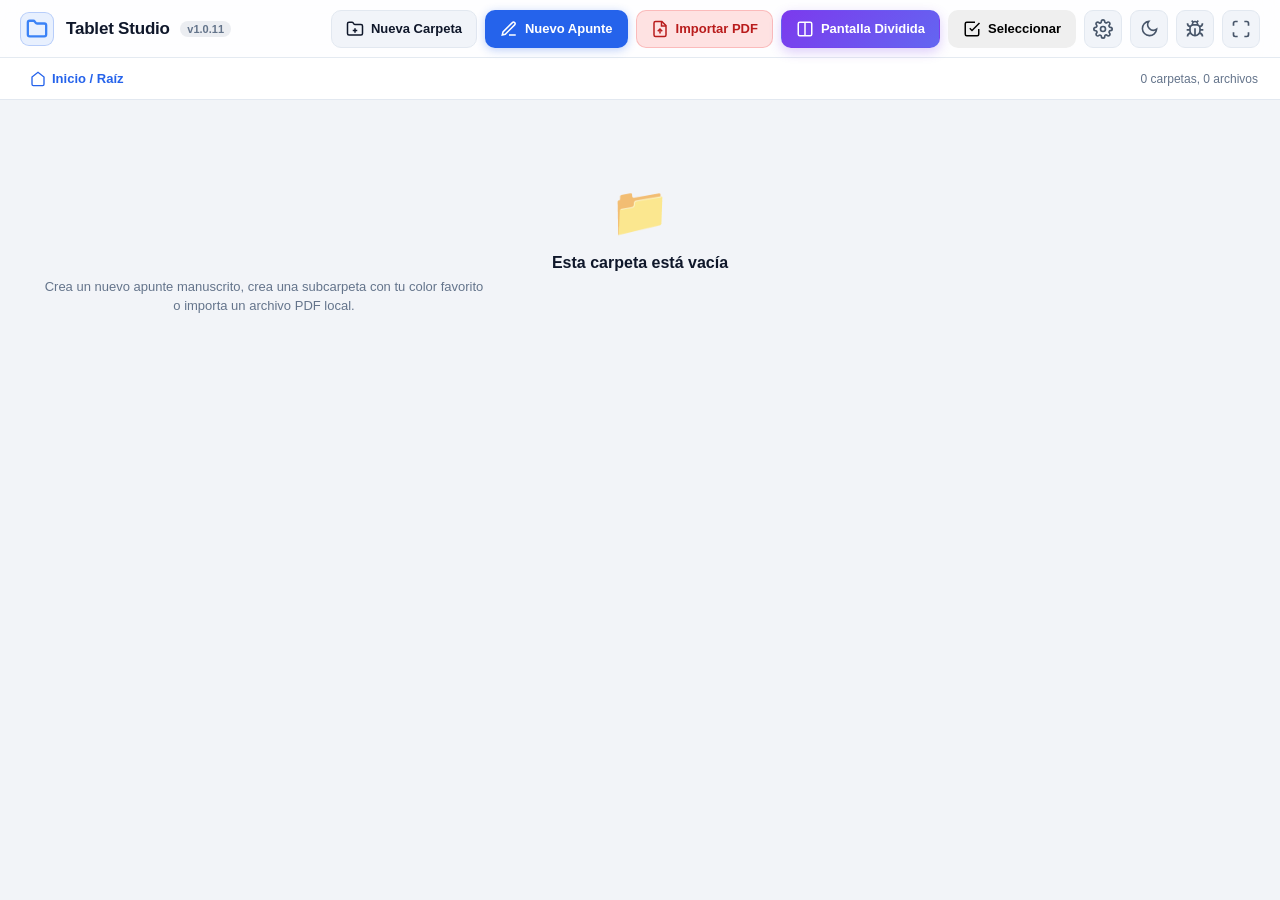
<file: index.html>
<!DOCTYPE html>
<html lang="es">
<head>
  <meta charset="UTF-8">
  <meta name="viewport" content="width=device-width, initial-scale=1.0, maximum-scale=1.0, user-scalable=no, viewport-fit=cover">
  <title>Tablet Studio - Gestor y Apuntes Manuscritos</title>
  
  <!-- PWA & Mobile Web App Meta Tags -->
  <meta name="mobile-web-app-capable" content="yes">
  <meta name="apple-mobile-web-app-capable" content="yes">
  <meta name="apple-mobile-web-app-status-bar-style" content="black-translucent">
  <meta name="theme-color" content="#1e293b">

  <!-- Estilos Embebidos AutÃ³nomos (Sin dependencias externas ni CORS) -->
    <link rel="manifest" href="manifest.json">
  <link rel="stylesheet" href="css/styles.css?v=1.0.11">

</head>
<body>
<div id="view-file-manager" class="app-view active">
    <!-- Barra superior del Gestor -->
    <header class="fm-header">
      <div class="fm-brand">
        <div class="brand-logo">
          <svg width="22" height="22" viewBox="0 0 24 24" fill="none" stroke="#3b82f6" stroke-width="2.5"><path d="M4 20h16a2 2 0 0 0 2-2V8a2 2 0 0 0-2-2h-7.93a2 2 0 0 1-1.66-.9l-.82-1.2A2 2 0 0 0 7.93 3H4a2 2 0 0 0-2 2v13c0 1.1.9 2 2 2Z"></path></svg>
        </div>
        <h1>Tablet Studio <span class="app-version">v1.0.11</span></h1>
      </div>

      <!-- Acciones principales -->
      <div class="fm-actions">
        <button class="btn-action-main btn-new-folder" id="btn-fm-new-folder">
          <svg width="18" height="18" viewBox="0 0 24 24" fill="none" stroke="currentColor" stroke-width="2"><path d="M4 20h16a2 2 0 0 0 2-2V8a2 2 0 0 0-2-2h-7.93a2 2 0 0 1-1.66-.9l-.82-1.2A2 2 0 0 0 7.93 3H4a2 2 0 0 0-2 2v13c0 1.1.9 2 2 2Z"></path><line x1="12" y1="11" x2="12" y2="17"></line><line x1="9" y1="14" x2="15" y2="14"></line></svg>
          <span>Nueva Carpeta</span>
        </button>

        <button class="btn-action-main btn-new-note" id="btn-fm-new-note">
          <svg width="18" height="18" viewBox="0 0 24 24" fill="none" stroke="currentColor" stroke-width="2"><path d="M12 20h9"></path><path d="M16.5 3.5a2.12 2.12 0 0 1 3 3L7 19l-4 1 1-4Z"></path></svg>
          <span>Nuevo Apunte</span>
        </button>

        <button class="btn-action-main btn-import-pdf" id="btn-fm-import-pdf">
          <svg width="18" height="18" viewBox="0 0 24 24" fill="none" stroke="currentColor" stroke-width="2"><path d="M14.5 2H6a2 2 0 0 0-2 2v16a2 2 0 0 0 2 2h12a2 2 0 0 0 2-2V7.5L14.5 2z"></path><polyline points="14 2 14 8 20 8"></polyline><path d="M12 12v6"></path><path d="m15 15-3-3-3 3"></path></svg>
          <span>Importar PDF</span>
        </button>

        <button class="btn-action-main btn-new-split" id="btn-fm-new-split" title="Crear o Abrir Sesión Dual en Pantalla Dividida">
          <svg width="18" height="18" viewBox="0 0 24 24" fill="none" stroke="currentColor" stroke-width="2"><rect x="3" y="3" width="18" height="18" rx="2" ry="2"></rect><line x1="12" y1="3" x2="12" y2="21"></line></svg>
          <span>Pantalla Dividida</span>
        </button>

        <button class="btn-action-main btn-select-mode" id="btn-fm-select-mode" title="Modo de Selección Múltiple (o mantén presionado un archivo/carpeta)">
          <svg width="18" height="18" viewBox="0 0 24 24" fill="none" stroke="currentColor" stroke-width="2"><path d="M9 11l3 3L22 4"/><path d="M21 12v7a2 2 0 0 1-2 2H5a2 2 0 0 1-2-2V5a2 2 0 0 1 2-2h11"/></svg>
          <span>Seleccionar</span>
        </button>

        <button class="btn-icon" id="btn-fm-settings" title="Ajustes de la Aplicación (Unidad de medida, etc.)">
          <svg width="20" height="20" viewBox="0 0 24 24" fill="none" stroke="currentColor" stroke-width="2"><circle cx="12" cy="12" r="3"></circle><path d="M19.4 15a1.65 1.65 0 0 0 .33 1.82l.06.06a2 2 0 0 1 0 2.83 2 2 0 0 1-2.83 0l-.06-.06a1.65 1.65 0 0 0-1.82-.33 1.65 1.65 0 0 0-1 1.51V21a2 2 0 0 1-2 2 2 2 0 0 1-2-2v-.09A1.65 1.65 0 0 0 9 19.4a1.65 1.65 0 0 0-1.82.33l-.06.06a2 2 0 0 1-2.83 0 2 2 0 0 1 0-2.83l.06-.06a1.65 1.65 0 0 0 .33-1.82 1.65 1.65 0 0 0-1.51-1H3a2 2 0 0 1-2-2 2 2 0 0 1 2-2h.09A1.65 1.65 0 0 0 4.6 9a1.65 1.65 0 0 0-.33-1.82l-.06-.06a2 2 0 0 1 0-2.83 2 2 0 0 1 2.83 0l.06.06a1.65 1.65 0 0 0 1.82.33H9a1.65 1.65 0 0 0 1-1.51V3a2 2 0 0 1 2-2 2 2 0 0 1 2 2v.09a1.65 1.65 0 0 0 1 1.51 1.65 1.65 0 0 0 1.82-.33l.06-.06a2 2 0 0 1 2.83 0 2 2 0 0 1 0 2.83l-.06.06a1.65 1.65 0 0 0-.33 1.82V9a1.65 1.65 0 0 0 1.51 1H21a2 2 0 0 1 2 2 2 2 0 0 1-2 2h-.09a1.65 1.65 0 0 0-1.51 1z"></path></svg>
        </button>

        <button class="btn-icon btn-theme-toggle" id="btn-theme-toggle-fm" title="Cambiar Tema (Claro / Oscuro)">
          <svg class="theme-icon-dark" width="19" height="19" viewBox="0 0 24 24" fill="none" stroke="currentColor" stroke-width="2"><path d="M21 12.79A9 9 0 1 1 11.21 3 7 7 0 0 0 21 12.79z"></path></svg>
          <svg class="theme-icon-light" width="19" height="19" viewBox="0 0 24 24" fill="none" stroke="currentColor" stroke-width="2"><circle cx="12" cy="12" r="5"></circle><line x1="12" y1="1" x2="12" y2="3"></line><line x1="12" y1="21" x2="12" y2="23"></line><line x1="4.22" y1="4.22" x2="5.64" y2="5.64"></line><line x1="18.36" y1="18.36" x2="19.78" y2="19.78"></line><line x1="1" y1="12" x2="3" y2="12"></line><line x1="21" y1="12" x2="23" y2="12"></line><line x1="4.22" y1="19.78" x2="5.64" y2="18.36"></line><line x1="18.36" y1="5.64" x2="19.78" y2="4.22"></line></svg>
        </button>

        <!-- Botón Reportar Fallo (Generar Log Local .txt) -->
        <button class="btn-icon" id="btn-report-bug-fm" title="Reportar Fallo (Generar Log .txt)">
          <svg width="20" height="20" viewBox="0 0 24 24" fill="none" stroke="currentColor" stroke-width="2"><path d="m8 2 1.88 1.88M14.12 3.88 16 2M9 7.13v-1a3.003 3.003 0 1 1 6 0v1"></path><path d="M12 20c-3.3 0-6-2.7-6-6v-3a4 4 0 0 1 4-4h4a4 4 0 0 1 4 4v3c0 3.3-2.7 6-6 6"></path><path d="M12 20v-9"></path><path d="M6.53 9C4.6 8.8 3 7.1 3 5M6 13H2M3 21c0-2.1 1.7-3.9 3.8-4M20.97 5c0 2.1-1.6 3.8-3.5 4M22 13h-4M17.2 17c2.1.1 3.8 1.9 3.8 4"></path></svg>
        </button>

        <button class="btn-icon" id="btn-toggle-fullscreen-fm" title="Pantalla Completa">
          <svg width="20" height="20" viewBox="0 0 24 24" fill="none" stroke="currentColor" stroke-width="2"><path d="M8 3H5a2 2 0 0 0-2 2v3m18 0V5a2 2 0 0 0-2-2h-3m0 18h3a2 2 0 0 0 2-2v-3M3 16v3a2 2 0 0 0 2 2h3"></path></svg>
        </button>
      </div>
      
      <input type="file" id="fm-pdf-file-input" accept="application/pdf" style="display: none;">
    </header>

    <!-- Barra de navegación y migas de pan (Breadcrumbs) -->
    <nav class="fm-breadcrumbs-bar">
      <div class="breadcrumbs-container" id="fm-breadcrumbs">
        <span class="crumb active" data-folder-id="null">
          <svg width="16" height="16" viewBox="0 0 24 24" fill="none" stroke="currentColor" stroke-width="2"><path d="m3 9 9-7 9 7v11a2 2 0 0 1-2 2H5a2 2 0 0 1-2-2z"></path></svg>
          <span>Inicio / Raíz</span>
        </span>
      </div>
      <div class="fm-stats" id="fm-stats">0 carpetas, 0 archivos</div>
    </nav>

    <!-- Contenido principal: Grid de carpetas y archivos -->
    <main class="fm-content-area" id="fm-content-area">
      <div class="fm-grid" id="fm-grid">
        <!-- Renderizado dinámico desde app.js -->
      </div>

      <div class="fm-empty-state" id="fm-empty-state" style="display: none;">
        <div class="empty-icon-box">📁</div>
        <h3>Esta carpeta está vacía</h3>
        <p>Crea un nuevo apunte manuscrito, crea una subcarpeta con tu color favorito o importa un archivo PDF local.</p>
      </div>
    </main>

    <!-- Barra Flotante de Acciones en Selección Múltiple -->
    <div class="fm-selection-bar" id="fm-selection-bar" style="display: none;">
      <div class="selection-bar-info">
        <span class="selection-count-badge" id="selection-count-badge">0 seleccionados</span>
      </div>
      <div class="selection-bar-actions">
        <button class="btn-sel-action" id="btn-fm-sel-all" title="Seleccionar Todos">
          <svg width="17" height="17" viewBox="0 0 24 24" fill="none" stroke="currentColor" stroke-width="2"><rect x="3" y="3" width="18" height="18" rx="2"/><path d="m9 12 2 2 4-4"/></svg>
          <span>Todos</span>
        </button>
        <button class="btn-sel-action btn-sel-move" id="btn-fm-sel-move" title="Mover elementos a otra carpeta">
          <svg width="17" height="17" viewBox="0 0 24 24" fill="none" stroke="currentColor" stroke-width="2"><path d="M4 20h16a2 2 0 0 0 2-2V8a2 2 0 0 0-2-2h-7.93a2 2 0 0 1-1.66-.9l-.82-1.2A2 2 0 0 0 7.93 3H4a2 2 0 0 0-2 2v13c0 1.1.9 2 2 2Z"></path><polyline points="12 11 12 17 15 14"></polyline></svg>
          <span>Mover 📦</span>
        </button>
        <button class="btn-sel-action btn-sel-copy" id="btn-fm-sel-copy" title="Copiar / Duplicar elementos">
          <svg width="17" height="17" viewBox="0 0 24 24" fill="none" stroke="currentColor" stroke-width="2"><rect width="14" height="14" x="8" y="8" rx="2" ry="2"/><path d="M4 16c-1.1 0-2-.9-2-2V4c0-1.1.9-2 2-2h10c1.1 0 2 .9 2 2"/></svg>
          <span>Copiar / Duplicar 📋</span>
        </button>
        <button class="btn-sel-action btn-sel-delete" id="btn-fm-sel-delete" title="Eliminar elementos seleccionados">
          <svg width="17" height="17" viewBox="0 0 24 24" fill="none" stroke="currentColor" stroke-width="2"><path d="M3 6h18"/><path d="M19 6v14c0 1-1 2-2 2H7c-1 0-2-1-2-2V6"/><path d="M8 6V4c0-1 1-2 2-2h4c1 0 2 1 2 2v2"/></svg>
          <span>Eliminar 🗑️</span>
        </button>
        <button class="btn-sel-action btn-sel-cancel" id="btn-fm-sel-cancel" title="Cancelar selección (Esc)">
          <svg width="17" height="17" viewBox="0 0 24 24" fill="none" stroke="currentColor" stroke-width="2"><line x1="18" y1="6" x2="6" y2="18"/><line x1="6" y1="6" x2="18" y2="18"/></svg>
          <span>Salir</span>
        </button>
      </div>
    </div>
  </div>


  <!-- ========================================================= -->
  <!-- 2. ENTORNO DE TRABAJO: APUNTES (LIENZO CONTINUO / INFINITO) -->
  <!-- ========================================================= -->
  <div id="view-notes-editor" class="app-view">
    <!-- Barra superior de Apuntes -->
    <header class="editor-header">
      <div class="editor-nav">
        <button class="btn-back" id="btn-notes-back" title="Volver al Explorador de Archivos">
          <svg width="20" height="20" viewBox="0 0 24 24" fill="none" stroke="currentColor" stroke-width="2.5"><path d="m15 18-6-6 6-6"></path></svg>
          <span>Inicio</span>
        </button>
        <div class="doc-title-box">
          <span class="doc-badge" id="notes-mode-badge">A4 Continuo</span>
          <input type="text" id="notes-doc-title" class="doc-title-input" value="Mi Apunte" />
        </div>
      </div>

      <!-- Herramientas de Dibujo y Selección (Reordenables y Ampliables con +) -->
      <div class="editor-tools" id="notes-tools-container">
        <div class="tools-draggable-list" id="notes-tools-draggable-list">
          <!-- Renderizado dinámico y reordenable con Drag & Drop -->
        </div>

        <button class="btn-add-tool-pill" id="btn-add-tool-to-bar" title="Añadir o Gestionar Herramientas (+)">
          <svg width="15" height="15" viewBox="0 0 24 24" fill="none" stroke="currentColor" stroke-width="2.5"><line x1="12" y1="5" x2="12" y2="19"></line><line x1="5" y1="12" x2="19" y2="12"></line></svg>
          <span>Añadir</span>
        </button>

        <input type="file" id="input-notes-image" accept="image/*" style="display: none;" />
      </div>

      <!-- Configuración de Fondo y Cuadrícula & Acciones -->
      <div class="editor-actions">
        <!-- Botón para abrir Configuración de Papel y Cuadrícula -->
        <button class="btn-paper-config" id="btn-toggle-paper-panel" title="Configurar Fondo y Cuadrícula">
          <span class="paper-preview-chip" id="paper-preview-chip"></span>
          <span>Papel</span>
        </button>

        <div class="separator-v"></div>

        <!-- Deshacer / Rehacer -->
        <button class="tool-btn" id="btn-notes-undo" title="Deshacer">
          <svg width="18" height="18" viewBox="0 0 24 24" fill="none" stroke="currentColor" stroke-width="2"><path d="M9 14 4 9l5-5"></path><path d="M4 9h10.5a5.5 5.5 0 0 1 5.5 5.5v0a5.5 5.5 0 0 1-5.5 5.5H11"></path></svg>
        </button>
        <button class="tool-btn" id="btn-notes-redo" title="Rehacer">
          <svg width="18" height="18" viewBox="0 0 24 24" fill="none" stroke="currentColor" stroke-width="2"><path d="m15 14 5-5-5-5"></path><path d="M20 9H9.5A5.5 5.5 0 0 0 4 14.5v0A5.5 5.5 0 0 0 9.5 20H13"></path></svg>
        </button>

        <!-- Botón Exportar -->
        <button class="btn-paper-config btn-export-highlight" id="btn-notes-export" title="Exportar Documento (PNG / Imprimir)">
          <svg width="15" height="15" viewBox="0 0 24 24" fill="none" stroke="currentColor" stroke-width="2.5"><path d="M21 15v4a2 2 0 0 1-2 2H5a2 2 0 0 1-2-2v-4"></path><polyline points="7 10 12 15 17 10"></polyline><line x1="12" y1="15" x2="12" y2="3"></line></svg>
          <span>Exportar</span>
        </button>

        <!-- Modo Solo Lápiz (Stylus Only / Rechazo de Palma) -->
        <button class="btn-stylus-mode" id="btn-toggle-stylus-mode-notes" title="Modo Solo Lápiz (Rechazo de Palma / Ignorar dedos)">
          <span class="stylus-icon">🖊️</span>
          <span class="stylus-status-text">Solo Lápiz: OFF</span>
        </button>

        <!-- Botón Ajustes (Unidades) -->
        <button class="tool-btn" id="btn-notes-settings" title="Ajustes (Unidades de medida: mm, cm, m, px, inch)">
          <svg width="18" height="18" viewBox="0 0 24 24" fill="none" stroke="currentColor" stroke-width="2"><circle cx="12" cy="12" r="3"></circle><path d="M19.4 15a1.65 1.65 0 0 0 .33 1.82l.06.06a2 2 0 0 1 0 2.83 2 2 0 0 1-2.83 0l-.06-.06a1.65 1.65 0 0 0-1.82-.33 1.65 1.65 0 0 0-1 1.51V21a2 2 0 0 1-2 2 2 2 0 0 1-2-2v-.09A1.65 1.65 0 0 0 9 19.4a1.65 1.65 0 0 0-1.82.33l-.06.06a2 2 0 0 1-2.83 0 2 2 0 0 1 0-2.83l.06-.06a1.65 1.65 0 0 0 .33-1.82 1.65 1.65 0 0 0-1.51-1H3a2 2 0 0 1-2-2 2 2 0 0 1 2-2h.09A1.65 1.65 0 0 0 4.6 9a1.65 1.65 0 0 0-.33-1.82l-.06-.06a2 2 0 0 1 0-2.83 2 2 0 0 1 2.83 0l.06.06a1.65 1.65 0 0 0 1.82.33H9a1.65 1.65 0 0 0 1-1.51V3a2 2 0 0 1 2-2 2 2 0 0 1 2 2v.09a1.65 1.65 0 0 0 1 1.51 1.65 1.65 0 0 0 1.82-.33l.06-.06a2 2 0 0 1 2.83 0 2 2 0 0 1 0 2.83l-.06.06a1.65 1.65 0 0 0-.33 1.82V9a1.65 1.65 0 0 0 1.51 1H21a2 2 0 0 1 2 2 2 2 0 0 1-2 2h-.09a1.65 1.65 0 0 0-1.51 1z"></path></svg>
        </button>

        <!-- Botón Reportar Fallo (Generar Log Local .txt) -->
        <button class="tool-btn" id="btn-report-bug-notes" title="Reportar Fallo (Generar Log .txt)">
          <svg width="18" height="18" viewBox="0 0 24 24" fill="none" stroke="currentColor" stroke-width="2"><path d="m8 2 1.88 1.88M14.12 3.88 16 2M9 7.13v-1a3.003 3.003 0 1 1 6 0v1"></path><path d="M12 20c-3.3 0-6-2.7-6-6v-3a4 4 0 0 1 4-4h4a4 4 0 0 1 4 4v3c0 3.3-2.7 6-6 6"></path><path d="M12 20v-9"></path><path d="M6.53 9C4.6 8.8 3 7.1 3 5M6 13H2M3 21c0-2.1 1.7-3.9 3.8-4M20.97 5c0 2.1-1.6 3.8-3.5 4M22 13h-4M17.2 17c2.1.1 3.8 1.9 3.8 4"></path></svg>
        </button>

        <!-- Botón Cambiar Tema Claro/Oscuro -->
        <button class="tool-btn btn-theme-toggle" id="btn-theme-toggle-notes" title="Cambiar Tema (Claro / Oscuro)">
          <svg class="theme-icon-dark" width="18" height="18" viewBox="0 0 24 24" fill="none" stroke="currentColor" stroke-width="2"><path d="M21 12.79A9 9 0 1 1 11.21 3 7 7 0 0 0 21 12.79z"></path></svg>
          <svg class="theme-icon-light" width="18" height="18" viewBox="0 0 24 24" fill="none" stroke="currentColor" stroke-width="2"><circle cx="12" cy="12" r="5"></circle><line x1="12" y1="1" x2="12" y2="3"></line><line x1="12" y1="21" x2="12" y2="23"></line><line x1="4.22" y1="4.22" x2="5.64" y2="5.64"></line><line x1="18.36" y1="18.36" x2="19.78" y2="19.78"></line><line x1="1" y1="12" x2="3" y2="12"></line><line x1="21" y1="12" x2="23" y2="12"></line><line x1="4.22" y1="19.78" x2="5.64" y2="18.36"></line><line x1="18.36" y1="5.64" x2="19.78" y2="4.22"></line></svg>
        </button>

        <button class="tool-btn" id="btn-toggle-fullscreen-notes" title="Pantalla Completa">
          <svg width="18" height="18" viewBox="0 0 24 24" fill="none" stroke="currentColor" stroke-width="2"><path d="M8 3H5a2 2 0 0 0-2 2v3m18 0V5a2 2 0 0 0-2-2h-3m0 18h3a2 2 0 0 0 2-2v-3M3 16v3a2 2 0 0 0 2 2h3"></path></svg>
        </button>
      </div>
    </header>

    <!-- Área de Lienzo / Canvas -->
    <main class="notes-viewport" id="notes-viewport">
      <div class="notes-container" id="notes-container">
        <!-- Capa de Patrón de Papel -->
        <div class="paper-bg-layer" id="notes-paper-bg"></div>
        <!-- Divisores e Indicadores de Página Continua -->
        <div class="page-dividers-layer" id="notes-page-dividers"></div>
        <!-- Canvas de Dibujo -->
        <canvas id="notes-canvas"></canvas>
        <!-- Canvas Overlay de Selección -->
        <canvas id="notes-selection-canvas"></canvas>
      </div>
    </main>

    <!-- Indicador y botón flotante para añadir más espacio continuo hacia abajo -->
    <button class="btn-expand-canvas" id="btn-expand-notes" title="Añadir más espacio abajo (o dibuja hacia abajo)">
      <svg width="16" height="16" viewBox="0 0 24 24" fill="none" stroke="currentColor" stroke-width="2.5"><path d="M12 5v14"></path><path d="m19 12-7 7-7-7"></path></svg>
      <span>Página Continua (+ Espacio)</span>
    </button>
  </div>


  <!-- ========================================================= -->
  <!-- 3. ENTORNO DE TRABAJO: VISOR Y ANOTADOR DE PDF CONTINUO -->
  <!-- ========================================================= -->
  <div id="view-pdf-editor" class="app-view">
    <header class="editor-header">
      <div class="editor-nav">
        <button class="btn-back" id="btn-pdf-back">
          <svg width="20" height="20" viewBox="0 0 24 24" fill="none" stroke="currentColor" stroke-width="2.5"><path d="m15 18-6-6 6-6"></path></svg>
          <span>Inicio</span>
        </button>
        <div class="doc-title-box">
          <span class="doc-badge badge-pdf">PDF</span>
          <input type="text" id="pdf-doc-title" class="doc-title-input" value="Documento.pdf" />
        </div>
      </div>

      <!-- Herramientas de Anotación PDF (Reordenables y Ampliables) -->
      <div class="editor-tools" id="pdf-tools-container">
        <div class="tools-draggable-list" id="pdf-tools-draggable-list">
          <!-- Renderizado dinámico y reordenable de herramientas PDF -->
        </div>

        <button class="btn-add-tool-pill" id="btn-add-pdf-tool-to-bar" title="Añadir o Gestionar Herramientas (+)">
          <svg width="15" height="15" viewBox="0 0 24 24" fill="none" stroke="currentColor" stroke-width="2.5"><line x1="12" y1="5" x2="12" y2="19"></line><line x1="5" y1="12" x2="19" y2="12"></line></svg>
          <span>Añadir</span>
        </button>

        <input type="file" id="input-pdf-image" accept="image/*" style="display: none;" />
      </div>

      <!-- Acciones PDF -->
      <div class="editor-actions">
        <button class="btn-paper-config" id="btn-pdf-side-margin" title="Lienzo Lateral para Apuntes (Margen Adicional)">
          <svg width="16" height="16" viewBox="0 0 24 24" fill="none" stroke="currentColor" stroke-width="2"><rect x="3" y="3" width="18" height="18" rx="2"/><path d="M15 3v18"/></svg>
          <span>Lienzo Lateral</span>
        </button>

        <div class="separator-v"></div>

        <!-- Deshacer / Rehacer -->
        <button class="tool-btn" id="btn-pdf-undo" title="Deshacer">
          <svg width="18" height="18" viewBox="0 0 24 24" fill="none" stroke="currentColor" stroke-width="2"><path d="M9 14 4 9l5-5"></path><path d="M4 9h10.5a5.5 5.5 0 0 1 5.5 5.5v0a5.5 5.5 0 0 1-5.5 5.5H11"></path></svg>
        </button>
        <button class="tool-btn" id="btn-pdf-redo" title="Rehacer">
          <svg width="18" height="18" viewBox="0 0 24 24" fill="none" stroke="currentColor" stroke-width="2"><path d="m15 14 5-5-5-5"></path><path d="M20 9H9.5A5.5 5.5 0 0 0 4 14.5v0A5.5 5.5 0 0 0 9.5 20H13"></path></svg>
        </button>

        <!-- Botón Exportar -->
        <button class="btn-paper-config btn-export-highlight" id="btn-pdf-export" title="Exportar Documento PDF Anotado">
          <svg width="16" height="16" viewBox="0 0 24 24" fill="none" stroke="currentColor" stroke-width="2"><path d="M21 15v4a2 2 0 0 1-2 2H5a2 2 0 0 1-2-2v-4"></path><polyline points="7 10 12 15 17 10"></polyline><line x1="12" y1="15" x2="12" y2="3"></line></svg>
          <span>Exportar</span>
        </button>

        <div class="separator-v"></div>

        <!-- Modo Solo Lápiz (Stylus Only / Rechazo de Palma) -->
        <button class="btn-stylus-mode" id="btn-toggle-stylus-mode-pdf" title="Modo Solo Lápiz (Rechazo de Palma / Ignorar dedos)">
          <span class="stylus-icon">🖊️</span>
          <span class="stylus-status-text">Solo Lápiz: OFF</span>
        </button>

        <button class="tool-btn" id="btn-pdf-settings" title="Ajustes (Unidad de medida)">
          <svg width="18" height="18" viewBox="0 0 24 24" fill="none" stroke="currentColor" stroke-width="2"><circle cx="12" cy="12" r="3"></circle><path d="M19.4 15a1.65 1.65 0 0 0 .33 1.82l.06.06a2 2 0 0 1 0 2.83 2 2 0 0 1-2.83 0l-.06-.06a1.65 1.65 0 0 0-1.82-.33 1.65 1.65 0 0 0-1 1.51V21a2 2 0 0 1-2 2 2 2 0 0 1-2-2v-.09A1.65 1.65 0 0 0 9 19.4a1.65 1.65 0 0 0-1.82.33l-.06.06a2 2 0 0 1-2.83 0 2 2 0 0 1 0-2.83l.06-.06a1.65 1.65 0 0 0 .33-1.82 1.65 1.65 0 0 0-1.51-1H3a2 2 0 0 1-2-2 2 2 0 0 1 2-2h.09A1.65 1.65 0 0 0 4.6 9a1.65 1.65 0 0 0-.33-1.82l-.06-.06a2 2 0 0 1 0-2.83 2 2 0 0 1 2.83 0l.06.06a1.65 1.65 0 0 0 1.82.33H9a1.65 1.65 0 0 0 1-1.51V3a2 2 0 0 1 2-2 2 2 0 0 1 2 2v.09a1.65 1.65 0 0 0 1 1.51 1.65 1.65 0 0 0 1.82-.33l.06-.06a2 2 0 0 1 2.83 0 2 2 0 0 1 0 2.83l-.06.06a1.65 1.65 0 0 0-.33 1.82V9a1.65 1.65 0 0 0 1.51 1H21a2 2 0 0 1 2 2 2 2 0 0 1-2 2h-.09a1.65 1.65 0 0 0-1.51 1z"></path></svg>
        </button>

        <!-- Botón Reportar Fallo (Generar Log Local .txt) -->
        <button class="tool-btn" id="btn-report-bug-pdf" title="Reportar Fallo (Generar Log .txt)">
          <svg width="18" height="18" viewBox="0 0 24 24" fill="none" stroke="currentColor" stroke-width="2"><path d="m8 2 1.88 1.88M14.12 3.88 16 2M9 7.13v-1a3.003 3.003 0 1 1 6 0v1"></path><path d="M12 20c-3.3 0-6-2.7-6-6v-3a4 4 0 0 1 4-4h4a4 4 0 0 1 4 4v3c0 3.3-2.7 6-6 6"></path><path d="M12 20v-9"></path><path d="M6.53 9C4.6 8.8 3 7.1 3 5M6 13H2M3 21c0-2.1 1.7-3.9 3.8-4M20.97 5c0 2.1-1.6 3.8-3.5 4M22 13h-4M17.2 17c2.1.1 3.8 1.9 3.8 4"></path></svg>
        </button>

        <button class="btn-paper-config btn-export-highlight" id="btn-pdf-export" title="Exportar Documento PDF Anotado">
          <svg width="16" height="16" viewBox="0 0 24 24" fill="none" stroke="currentColor" stroke-width="2"><path d="M21 15v4a2 2 0 0 1-2 2H5a2 2 0 0 1-2-2v-4"></path><polyline points="7 10 12 15 17 10"></polyline><line x1="12" y1="15" x2="12" y2="3"></line></svg>
          <span>Exportar</span>
        </button>

        <button class="tool-btn btn-theme-toggle" id="btn-theme-toggle-pdf" title="Cambiar Tema (Claro / Oscuro)">
          <svg class="theme-icon-dark" width="18" height="18" viewBox="0 0 24 24" fill="none" stroke="currentColor" stroke-width="2"><path d="M21 12.79A9 9 0 1 1 11.21 3 7 7 0 0 0 21 12.79z"></path></svg>
          <svg class="theme-icon-light" width="18" height="18" viewBox="0 0 24 24" fill="none" stroke="currentColor" stroke-width="2"><circle cx="12" cy="12" r="5"></circle><line x1="12" y1="1" x2="12" y2="3"></line><line x1="12" y1="21" x2="12" y2="23"></line><line x1="4.22" y1="4.22" x2="5.64" y2="5.64"></line><line x1="18.36" y1="18.36" x2="19.78" y2="19.78"></line><line x1="1" y1="12" x2="3" y2="12"></line><line x1="21" y1="12" x2="23" y2="12"></line><line x1="4.22" y1="19.78" x2="5.64" y2="18.36"></line><line x1="18.36" y1="5.64" x2="19.78" y2="4.22"></line></svg>
        </button>

        <button class="tool-btn" id="btn-toggle-fullscreen-pdf" title="Pantalla Completa">
          <svg width="18" height="18" viewBox="0 0 24 24" fill="none" stroke="currentColor" stroke-width="2"><path d="M8 3H5a2 2 0 0 0-2 2v3m18 0V5a2 2 0 0 0-2-2h-3m0 18h3a2 2 0 0 0 2-2v-3M3 16v3a2 2 0 0 0 2 2h3"></path></svg>
        </button>
      </div>
    </header>

    <main class="pdf-continuous-viewport" id="pdf-continuous-viewport">
      <div class="pdf-pages-stack" id="pdf-pages-stack"></div>
    </main>
  </div>

  <!-- ========================================================= -->
  <!-- 3. ENTORNO DE TRABAJO: PANTALLA DIVIDIDA (SPLIT-VIEW)     -->
  <!-- ========================================================= -->
  <div id="view-split-editor" class="app-view">
    <!-- ============================================================ -->
    <!-- 1. BARRA SUPERIOR COMÚN (Idéntica a Apuntes y PDF)          -->
    <!-- ============================================================ -->
    <header class="editor-header">
      <div class="editor-nav">
        <button class="btn-back" id="btn-split-back" title="Guardar y Volver al Explorador">
          <svg width="20" height="20" viewBox="0 0 24 24" fill="none" stroke="currentColor" stroke-width="2.5"><path d="m15 18-6-6 6-6"></path></svg>
          <span>Inicio</span>
        </button>
        <div class="doc-title-box">
          <span class="doc-badge badge-split" id="split-mode-badge">
            <svg width="11" height="11" viewBox="0 0 24 24" fill="none" stroke="currentColor" stroke-width="2.5"><rect x="3" y="3" width="18" height="18" rx="2"></rect><line x1="12" y1="3" x2="12" y2="21"></line></svg>
            Sesión Dual
          </span>
          <input type="text" id="split-doc-title" class="doc-title-input" value="Sesión de Estudio" />
        </div>
      </div>

      <!-- Herramientas de Dibujo (Comunes y Reordenables) -->
      <div class="editor-tools" id="split-tools-container">
        <div class="tools-draggable-list" id="split-tools-draggable-list">
          <!-- Renderizado dinámico estándar -->
        </div>

        <button class="btn-add-tool-pill" id="btn-add-tool-split" title="Añadir o Gestionar Herramientas (+)">
          <svg width="15" height="15" viewBox="0 0 24 24" fill="none" stroke="currentColor" stroke-width="2.5"><line x1="12" y1="5" x2="12" y2="19"></line><line x1="5" y1="12" x2="19" y2="12"></line></svg>
          <span>Añadir</span>
        </button>

        <input type="file" id="input-split-image" accept="image/*" style="display: none;" />
      </div>

      <!-- Acciones de Cabecera (Deshacer, Rehacer, Stylus, Tema, Ajustes, etc.) -->
      <div class="editor-actions">
        <!-- Deshacer / Rehacer -->
        <button class="tool-btn" id="btn-split-undo" title="Deshacer en el panel activo">
          <svg width="18" height="18" viewBox="0 0 24 24" fill="none" stroke="currentColor" stroke-width="2"><path d="M9 14 4 9l5-5"></path><path d="M4 9h10.5a5.5 5.5 0 0 1 5.5 5.5v0a5.5 5.5 0 0 1-5.5 5.5H11"></path></svg>
        </button>
        <button class="tool-btn" id="btn-split-redo" title="Rehacer en el panel activo">
          <svg width="18" height="18" viewBox="0 0 24 24" fill="none" stroke="currentColor" stroke-width="2"><path d="m15 14 5-5-5-5"></path><path d="M20 9H9.5A5.5 5.5 0 0 0 4 14.5v0A5.5 5.5 0 0 0 9.5 20H13"></path></svg>
        </button>

        <!-- Modo Solo Lápiz -->
        <button class="btn-stylus-mode" id="btn-toggle-stylus-mode-split" title="Modo Solo Lápiz (Rechazo de Palma / Ignorar dedos)">
          <span class="stylus-icon">🖊️</span>
          <span class="stylus-status-text">Solo Lápiz: OFF</span>
        </button>

        <!-- Ajustes -->
        <button class="tool-btn" id="btn-split-settings" title="Ajustes (Unidades de medida)">
          <svg width="18" height="18" viewBox="0 0 24 24" fill="none" stroke="currentColor" stroke-width="2"><circle cx="12" cy="12" r="3"></circle><path d="M19.4 15a1.65 1.65 0 0 0 .33 1.82l.06.06a2 2 0 0 1-2.83 2.83l-.06-.06a1.65 1.65 0 0 0-1.82-.33 1.65 1.65 0 0 0-1 1.51V21a2 2 0 0 1-2 2 2 2 0 0 1-2-2v-.09A1.65 1.65 0 0 0 9 19.4a1.65 1.65 0 0 0-1.82.33l-.06.06a2 2 0 0 1-2.83 0 2 2 0 0 1 0-2.83l.06-.06a1.65 1.65 0 0 0 .33-1.82 1.65 1.65 0 0 0-1.51-1H3a2 2 0 0 1-2-2 2 2 0 0 1 2-2h.09A1.65 1.65 0 0 0 4.6 9a1.65 1.65 0 0 0-.33-1.82l-.06-.06a2 2 0 0 1 0-2.83 2 2 0 0 1 2.83 0l.06.06a1.65 1.65 0 0 0 1.82.33H9a1.65 1.65 0 0 0 1-1.51V3a2 2 0 0 1 2-2 2 2 0 0 1 2 2v.09a1.65 1.65 0 0 0 1 1.51 1.65 1.65 0 0 0 1.82-.33l.06-.06a2 2 0 0 1 2.83 0 2 2 0 0 1 0 2.83l-.06-.06a1.65 1.65 0 0 0-.33 1.82V9a1.65 1.65 0 0 0 1.51 1H21a2 2 0 0 1 2 2 2 2 0 0 1-2 2h-.09a1.65 1.65 0 0 0-1.51 1z"></path></svg>
        </button>

        <!-- Reportar Fallo -->
        <button class="tool-btn" id="btn-split-report-bug" title="Reportar Fallo (Generar Log .txt)">
          <svg width="18" height="18" viewBox="0 0 24 24" fill="none" stroke="currentColor" stroke-width="2"><path d="m8 2 1.88 1.88M14.12 3.88 16 2M9 7.13v-1a3.003 3.003 0 1 1 6 0v1"></path><path d="M12 20c-3.3 0-6-2.7-6-6v-3a4 4 0 0 1 4-4h4a4 4 0 0 1 4 4v3c0 3.3-2.7 6-6 6"></path><path d="M12 20v-9"></path><path d="M6.53 9C4.6 8.8 3 7.1 3 5M6 13H2M3 21c0-2.1 1.7-3.9 3.8-4M20.97 5c0 2.1-1.6 3.8-3.5 4M22 13h-4M17.2 17c2.1.1 3.8 1.9 3.8 4"></path></svg>
        </button>

        <!-- Cambiar Tema Claro/Oscuro -->
        <button class="tool-btn btn-theme-toggle" id="btn-theme-toggle-split" title="Cambiar Tema (Claro / Oscuro)">
          <svg class="theme-icon-dark" width="18" height="18" viewBox="0 0 24 24" fill="none" stroke="currentColor" stroke-width="2"><path d="M21 12.79A9 9 0 1 1 11.21 3 7 7 0 0 0 21 12.79z"></path></svg>
          <svg class="theme-icon-light" width="18" height="18" viewBox="0 0 24 24" fill="none" stroke="currentColor" stroke-width="2"><circle cx="12" cy="12" r="5"></circle><line x1="12" y1="1" x2="12" y2="3"></line><line x1="12" y1="21" x2="12" y2="23"></line><line x1="4.22" y1="4.22" x2="5.64" y2="5.64"></line><line x1="18.36" y1="18.36" x2="19.78" y2="19.78"></line><line x1="1" y1="12" x2="3" y2="12"></line><line x1="21" y1="12" x2="23" y2="12"></line><line x1="4.22" y1="19.78" x2="5.64" y2="18.36"></line><line x1="18.36" y1="5.64" x2="19.78" y2="4.22"></line></svg>
        </button>

        <!-- Pantalla Completa -->
        <button class="tool-btn" id="btn-toggle-fullscreen-split" title="Pantalla Completa">
          <svg width="18" height="18" viewBox="0 0 24 24" fill="none" stroke="currentColor" stroke-width="2"><path d="M8 3H5a2 2 0 0 0-2 2v3m18 0V5a2 2 0 0 0-2-2h-3m0 18h3a2 2 0 0 0 2-2v-3M3 16v3a2 2 0 0 0 2 2h3"></path></svg>
        </button>
      </div>
    </header>

    <!-- ============================================================ -->
    <!-- 2. SUB-BARRA DEDICADA: CONTROLES DEL FORMATO DUAL (SPLIT)   -->
    <!-- ============================================================ -->
    <div class="split-header-controls" id="split-header-controls">
      <!-- Sección izquierda: Selector doc panel izquierdo -->
      <div class="split-ctrl-panel split-ctrl-left" id="split-ctrl-left-wrap">
        <span class="split-ctrl-pane-label pane-lbl-left" id="split-ctrl-lbl-left">
          <span class="split-pane-dot dot-left"></span>
          Izquierdo
        </span>
        <select class="split-doc-select split-doc-select-header" id="split-hdr-select-left" title="Cambiar documento del panel izquierdo">
          <!-- Opciones dinámicas -->
        </select>
      </div>

      <!-- Centro: Ratio + Foco + Swap + Guardar sesión -->
      <div class="split-ctrl-center">
        <!-- Selector de Proporción -->
        <div class="split-ratio-selector">
          <button class="btn-split-ratio active" data-ratio="50" id="btn-split-50" title="División 50/50">½ ½</button>
          <button class="btn-split-ratio" data-ratio="60" id="btn-split-60" title="Panel Izquierdo 60%">⅗ ⅖</button>
          <button class="btn-split-ratio" data-ratio="40" id="btn-split-40" title="Panel Derecho 60%">⅖ ⅗</button>
        </div>

        <!-- Selector de foco activo -->
        <div class="split-focus-selector" id="split-focus-pill" title="Panel activo para herramientas de dibujo">
          <button class="split-focus-btn active" id="btn-focus-left" data-pane="left">
            <svg width="12" height="12" viewBox="0 0 24 24" fill="none" stroke="currentColor" stroke-width="2.5"><path d="m15 18-6-6 6-6"></path></svg>
            Izq
          </button>
          <button class="split-focus-btn" id="btn-focus-right" data-pane="right">
            Der
            <svg width="12" height="12" viewBox="0 0 24 24" fill="none" stroke="currentColor" stroke-width="2.5"><path d="m9 18 6-6-6-6"></path></svg>
          </button>
        </div>

        <!-- Intercambiar paneles -->
        <button class="btn-icon btn-split-swap-icon" id="btn-split-swap" title="Intercambiar paneles ⇄">
          <svg width="16" height="16" viewBox="0 0 24 24" fill="none" stroke="currentColor" stroke-width="2.2"><path d="m16 3 4 4-4 4"></path><path d="M20 7H4"></path><path d="m8 21-4-4 4-4"></path><path d="M4 17h16"></path></svg>
        </button>

        <!-- Guardar sesión dual -->
        <button class="btn-split-save-session" id="btn-split-save" title="Guardar como Espacio de Trabajo (.split)">
          <svg width="14" height="14" viewBox="0 0 24 24" fill="none" stroke="currentColor" stroke-width="2.2"><path d="M19 21H5a2 2 0 0 1-2-2V5a2 2 0 0 1 2-2h11l5 5v11a2 2 0 0 1-2 2z"></path><polyline points="17 21 17 13 7 13 7 21"></polyline><polyline points="7 3 7 8 15 8"></polyline></svg>
          Guardar sesión
        </button>
      </div>

      <!-- Sección derecha: Selector doc panel derecho -->
      <div class="split-ctrl-panel split-ctrl-right" id="split-ctrl-right-wrap">
        <select class="split-doc-select split-doc-select-header" id="split-hdr-select-right" title="Cambiar documento del panel derecho">
          <!-- Opciones dinámicas -->
        </select>
        <span class="split-ctrl-pane-label pane-lbl-right" id="split-ctrl-lbl-right">
          Derecho
          <span class="split-pane-dot dot-right"></span>
        </span>
      </div>
    </div>

    <!-- Contenedor Principal Split-Screen -->
    <div class="split-main-container" id="split-container">
      <!-- Panel Izquierdo -->
      <div class="split-pane left-pane pane-active" id="split-pane-left">
        <div class="split-pane-content" id="split-content-left">
          <!-- Renderizado dinámico de nota o PDF -->
        </div>
        <!-- Mini-HUD de zoom del panel izquierdo -->
        <div class="split-zoom-hud" id="split-zoom-hud-left">
          <button class="btn-pane-tool" id="btn-split-left-zoom-out" title="Reducir zoom">−</button>
          <span class="pane-zoom-text" id="split-left-zoom-text">100%</span>
          <button class="btn-pane-tool" id="btn-split-left-zoom-in" title="Aumentar zoom">+</button>
        </div>
      </div>

      <!-- Barra Divisora Draggable (Resizer) -->
      <div class="split-resizer" id="split-resizer" title="Arrastra para ajustar proporción ↔ o doble clic para 50/50">
        <div class="split-resizer-handle"></div>
      </div>

      <!-- Panel Derecho -->
      <div class="split-pane right-pane" id="split-pane-right">
        <div class="split-pane-content" id="split-content-right">
          <!-- Renderizado dinámico de nota o PDF -->
        </div>
        <!-- Mini-HUD de zoom del panel derecho -->
        <div class="split-zoom-hud" id="split-zoom-hud-right">
          <button class="btn-pane-tool" id="btn-split-right-zoom-out" title="Reducir zoom">−</button>
          <span class="pane-zoom-text" id="split-right-zoom-text">100%</span>
          <button class="btn-pane-tool" id="btn-split-right-zoom-in" title="Aumentar zoom">+</button>
        </div>
      </div>
    </div>
  </div>

  <!-- ========================================================= -->
  <!-- POPOVERS COMPARTIDOS (Apuntes, PDF y Split View)          -->
  <!-- ========================================================= -->

  <!-- POPOVER INTERACTIVO: AJUSTES DE PINCEL / BOLÍGRAFO / PLUMA (Se abre al pinchar en el pincel) -->
  <div class="tool-config-popover" id="popover-brush-settings" style="display: none;">
    <div class="popover-header">
      <h4 id="brush-popover-title">Ajustes de Pincel</h4>
      <button class="btn-close-popover" id="btn-close-brush-popover">&times;</button>
    </div>

    <!-- Selector de Tipo de Pincel -->
    <div class="popover-section">
      <label>Tipo de Trazo</label>
      <div class="brush-types-grid">
        <button class="brush-type-btn active" data-type="pen" title="Bolígrafo Estándar">
          <span class="brush-icon">🖊️</span>
          <span>Bolígrafo</span>
        </button>
        <button class="brush-type-btn" data-type="fountain" title="Pluma Caligráfica con Presión">
          <span class="brush-icon">✒️</span>
          <span>Pluma</span>
        </button>
        <button class="brush-type-btn" data-type="brush" title="Pincel Artístico Suave">
          <span class="brush-icon">🖌️</span>
          <span>Pincel</span>
        </button>
        <button class="brush-type-btn" data-type="pencil" title="Lápiz Grafito Texturizado">
          <span class="brush-icon">✏️</span>
          <span>Lápiz</span>
        </button>
        <button class="brush-type-btn" data-type="highlighter" title="Subrayador Semitransparente">
          <span class="brush-icon">🖍️</span>
          <span>Marcador</span>
        </button>
      </div>
    </div>

    <!-- Color del Pincel (Directo en el Pincel) -->
    <div class="popover-section">
      <div class="flex-between">
        <label>Color del Trazo</label>
        <button type="button" class="btn-open-color-dialog" id="btn-open-brush-color-picker" title="Abrir selector libre de color con vista previa, Aceptar y Cancelar">
          🎨 Color Libre...
        </button>
      </div>
      <div class="popover-colors-row" id="brush-popover-colors">
        <!-- Swatches de colores dinámicos -->
      </div>
    </div>

    <!-- Selector de Grosor con Presets Visuales -->
    <div class="popover-section">
      <div class="flex-between">
        <label>Grosor del Trazo</label>
        <span class="preset-value-badge" id="brush-size-val">3px</span>
      </div>
      <div class="size-presets-row" id="brush-size-presets">
        <button class="size-pill-btn" data-size="1">1px</button>
        <button class="size-pill-btn active" data-size="3">3px</button>
        <button class="size-pill-btn" data-size="6">6px</button>
        <button class="size-pill-btn" data-size="10">10px</button>
        <button class="size-pill-btn" data-size="16">16px</button>
        <button class="size-pill-btn" data-size="24">24px</button>
        <button class="size-pill-btn" data-size="36">36px</button>
      </div>
      <input type="range" id="input-brush-size-slider" min="1" max="50" value="3" class="slider-smooth" />
    </div>

    <!-- Previsualización en Vivo del Trazo -->
    <div class="brush-preview-box">
      <canvas id="brush-preview-canvas" width="280" height="46"></canvas>
    </div>

    <!-- Acciones de Pincel -->
    <div class="popover-section flex-between">
      <button type="button" class="btn-save-as-brush" id="btn-save-current-as-brush">
        ⭐ Duplicar en la Barra
      </button>
      <button type="button" class="btn-delete-active-tool" id="btn-delete-custom-tool" title="Eliminar esta herramienta de la barra">
        🗑️ Eliminar
      </button>
    </div>
  </div>

  <!-- POPOVER INTERACTIVO: AJUSTES DE GOMA / BORRADOR (Se abre al pinchar en la goma) -->
  <div class="tool-config-popover" id="popover-eraser-settings" style="display: none;">
    <div class="popover-header">
      <h4>Ajustes de Goma de Borrar</h4>
      <button class="btn-close-popover" id="btn-close-eraser-popover">&times;</button>
    </div>

    <!-- Modo de Borrado -->
    <div class="popover-section">
      <label>Modo de Borrado</label>
      <div class="eraser-modes-grid">
        <button class="eraser-mode-btn active" id="eraser-mode-stroke" title="Elimina el trazo completo que toques">
          <span>⚡ Borrador de Trazo Completo</span>
        </button>
        <button class="eraser-mode-btn" id="eraser-mode-area" title="Borra píxeles por área / radio">
          <span>🎯 Borrador de Área / Precisión</span>
        </button>
      </div>
    </div>

    <!-- Grosor de la Goma -->
    <div class="popover-section">
      <div class="flex-between">
        <label>Tamaño de la Goma</label>
        <span class="preset-value-badge" id="eraser-size-val">20px</span>
      </div>
      <div class="size-presets-row" id="eraser-size-presets">
        <button class="size-pill-btn" data-size="8">Fino (8px)</button>
        <button class="size-pill-btn active" data-size="20">Medio (20px)</button>
        <button class="size-pill-btn" data-size="45">Grueso (45px)</button>
        <button class="size-pill-btn" data-size="85">Gigante (85px)</button>
      </div>
      <input type="range" id="input-eraser-size-slider" min="4" max="100" value="20" class="slider-smooth" />
    </div>

    <!-- Acción Rápida: Limpiar Lienzo -->
    <div class="popover-section">
      <button class="btn-clear-canvas-danger" id="btn-clear-canvas-notes">
        🗑️ Limpiar Todo el Lienzo
      </button>
    </div>
  </div>

  <!-- POPOVER INTERACTIVO: PALETA COMPLETA DE COLORES Y FAVORITOS -->
  <div class="tool-config-popover popover-wide" id="popover-palette-settings" style="display: none;">
    <div class="popover-header">
      <h4>Paleta de Colores & Favoritos</h4>
      <button class="btn-close-popover" id="btn-close-palette-popover">&times;</button>
    </div>

    <!-- Colores Principales y Extendidos -->
    <div class="popover-section">
      <label>Colores Seleccionados</label>
      <div class="extended-palette-grid" id="extended-palette-grid">
        <!-- 16 Colores seleccionados -->
      </div>
    </div>

    <!-- Selector de Color Libre -->
    <div class="popover-section">
      <label>Color Personalizado Libre</label>
      <div class="custom-color-row">
        <input type="color" id="input-full-custom-color" value="#2563eb" class="native-color-picker" />
        <input type="text" id="input-color-hex-text" value="#2563EB" class="hex-text-input" />
        <button class="btn-add-favorite-color" id="btn-add-fav-color">
          + Guardar Favorito
        </button>
      </div>
    </div>

    <!-- Mis Colores Favoritos Guardados -->
    <div class="popover-section">
      <label>Mis Colores Guardados</label>
      <div class="fav-colors-row" id="fav-colors-row">
        <!-- Renderizado dinámico de favoritos -->
      </div>
    </div>
  </div>

  <!-- POPOVER INTERACTIVO: FORMAS GEOMÉTRICAS ESTÁNDAR -->
  <div class="tool-config-popover popover-wide" id="popover-shapes-settings" style="display: none;">
    <div class="popover-header">
      <h4>Formas Geométricas Estándar</h4>
      <button class="btn-close-popover" id="btn-close-shapes-popover">&times;</button>
    </div>

    <!-- Grid de Tipos de Formas -->
    <div class="popover-section">
      <label>Elige una Forma</label>
      <div class="shapes-types-grid">
        <button class="shape-type-btn active" data-shape="rectangle" title="Rectángulo / Cuadrado">
          <span class="shape-icon">⬛</span>
          <span>Rectángulo</span>
        </button>
        <button class="shape-type-btn" data-shape="circle" title="Círculo / Elipse">
          <span class="shape-icon">⭕</span>
          <span>Círculo</span>
        </button>
        <button class="shape-type-btn" data-shape="line" title="Línea Recta">
          <span class="shape-icon">📏</span>
          <span>Línea</span>
        </button>
        <button class="shape-type-btn" data-shape="arrow" title="Flecha">
          <span class="shape-icon">➡️</span>
          <span>Flecha</span>
        </button>
        <button class="shape-type-btn" data-shape="triangle" title="Triángulo">
          <span class="shape-icon">🔺</span>
          <span>Triángulo</span>
        </button>
        <button class="shape-type-btn" data-shape="star" title="Estrella">
          <span class="shape-icon">⭐</span>
          <span>Estrella</span>
        </button>
        <button class="shape-type-btn" data-shape="hexagon" title="Hexágono">
          <span class="shape-icon">⬡</span>
          <span>Hexágono</span>
        </button>
      </div>
    </div>

    <!-- Opciones de Relleno de la Forma -->
    <div class="popover-section">
      <label>Modo de Relleno</label>
      <div class="shape-fill-modes">
        <button class="fill-mode-btn active" data-fill="none" title="Solo Borde / Sin Relleno">
          <span>🚫 Sin Relleno</span>
        </button>
        <button class="fill-mode-btn" data-fill="semi" title="Relleno Translúcido (35%)">
          <span>💧 Translúcido</span>
        </button>
        <button class="fill-mode-btn" data-fill="solid" title="Relleno Sólido (100%)">
          <span>⬛ Sólido</span>
        </button>
      </div>
    </div>

    <!-- Grosor del Borde de la Forma -->
    <div class="popover-section">
      <div class="flex-between">
        <label>Grosor del Borde</label>
        <span class="preset-value-badge" id="shape-size-val">3px</span>
      </div>
      <div class="size-presets-row" id="shape-size-presets">
        <button class="size-pill-btn" data-size="1">1px</button>
        <button class="size-pill-btn active" data-size="3">3px</button>
        <button class="size-pill-btn" data-size="6">6px</button>
        <button class="size-pill-btn" data-size="12">12px</button>
      </div>
    </div>
  </div>

  <!-- POPOVER INTERACTIVO: BOTE DE PINTURA Y RELLENO -->
  <div class="tool-config-popover" id="popover-fill-settings" style="display: none;">
    <div class="popover-header">
      <h4>Bote de Relleno de Color</h4>
      <button class="btn-close-popover" id="btn-close-fill-popover">&times;</button>
    </div>

    <!-- Opacidad del Relleno -->
    <div class="popover-section">
      <label>Intensidad del Relleno</label>
      <div class="shape-fill-modes">
        <button class="bucket-opacity-btn active" data-opacity="1.0" title="Relleno Sólido">
          <span>Sólido 100%</span>
        </button>
        <button class="bucket-opacity-btn" data-opacity="0.45" title="Relleno Translúcido">
          <span>Acuarela 45%</span>
        </button>
        <button class="bucket-opacity-btn" data-opacity="0.25" title="Relleno Muy Suave">
          <span>Pastel 25%</span>
        </button>
      </div>
    </div>

    <div class="popover-section">
      <p class="text-secondary" style="font-size: 11px; line-height: 1.4;">
        👉 <strong>Cómo usar:</strong> Toca dentro de cualquier figura cerrada o trazo en el lienzo para rellenarlo instantáneamente con el color seleccionado.
      </p>
    </div>
  </div>

  <!-- Panel Flotante / Popover de Configuración de Papel y Cuadrícula -->
  <div class="paper-config-popover" id="paper-config-popover" style="display: none;">
    <div class="popover-header">
      <h4>Personalizar Papel</h4>
      <button class="btn-close-popover" id="btn-close-paper-popover">&times;</button>
    </div>

    <!-- 1. Color de Fondo del Papel -->
    <div class="popover-section">
      <label>Color de Fondo</label>
      <div class="paper-color-presets">
        <button class="paper-color-btn" data-color="#111827" style="background-color: #111827;" title="Gris Muy Oscuro / Pizarra"></button>
        <button class="paper-color-btn" data-color="#ffffff" style="background-color: #ffffff; border-color: #cbd5e1;" title="Blanco Clásico"></button>
        <button class="paper-color-btn active" data-color="#fdf6e2" style="background-color: #fdf6e2; border-color: #e2d7be;" title="Papel Beige / Marfil"></button>
        <button class="paper-color-btn" data-color="#1e3a8a" style="background-color: #1e3a8a;" title="Azul Plano (Blueprint)"></button>
        
        <!-- Selector Libre de Color de Fondo -->
        <label class="custom-color-picker-label" title="Cualquier Color Personalizado">
          <input type="color" id="input-custom-bg-color" value="#fdf6e2" />
          <span class="custom-color-indicator">🎨</span>
        </label>
      </div>
    </div>

    <!-- 2. Tipo de Patrón de Cuadrícula / Líneas -->
    <div class="popover-section">
      <label>Tipo de Cuadrícula</label>
      <div class="pattern-type-grid">
        <button class="pattern-type-btn" data-pattern="blank" title="Liso (Sin cuadrícula)">
          <span>⬜ Liso</span>
        </button>
        <button class="pattern-type-btn active" data-pattern="grid" title="Cuadrícula / Cuadrados">
          <span>🔲 Cuadrícula</span>
        </button>
        <button class="pattern-type-btn" data-pattern="lines" title="Líneas / Rayado">
          <span>📑 Rayas</span>
        </button>
        <button class="pattern-type-btn" data-pattern="dots" title="Puntos">
          <span>⠇ Puntos</span>
        </button>
      </div>
    </div>

    <!-- 3. Tamaño / Separación de la Cuadrícula -->
    <div class="popover-section">
      <div class="flex-between">
        <label>Tamaño de Cuadrícula / Líneas</label>
        <span class="grid-size-text" id="grid-size-text">28px</span>
      </div>
      <input type="range" id="input-grid-size" min="14" max="64" value="28" class="slider-grid-size" />
    </div>
  </div>

  <!-- Barra Flotante de Acciones de Selección (Copiar, Duplicar, Mover, Recortar, Rotar, Eliminar, Dimensiones) -->
  <div class="selection-actions-bar" id="selection-actions-bar" style="display: none;">
    <span class="selection-dim-badge" id="selection-dim-badge" title="Dimensiones de los elementos seleccionados">📏 0 × 0</span>
    <div class="separator-v"></div>
    <button class="btn-sel-action btn-sel-crop" id="btn-sel-crop" style="display: none;" title="Recortar Foto Seleccionada">
      <span>✂️ Recortar</span>
    </button>
    <button class="btn-sel-action" id="btn-sel-rotate-left" title="Rotar 90° a la izquierda (Antihorario)">
      <span>⟲ -90°</span>
    </button>
    <button class="btn-sel-action" id="btn-sel-rotate-right" title="Rotar 90° a la derecha (Horario)">
      <span>⟳ +90°</span>
    </button>
    <div class="separator-v"></div>
    <button class="btn-sel-action" id="btn-sel-copy" title="Copiar Trazos">
      <span>📋 Copiar</span>
    </button>
    <button class="btn-sel-action" id="btn-sel-paste" title="Pegar Trazos">
      <span>📄 Pegar</span>
    </button>
    <button class="btn-sel-action" id="btn-sel-duplicate" title="Duplicar Trazos Seleccionados">
      <span>📑 Duplicar</span>
    </button>
    <div class="separator-v"></div>
    <button class="btn-sel-action text-danger" id="btn-sel-delete" title="Eliminar Selección">
      <span>🗑️ Eliminar</span>
    </button>
    <button class="btn-sel-action" id="btn-sel-clear" title="Deseleccionar">
      <span>✕</span>
    </button>
  </div>


  <!-- ========================================================= -->
  <!-- 4. MODALES CON DISEÑO PREMIUM PERSONALIZADO -->
  <!-- ========================================================= -->

  <!-- Modal: Crear Nuevo Apunte -->
  <div class="modal-overlay" id="modal-new-note">
    <div class="modal-card modal-large">
      <div class="modal-header">
        <div class="modal-title-wrap">
          <div class="modal-icon-badge badge-blue">📝</div>
          <h3>Crear Nuevo Apunte</h3>
        </div>
        <button class="btn-close-modal" id="btn-close-modal-note">&times;</button>
      </div>
      <form id="form-new-note">
        <div class="form-group">
          <label for="input-note-name">Nombre del Apunte</label>
          <input type="text" id="input-note-name" placeholder="Ej: Apuntes de Física, Esquemas..." required />
        </div>

        <!-- Selector de Tamaño de Hoja / Formato -->
        <div class="form-group">
          <div class="flex-between mb-1">
            <label>Tamaño de Hoja / Formato de Papel</label>
            <span class="paper-dim-indicator" id="new-note-paper-dim-label">21.0 × 29.7 cm</span>
          </div>
          <div class="paper-sizes-grid">
            <label class="paper-size-card active">
              <input type="radio" name="note-paper-size" value="a4" checked />
              <div class="paper-card-content">
                <span class="paper-size-name">A4</span>
                <span class="paper-size-desc">21.0 × 29.7 cm</span>
                <span class="paper-badge-tag">Estándar</span>
              </div>
            </label>

            <label class="paper-size-card">
              <input type="radio" name="note-paper-size" value="a3" />
              <div class="paper-card-content">
                <span class="paper-size-name">A3</span>
                <span class="paper-size-desc">29.7 × 42.0 cm</span>
                <span class="paper-badge-tag">Esquemas</span>
              </div>
            </label>

            <label class="paper-size-card">
              <input type="radio" name="note-paper-size" value="a2" />
              <div class="paper-card-content">
                <span class="paper-size-name">A2</span>
                <span class="paper-size-desc">42.0 × 59.4 cm</span>
                <span class="paper-badge-tag">Póster</span>
              </div>
            </label>

            <label class="paper-size-card">
              <input type="radio" name="note-paper-size" value="a1" />
              <div class="paper-card-content">
                <span class="paper-size-name">A1</span>
                <span class="paper-size-desc">59.4 × 84.1 cm</span>
                <span class="paper-badge-tag">Plano</span>
              </div>
            </label>

            <label class="paper-size-card">
              <input type="radio" name="note-paper-size" value="a0" />
              <div class="paper-card-content">
                <span class="paper-size-name">A0</span>
                <span class="paper-size-desc">84.1 × 118.9 cm</span>
                <span class="paper-badge-tag">Gigante</span>
              </div>
            </label>

            <label class="paper-size-card">
              <input type="radio" name="note-paper-size" value="a5" />
              <div class="paper-card-content">
                <span class="paper-size-name">A5</span>
                <span class="paper-size-desc">14.8 × 21.0 cm</span>
                <span class="paper-badge-tag">Libreta</span>
              </div>
            </label>

            <label class="paper-size-card">
              <input type="radio" name="note-paper-size" value="letter" />
              <div class="paper-card-content">
                <span class="paper-size-name">Carta</span>
                <span class="paper-size-desc">21.6 × 27.9 cm</span>
                <span class="paper-badge-tag">US Letter</span>
              </div>
            </label>

            <label class="paper-size-card">
              <input type="radio" name="note-paper-size" value="legal" />
              <div class="paper-card-content">
                <span class="paper-size-name">Oficio</span>
                <span class="paper-size-desc">21.6 × 35.6 cm</span>
                <span class="paper-badge-tag">US Legal</span>
              </div>
            </label>

            <label class="paper-size-card">
              <input type="radio" name="note-paper-size" value="infinite" />
              <div class="paper-card-content">
                <span class="paper-size-name">♾️ Infinito</span>
                <span class="paper-size-desc">Lienzo Libre</span>
                <span class="paper-badge-tag">Pizarra</span>
              </div>
            </label>
          </div>
        </div>

        <!-- Orientación de Hoja -->
        <div class="form-group" id="note-orientation-group">
          <label>Orientación de la Página</label>
          <div class="orientation-options-grid">
            <label class="orient-option-btn active">
              <input type="radio" name="note-orientation" value="portrait" checked />
              <span class="orient-icon">📄</span>
              <span>Vertical (Retrato)</span>
            </label>
            <label class="orient-option-btn">
              <input type="radio" name="note-orientation" value="landscape" />
              <span class="orient-icon">📑</span>
              <span>Horizontal (Apaisado)</span>
            </label>
          </div>
        </div>

        <div class="modal-footer">
          <button type="button" class="btn-modal-secondary" id="btn-cancel-modal-note">Cancelar</button>
          <button type="submit" class="btn-modal-primary">Crear y Abrir</button>
        </div>
      </form>
    </div>
  </div>

  <!-- Modal: Añadir y Gestionar Herramientas de la Barra -->
  <div class="modal-overlay" id="modal-add-custom-tool">
    <div class="modal-card modal-manage-tools-card">
      <div class="modal-header">
        <div class="modal-title-wrap">
          <div class="modal-icon-badge badge-blue">🛠️</div>
          <h3>Añadir y Gestionar Herramientas</h3>
        </div>
        <button class="btn-close-modal" id="btn-close-modal-add-tool">&times;</button>
      </div>

      <div class="modal-manage-tools-body">
        <!-- 1. Formulario para Crear Nuevo Pincel -->
        <form id="form-add-custom-tool" class="add-tool-form-card">
          <div class="form-group">
            <label for="input-new-tool-name">Nombre del Nuevo Pincel</label>
            <input type="text" id="input-new-tool-name" placeholder="Ej: Bolígrafo Azul, Pluma Dorada, Marcador..." required />
          </div>

          <div class="form-group">
            <label>Tipo de Trazo</label>
            <div class="brush-types-grid" id="new-tool-type-picker">
              <button type="button" class="brush-type-btn active" data-type="pen">
                <span class="brush-icon">🖊️</span>
                <span>Bolígrafo</span>
              </button>
              <button type="button" class="brush-type-btn" data-type="fountain">
                <span class="brush-icon">✒️</span>
                <span>Pluma</span>
              </button>
              <button type="button" class="brush-type-btn" data-type="brush">
                <span class="brush-icon">🖌️</span>
                <span>Pincel</span>
              </button>
              <button type="button" class="brush-type-btn" data-type="pencil">
                <span class="brush-icon">✏️</span>
                <span>Lápiz</span>
              </button>
              <button type="button" class="brush-type-btn" data-type="highlighter">
                <span class="brush-icon">🖍️</span>
                <span>Marcador</span>
              </button>
            </div>
          </div>

          <div class="form-group">
            <div class="flex-between">
              <label>Color</label>
              <button type="button" class="btn-open-color-dialog" id="btn-open-new-tool-color-picker" title="Abrir selector libre de color con vista previa, Aceptar y Cancelar">
                🎨 Color Libre...
              </button>
            </div>
            <div class="popover-colors-row" id="new-tool-colors-row">
              <!-- Colores para selección rápida -->
            </div>
          </div>

          <div class="form-group">
            <div class="flex-between">
              <label>Grosor</label>
              <span class="preset-value-badge" id="new-tool-size-val">3px</span>
            </div>
            <input type="range" id="input-new-tool-size" min="1" max="50" value="3" class="slider-smooth" />
          </div>

          <button type="submit" class="btn-modal-primary" style="width: 100%; margin-top: 6px;">
            <span>+ Añadir a la Barra</span>
          </button>
        </form>

        <!-- 2. Lista de Herramientas Actuales con Botón para Borrarlas -->
        <div class="manage-existing-tools-section">
          <div class="flex-between" style="margin-bottom: 8px;">
            <label style="font-weight: 700; color: var(--text-main); margin-bottom: 0;">Herramientas en tu Barra</label>
            <button type="button" class="btn-reset-tools-link" id="btn-reset-default-tools" title="Restablecer herramientas originales">
              🔄 Restablecer
            </button>
          </div>
          <div class="manage-tools-grid-list" id="manage-tools-current-list">
            <!-- Renderizado dinámico de herramientas con botón para eliminar -->
          </div>
        </div>
      </div>

      <div class="modal-footer">
        <button type="button" class="btn-modal-secondary" id="btn-cancel-add-tool">Cerrar</button>
      </div>
    </div>
  </div>

  <!-- Modal: Nueva Carpeta con Selector de Color -->
  <div class="modal-overlay" id="modal-new-folder">
    <div class="modal-card modal-small">
      <div class="modal-header">
        <div class="modal-title-wrap">
          <div class="modal-icon-badge badge-amber" id="new-folder-icon-preview">📁</div>
          <h3>Nueva Carpeta</h3>
        </div>
        <button class="btn-close-modal" id="btn-close-modal-folder">&times;</button>
      </div>
      <form id="form-new-folder">
        <div class="form-group">
          <label for="input-folder-name">Nombre de la Carpeta</label>
          <input type="text" id="input-folder-name" placeholder="Ej: Universidad, Matemáticas..." required />
        </div>

        <!-- Selector de Color de Carpeta -->
        <div class="form-group">
          <label>Color de la Carpeta</label>
          <div class="folder-color-picker" id="new-folder-color-picker">
            <button type="button" class="folder-color-dot active" data-color="#2563eb" style="background-color: #2563eb;" title="Azul Real"></button>
            <button type="button" class="folder-color-dot" data-color="#0284c7" style="background-color: #0284c7;" title="Azul Cielo"></button>
            <button type="button" class="folder-color-dot" data-color="#06b6d4" style="background-color: #06b6d4;" title="Turquesa"></button>
            <button type="button" class="folder-color-dot" data-color="#0d9488" style="background-color: #0d9488;" title="Teal / Verde Azulado"></button>
            <button type="button" class="folder-color-dot" data-color="#10b981" style="background-color: #10b981;" title="Esmeralda Menta"></button>
            <button type="button" class="folder-color-dot" data-color="#16a34a" style="background-color: #16a34a;" title="Verde Bosque"></button>
            <button type="button" class="folder-color-dot" data-color="#84cc16" style="background-color: #84cc16;" title="Lima Salvia"></button>
            <button type="button" class="folder-color-dot" data-color="#eab308" style="background-color: #eab308;" title="Amarillo Sol"></button>
            <button type="button" class="folder-color-dot" data-color="#f59e0b" style="background-color: #f59e0b;" title="Ámbar Cálido"></button>
            <button type="button" class="folder-color-dot" data-color="#f97316" style="background-color: #f97316;" title="Naranja Vivo"></button>
            <button type="button" class="folder-color-dot" data-color="#ef4444" style="background-color: #ef4444;" title="Rojo Fuego"></button>
            <button type="button" class="folder-color-dot" data-color="#e11d48" style="background-color: #e11d48;" title="Carmesí Rubí"></button>
            <button type="button" class="folder-color-dot" data-color="#ec4899" style="background-color: #ec4899;" title="Rosa Magenta"></button>
            <button type="button" class="folder-color-dot" data-color="#f43f5e" style="background-color: #f43f5e;" title="Rosa Pastel"></button>
            <button type="button" class="folder-color-dot" data-color="#a855f7" style="background-color: #a855f7;" title="Lavanda Púrpura"></button>
            <button type="button" class="folder-color-dot" data-color="#7c3aed" style="background-color: #7c3aed;" title="Morado Real"></button>
            <button type="button" class="folder-color-dot" data-color="#4f46e5" style="background-color: #4f46e5;" title="Índigo"></button>
            <button type="button" class="folder-color-dot" data-color="#92400e" style="background-color: #92400e;" title="Bronce Café"></button>
            <button type="button" class="folder-color-dot" data-color="#475569" style="background-color: #475569;" title="Pizarra Grafito"></button>
            <button type="button" class="folder-color-dot" data-color="#0f172a" style="background-color: #0f172a;" title="Negro Azabache"></button>
          </div>
        </div>

        <div class="modal-footer">
          <button type="button" class="btn-modal-secondary" id="btn-cancel-modal-folder">Cancelar</button>
          <button type="submit" class="btn-modal-primary">Crear Carpeta</button>
        </div>
      </form>
    </div>
  </div>

  <!-- Modal: Renombrar / Editar Color -->
  <div class="modal-overlay" id="modal-rename">
    <div class="modal-card modal-small">
      <div class="modal-header">
        <div class="modal-title-wrap">
          <div class="modal-icon-badge" id="rename-icon-badge">✏️</div>
          <h3 id="rename-modal-title">Renombrar Elemento</h3>
        </div>
        <button class="btn-close-modal" id="btn-close-modal-rename">&times;</button>
      </div>
      <form id="form-rename">
        <div class="form-group">
          <label for="input-rename-name">Nuevo Nombre</label>
          <input type="text" id="input-rename-name" required />
        </div>

        <div class="form-group" id="rename-color-group" style="display: none;">
          <label>Cambiar Color de la Carpeta</label>
          <div class="folder-color-picker" id="rename-folder-color-picker">
            <button type="button" class="folder-color-dot active" data-color="#2563eb" style="background-color: #2563eb;" title="Azul Real"></button>
            <button type="button" class="folder-color-dot" data-color="#0284c7" style="background-color: #0284c7;" title="Azul Cielo"></button>
            <button type="button" class="folder-color-dot" data-color="#06b6d4" style="background-color: #06b6d4;" title="Turquesa"></button>
            <button type="button" class="folder-color-dot" data-color="#0d9488" style="background-color: #0d9488;" title="Teal / Verde Azulado"></button>
            <button type="button" class="folder-color-dot" data-color="#10b981" style="background-color: #10b981;" title="Esmeralda Menta"></button>
            <button type="button" class="folder-color-dot" data-color="#16a34a" style="background-color: #16a34a;" title="Verde Bosque"></button>
            <button type="button" class="folder-color-dot" data-color="#84cc16" style="background-color: #84cc16;" title="Lima Salvia"></button>
            <button type="button" class="folder-color-dot" data-color="#eab308" style="background-color: #eab308;" title="Amarillo Sol"></button>
            <button type="button" class="folder-color-dot" data-color="#f59e0b" style="background-color: #f59e0b;" title="Ámbar Cálido"></button>
            <button type="button" class="folder-color-dot" data-color="#f97316" style="background-color: #f97316;" title="Naranja Vivo"></button>
            <button type="button" class="folder-color-dot" data-color="#ef4444" style="background-color: #ef4444;" title="Rojo Fuego"></button>
            <button type="button" class="folder-color-dot" data-color="#e11d48" style="background-color: #e11d48;" title="Carmesí Rubí"></button>
            <button type="button" class="folder-color-dot" data-color="#ec4899" style="background-color: #ec4899;" title="Rosa Magenta"></button>
            <button type="button" class="folder-color-dot" data-color="#f43f5e" style="background-color: #f43f5e;" title="Rosa Pastel"></button>
            <button type="button" class="folder-color-dot" data-color="#a855f7" style="background-color: #a855f7;" title="Lavanda Púrpura"></button>
            <button type="button" class="folder-color-dot" data-color="#7c3aed" style="background-color: #7c3aed;" title="Morado Real"></button>
            <button type="button" class="folder-color-dot" data-color="#4f46e5" style="background-color: #4f46e5;" title="Índigo"></button>
            <button type="button" class="folder-color-dot" data-color="#92400e" style="background-color: #92400e;" title="Bronce Café"></button>
            <button type="button" class="folder-color-dot" data-color="#475569" style="background-color: #475569;" title="Pizarra Grafito"></button>
            <button type="button" class="folder-color-dot" data-color="#0f172a" style="background-color: #0f172a;" title="Negro Azabache"></button>
          </div>
        </div>

        <div class="modal-footer">
          <button type="button" class="btn-modal-secondary" id="btn-cancel-modal-rename">Cancelar</button>
          <button type="submit" class="btn-modal-primary">Guardar Cambios</button>
        </div>
      </form>
    </div>
  </div>

  <!-- Modal: Confirmación de Eliminación -->
  <div class="modal-overlay" id="modal-delete-confirm">
    <div class="modal-card modal-small">
      <div class="modal-header">
        <div class="modal-title-wrap">
          <div class="modal-icon-badge badge-danger">🗑️</div>
          <h3>Eliminar Elemento</h3>
        </div>
        <button class="btn-close-modal" id="btn-close-modal-delete">&times;</button>
      </div>
      <div class="delete-warning-content">
        <p class="delete-warning-msg">¿Estás seguro de que deseas eliminar <strong id="delete-item-name" class="delete-item-highlight"></strong>?</p>
        <p class="delete-warning-sub" id="delete-item-sub">Esta acción no se puede deshacer.</p>
      </div>
      <div class="modal-footer">
        <button type="button" class="btn-modal-secondary" id="btn-cancel-modal-delete">Cancelar</button>
        <button type="button" class="btn-modal-danger" id="btn-confirm-delete">Sí, Eliminar</button>
      </div>
    </div>
  </div>

  <!-- Modal: Mover Elemento -->
  <div class="modal-overlay" id="modal-move-item">
    <div class="modal-card modal-small">
      <div class="modal-header">
        <div class="modal-title-wrap">
          <div class="modal-icon-badge badge-blue">📦</div>
          <h3>Mover Elemento</h3>
        </div>
        <button class="btn-close-modal" id="btn-close-modal-move">&times;</button>
      </div>
      <div class="form-group">
        <label>Selecciona la carpeta de destino:</label>
        <div class="folder-destination-list" id="move-destinations-list"></div>
      </div>
      <div class="modal-footer">
        <button type="button" class="btn-modal-secondary" id="btn-cancel-modal-move">Cancelar</button>
      </div>
    </div>
  </div>

  <!-- Modal: Ajustes de la Aplicación (Unidad de Medida, etc.) -->
  <div class="modal-overlay" id="modal-settings">
    <div class="modal-card modal-settings-tablet">
      <div class="modal-header">
        <div class="modal-title-wrap">
          <div class="modal-icon-badge badge-blue">⚙️</div>
          <h3>Ajustes de la Aplicación <span class="app-version">v1.0.11</span></h3>
        </div>
        <button class="btn-close-modal" id="btn-close-modal-settings">&times;</button>
      </div>

      <div class="settings-tabs" role="tablist">
        <button type="button" class="settings-tab active" role="tab" data-settings-tab="document">📐 Documento</button>
        <button type="button" class="settings-tab" role="tab" data-settings-tab="input">🖊️ Lápiz y táctil</button>
        <button type="button" class="settings-tab" role="tab" data-settings-tab="storage">📂 Almacenamiento</button>
        <button type="button" class="settings-tab" role="tab" data-settings-tab="app">📲 Aplicación</button>
      </div>

      <div class="modal-body-content settings-tablet-body">
          <!-- Pestaña: Documento (unidades de medida y vista previa) -->
          <div class="settings-panel active" role="tabpanel" data-settings-panel="document">
            <div class="form-group">
              <label>Unidad de Medida del Documento y Trazos</label>
              <div class="unit-options-grid compact-grid">
                <label class="unit-option-card">
                  <input type="radio" name="setting-unit" value="mm" />
                  <div class="unit-card-content">
                    <div class="unit-badge">mm</div>
                    <div class="unit-title">Milímetros</div>
                    <div class="unit-desc">1 mm ≈ 3.78 px</div>
                  </div>
                </label>

                <label class="unit-option-card">
                  <input type="radio" name="setting-unit" value="cm" checked />
                  <div class="unit-card-content">
                    <div class="unit-badge">cm</div>
                    <div class="unit-title">Centímetros</div>
                    <div class="unit-desc">1 cm = 10 mm</div>
                  </div>
                </label>

                <label class="unit-option-card">
                  <input type="radio" name="setting-unit" value="m" />
                  <div class="unit-card-content">
                    <div class="unit-badge">m</div>
                    <div class="unit-title">Metros</div>
                    <div class="unit-desc">Planos y escala</div>
                  </div>
                </label>

                <label class="unit-option-card">
                  <input type="radio" name="setting-unit" value="px" />
                  <div class="unit-card-content">
                    <div class="unit-badge">px</div>
                    <div class="unit-title">Píxeles</div>
                    <div class="unit-desc">Nativo digital</div>
                  </div>
                </label>

                <label class="unit-option-card">
                  <input type="radio" name="setting-unit" value="inch" />
                  <div class="unit-card-content">
                    <div class="unit-badge">in / inch</div>
                    <div class="unit-title">Pulgadas</div>
                    <div class="unit-desc">1 in = 2.54 cm</div>
                  </div>
                </label>
              </div>
            </div>

            <!-- Previsualización en Vivo de Conversión -->
            <div class="form-group" style="margin-top: 14px; margin-bottom: 0;">
              <label>Previsualización de Dimensiones en Tiempo Real</label>
              <div class="unit-preview-box">
                <div class="unit-preview-item">
                  <span class="preview-lbl">Ancho Hoja A4 (840px):</span>
                  <strong class="preview-val" id="preview-val-a4">22.23 cm</strong>
                </div>
                <div class="unit-preview-item">
                  <span class="preview-lbl">Cuadrícula Estándar (28px):</span>
                  <strong class="preview-val" id="preview-val-grid">0.74 cm</strong>
                </div>
                <div class="unit-preview-item">
                  <span class="preview-lbl">Grosor de Trazo Fino (3px):</span>
                  <strong class="preview-val" id="preview-val-pen">0.08 cm</strong>
                </div>
              </div>
            </div>

          </div>

          <!-- Pestaña: Aplicación (instalación PWA) -->
          <div class="settings-panel" role="tabpanel" data-settings-panel="app">
            <div class="form-group" style="margin-bottom: 0;">
              <label>Acceso Rápido / Instalación</label>
              <div class="pwa-install-card">
                <div class="pwa-install-header">
                  <div class="pwa-install-icon">📲</div>
                  <div class="pwa-install-info">
                    <div class="pwa-install-title">Instalar Aplicación en Pantalla de Inicio</div>
                    <div class="pwa-install-desc">Crea un icono en la pantalla de inicio para abrir la app a pantalla completa y usarla sin conexión.</div>
                  </div>
                </div>
                <div class="pwa-install-action-row" style="margin-top: 8px;">
                  <button type="button" id="btn-instalar-app" class="btn-ajuste" style="display: none;">
                    📲 Instalar app / Crear acceso directo
                  </button>
                  <div id="pwa-installed-indicator" class="pwa-installed-indicator" style="display: none;">
                    <span class="pwa-check-icon">✓</span>
                    <span>Aplicación instalada en modo ventana</span>
                  </div>
                </div>
              </div>
            </div>
          </div>

          <!-- Pestaña: Lápiz y entrada táctil -->
          <div class="settings-panel" role="tabpanel" data-settings-panel="input">
            <!-- Configuración de Lápiz Stylus y Rechazo de Palma -->
            <div class="form-group">
              <label>Entrada Táctil y Lápiz Stylus</label>
              <div class="stylus-setting-card">
                <div class="stylus-setting-header">
                  <div class="stylus-setting-icon">🖊️</div>
                  <div class="stylus-setting-info">
                    <div class="stylus-setting-title">Modo Solo Lápiz (Rechazo de Palma)</div>
                    <div class="stylus-setting-desc">Escribe y dibuja únicamente con el lápiz táctil de la tablet, ignorando la palma o dedos.</div>
                  </div>
                  <label class="toggle-switch">
                    <input type="checkbox" id="input-setting-stylus-only">
                    <span class="toggle-slider"></span>
                  </label>
                </div>
              </div>

              <!-- Menú circular al mantener pulsado -->
              <div class="stylus-setting-card" style="margin-top: 8px;">
                <div class="stylus-setting-header">
                  <div class="stylus-setting-icon">🎯</div>
                  <div class="stylus-setting-info">
                    <div class="stylus-setting-title">Menú Circular al Mantener Pulsado</div>
                    <div class="stylus-setting-desc">Deja el lápiz o el dedo quieto sobre la hoja y aparece un círculo para cambiar rápido de herramienta y de color.</div>
                  </div>
                  <label class="toggle-switch">
                    <input type="checkbox" id="input-setting-radial-menu">
                    <span class="toggle-slider"></span>
                  </label>
                </div>
                <div class="radial-setting-options" id="radial-setting-options">
                  <label class="radial-setting-row">
                    <span>Se abre con</span>
                    <select id="select-setting-radial-input" class="radial-setting-select">
                      <option value="both">Lápiz y dedo</option>
                      <option value="pen">Solo lápiz</option>
                      <option value="finger">Solo dedo</option>
                    </select>
                  </label>
                  <label class="radial-setting-row">
                    <span>Tiempo de pulsación</span>
                    <select id="select-setting-radial-delay" class="radial-setting-select">
                      <option value="350">Corto (0,35 s)</option>
                      <option value="500">Normal (0,5 s)</option>
                      <option value="800">Largo (0,8 s)</option>
                    </select>
                  </label>
                </div>
              </div>
            </div>

          </div>

          <!-- Pestaña: Almacenamiento (carpeta local y respaldos) -->
          <div class="settings-panel" role="tabpanel" data-settings-panel="storage">
            <div class="form-group" style="margin-bottom: 0;">
              <label>Carpeta de Almacenamiento Local (Tablet / Disco)</label>
              <div class="storage-dir-card">
                <div class="storage-dir-header">
                  <div class="storage-icon" id="storage-dir-icon">📂</div>
                  <div class="storage-info">
                    <div class="storage-title" id="storage-dir-title">Almacenamiento Interno (IndexedDB)</div>
                    <div class="storage-path" id="storage-dir-path">Los archivos se guardan en la memoria local del navegador.</div>
                  </div>
                  <span class="storage-status-badge" id="storage-status-badge">Interno</span>
                </div>

                <!-- Caja destacada del directorio físico asociado -->
                <div class="storage-dir-path-box" id="storage-dir-full-path-box" style="display: none;">
                  <div class="path-box-header">
                    <span class="path-box-label">📍 Directorio Físico Asociado en Disco:</span>
                  </div>
                  <div class="path-box-code-row">
                    <span class="path-box-icon">📁</span>
                    <code class="path-box-code" id="storage-dir-full-path-val">/Carpeta/</code>
                  </div>
                  <div class="path-box-sub" id="storage-dir-subfolders-info">Subcarpetas y archivos .json guardándose directamente aquí.</div>
                </div>

                <div class="storage-actions-row">
                  <button type="button" class="btn-storage-action" id="btn-select-device-dir">
                    <span>📁 Vincular Carpeta Tablet</span>
                  </button>
                  <button type="button" class="btn-storage-action btn-storage-secondary" id="btn-sync-device-dir" style="display: none;">
                    <span>🔄 Sincronizar</span>
                  </button>
                  <button type="button" class="btn-storage-action btn-storage-danger" id="btn-disconnect-device-dir" style="display: none;">
                    <span>✕ Desvincular</span>
                  </button>
                </div>
                <div class="storage-tip-box" style="font-size: 11px; color: #94a3b8; background: rgba(59, 130, 246, 0.08); border: 1px solid rgba(59, 130, 246, 0.2); border-radius: 8px; padding: 6px 10px; line-height: 1.35;">
                  💡 <strong>Vincular:</strong> Selecciona una carpeta en <em>Documentos</em> (ej: <em>Mis Apuntes</em>) para sincronizar en tiempo real.
                </div>
                <div class="storage-backup-row">
                  <button type="button" class="btn-text-backup" id="btn-export-all-backup">
                    📥 Descargar Respaldo (.json)
                  </button>
                  <button type="button" class="btn-text-backup" id="btn-import-all-backup">
                    📤 Restaurar Respaldo
                  </button>
                  <input type="file" id="input-backup-file" accept=".json" style="display: none;" />
                </div>
              </div>
            </div>
          </div>
      </div>

      <div class="modal-footer modal-footer-settings">
        <button type="button" class="btn-modal-secondary btn-settings-cancel" id="btn-cancel-modal-settings">Cancelar</button>
        <button type="button" class="btn-modal-primary btn-settings-save" id="btn-save-settings">Guardar y Aplicar</button>
      </div>
    </div>
  </div>

  <!-- Modal: Acceso Directo e Instalación -->
  <div class="modal-overlay" id="modal-install-shortcut">
    <div class="modal-card modal-install-card-wrapper">
      <div class="modal-header">
        <div class="modal-title-wrap">
          <div class="modal-icon-badge badge-blue">📲</div>
          <div>
            <h3 style="margin: 0; font-size: 16px; font-weight: 700;">Acceso Directo e Instalación</h3>
            <p class="modal-subtitle">Accede a Tablet Studio en 1 toque desde la pantalla de inicio o escritorio</p>
          </div>
        </div>
        <button class="btn-close-modal" id="btn-close-modal-install">&times;</button>
      </div>

      <div class="modal-body-content install-modal-body">
        <!-- Banner PWA Directo si el navegador lo soporta activamente -->
        <div id="pwa-direct-banner" class="pwa-direct-banner" style="display: none;">
          <div class="pwa-banner-text">
            <strong>🚀 Instalación rápida disponible</strong>
            <span>Tu navegador permite instalar la app como aplicación nativa con un clic.</span>
          </div>
          <button type="button" class="btn-pwa-instant-install" id="btn-pwa-instant-install">
            ⚡ Instalar Ahora
          </button>
        </div>

        <!-- Pestañas por Dispositivo / Sistema -->
        <div class="install-device-tabs">
          <button type="button" class="device-tab-btn active" data-tab="android">
            <span class="tab-icon">🤖</span>
            <span>Tablet Android</span>
          </button>
          <button type="button" class="device-tab-btn" data-tab="ipad">
            <span class="tab-icon">🍏</span>
            <span>iPad / iOS</span>
          </button>
          <button type="button" class="device-tab-btn" data-tab="windows">
            <span class="tab-icon">💻</span>
            <span>Windows (PC/Tablet)</span>
          </button>
        </div>

        <!-- Panel Android -->
        <div class="device-panel-content active" id="panel-install-android">
          <div class="install-steps-list">
            <div class="install-step-card">
              <div class="step-num-badge">1</div>
              <div class="step-details">
                <div class="step-title">Abre el menú de tu navegador</div>
                <div class="step-desc">Toca el botón de <strong>3 puntos verticales (⋮)</strong> en la esquina superior derecha de Google Chrome o Samsung Internet.</div>
              </div>
              <div class="step-visual-icon">⋮</div>
            </div>

            <div class="install-step-card">
              <div class="step-num-badge">2</div>
              <div class="step-details">
                <div class="step-title">Selecciona "Añadir a pantalla de inicio"</div>
                <div class="step-desc">En el menú desplegable, pulsa <strong>"Añadir a la pantalla de inicio"</strong> o <strong>"Instalar aplicación"</strong>.</div>
              </div>
              <div class="step-visual-icon">📲</div>
            </div>

            <div class="install-step-card">
              <div class="step-num-badge">3</div>
              <div class="step-details">
                <div class="step-title">¡Acceso directo creado!</div>
                <div class="step-desc">Aparecerá el icono de <strong>Tablet Studio</strong> en tu pantalla de inicio y se abrirá a pantalla completa como una app real.</div>
              </div>
              <div class="step-visual-icon">✨</div>
            </div>
          </div>
        </div>

        <!-- Panel iPad / iOS -->
        <div class="device-panel-content" id="panel-install-ipad">
          <div class="install-steps-list">
            <div class="install-step-card">
              <div class="step-num-badge">1</div>
              <div class="step-details">
                <div class="step-title">Toca el botón Compartir</div>
                <div class="step-desc">En Safari, toca el icono de <strong>Compartir (cuadrado con flecha hacia arriba [↑])</strong> en la barra de herramientas.</div>
              </div>
              <div class="step-visual-icon">⎋</div>
            </div>

            <div class="install-step-card">
              <div class="step-num-badge">2</div>
              <div class="step-details">
                <div class="step-title">Pulsa "Añadir a la pantalla de inicio"</div>
                <div class="step-desc">Desliza la lista de opciones hacia abajo y selecciona <strong>"Añadir a la pantalla de inicio (+)"</strong>.</div>
              </div>
              <div class="step-visual-icon">➕</div>
            </div>

            <div class="install-step-card">
              <div class="step-num-badge">3</div>
              <div class="step-details">
                <div class="step-title">Confirma y añade</div>
                <div class="step-desc">Pulsa <strong>"Añadir"</strong> en la esquina superior derecha. Tendrás la app en el escritorio de tu iPad.</div>
              </div>
              <div class="step-visual-icon">📱</div>
            </div>
          </div>
        </div>

        <!-- Panel Windows -->
        <div class="device-panel-content" id="panel-install-windows">
          <div class="windows-shortcut-box">
            <p class="windows-shortcut-intro">
              Descarga el acceso directo listo para usar o el lanzador en modo app independiente sin barras de navegador:
            </p>
            <div class="windows-actions-grid">
              <button type="button" class="btn-win-action btn-win-primary" id="btn-download-win-shortcut">
                <span class="win-btn-icon">⬇️</span>
                <div class="win-btn-info">
                  <span class="win-btn-title">Descargar Acceso Directo (.url)</span>
                  <span class="win-btn-sub">Acceso directo estándar para colocar en el Escritorio</span>
                </div>
              </button>

              <button type="button" class="btn-win-action btn-win-accent" id="btn-download-win-launcher">
                <span class="win-btn-icon">🚀</span>
                <div class="win-btn-info">
                  <span class="win-btn-title">Lanzador Modo App (.bat)</span>
                  <span class="win-btn-sub">Abre la app a pantalla completa sin barras del navegador</span>
                </div>
              </button>
            </div>

            <div class="windows-guide-footer">
              <div class="win-guide-step">💡 <strong>Paso a seguir:</strong> Guarda el archivo descargado en tu carpeta de <em>Escritorio</em> y haz doble clic para iniciar Tablet Studio al instante.</div>
            </div>
          </div>
        </div>
      </div>

      <div class="modal-footer">
        <button type="button" class="btn-modal-primary" id="btn-close-modal-install-ok">Entendido 👍</button>
      </div>
    </div>
  </div>

  <!-- Modal: Alerta / Aviso Elegante -->
  <div class="modal-overlay" id="modal-alert">
    <div class="modal-card modal-small">
      <div class="modal-header">
        <div class="modal-title-wrap">
          <div class="modal-icon-badge badge-blue" id="alert-icon-badge">ℹ️</div>
          <h3 id="alert-title">Aviso</h3>
        </div>
        <button class="btn-close-modal" id="btn-close-modal-alert">&times;</button>
      </div>
      <div class="alert-content">
        <p id="alert-message" class="text-slate-300"></p>
      </div>
      <div class="modal-footer">
        <button type="button" class="btn-modal-primary" id="btn-close-alert-ok">Entendido</button>
      </div>
    </div>
  </div>

  <!-- Modal: Recortar Foto Interactivo -->
  <div class="modal-overlay" id="modal-crop-image">
    <div class="modal-card modal-crop-card">
      <div class="modal-header">
        <div class="modal-title-wrap">
          <div class="modal-icon-badge badge-blue">✂️</div>
          <h3>Recortar Fotografía</h3>
        </div>
        <button class="btn-close-modal" id="btn-close-modal-crop">&times;</button>
      </div>

      <div class="modal-crop-body">
        <!-- Barra de Herramientas de Proporción y Rotación -->
        <div class="crop-toolbar">
          <div class="crop-ratios">
            <span class="crop-label">Proporción:</span>
            <button type="button" class="crop-ratio-btn active" data-ratio="free">Libre</button>
            <button type="button" class="crop-ratio-btn" data-ratio="1:1">1:1 Cuadrado</button>
            <button type="button" class="crop-ratio-btn" data-ratio="4:3">4:3</button>
            <button type="button" class="crop-ratio-btn" data-ratio="16:9">16:9</button>
            <button type="button" class="crop-ratio-btn" data-ratio="3:2">3:2</button>
          </div>
          <div class="crop-actions-quick">
            <button type="button" class="btn-crop-tool" id="btn-crop-rotate" title="Girar 90°">
              <svg width="15" height="15" viewBox="0 0 24 24" fill="none" stroke="currentColor" stroke-width="2.5"><path d="M21.5 2v6h-6"></path><path d="M21.34 15.57a10 10 0 1 1-.57-8.38l5.67-5.67"></path></svg>
              <span>Girar 90°</span>
            </button>
            <button type="button" class="btn-crop-tool" id="btn-crop-reset" title="Restablecer área completa">
              <span>Restablecer</span>
            </button>
          </div>
        </div>

        <!-- Área interactiva del Lienzo de Recorte -->
        <div class="crop-workspace-container" id="crop-workspace-container">
          <canvas id="crop-image-canvas"></canvas>
          <div class="crop-dim-indicator" id="crop-dim-indicator">0 × 0 px</div>
        </div>
      </div>

      <div class="modal-footer">
        <button type="button" class="btn-modal-secondary" id="btn-cancel-modal-crop">Cancelar</button>
        <button type="button" class="btn-modal-primary" id="btn-apply-crop">
          <span>✓ Aplicar Recorte</span>
        </button>
      </div>
    </div>
  </div>

  <!-- Modal: Menú de Exportación Avanzado (Formatos & Rango de Páginas) -->
  <div class="modal-overlay" id="modal-export-document">
    <div class="modal-card modal-export-card">
      <div class="modal-header">
        <div class="modal-title-wrap">
          <div class="modal-icon-badge badge-green">📥</div>
          <h3 id="export-modal-title">Exportar Documento</h3>
        </div>
        <button class="btn-close-modal" id="btn-close-modal-export">&times;</button>
      </div>

      <div class="modal-export-body">
        <!-- 1. Selección de Formato -->
        <div class="form-group">
          <label>Formato de Exportación</label>
          <div class="export-format-grid">
            <label class="export-format-card active">
              <input type="radio" name="export-format" value="pdf" checked />
              <div class="export-format-icon">📄</div>
              <div class="export-format-info">
                <span class="export-format-name">Documento PDF (.pdf)</span>
                <span class="export-format-desc">Vectorial nítido con páginas estándar A4 / originales</span>
              </div>
            </label>

            <label class="export-format-card">
              <input type="radio" name="export-format" value="png" />
              <div class="export-format-icon">🖼️</div>
              <div class="export-format-info">
                <span class="export-format-name">Imagen PNG (.png)</span>
                <span class="export-format-desc">Máxima nitidez sin pérdida</span>
              </div>
            </label>

            <label class="export-format-card">
              <input type="radio" name="export-format" value="jpg" />
              <div class="export-format-icon">🌄</div>
              <div class="export-format-info">
                <span class="export-format-name">Imagen JPEG (.jpg)</span>
                <span class="export-format-desc">Archivo ligero comprimido</span>
              </div>
            </label>

            <label class="export-format-card">
              <input type="radio" name="export-format" value="json" />
              <div class="export-format-icon">💾</div>
              <div class="export-format-info">
                <span class="export-format-name">Copia Tablet (.json)</span>
                <span class="export-format-desc">Respaldo 100% editable de trazos e imágenes</span>
              </div>
            </label>
          </div>
        </div>

        <!-- 2. Rango de Páginas -->
        <div class="form-group">
          <label>Páginas a Exportar</label>
          <div class="export-pages-options">
            <label class="export-page-option active">
              <input type="radio" name="export-pages-range" value="all" checked />
              <span>Todo el documento (<strong id="export-total-pages-badge">1 página</strong>)</span>
            </label>
            <label class="export-page-option">
              <input type="radio" name="export-pages-range" value="current" />
              <span>Página visible actual (<strong id="export-current-page-badge">Página 1</strong>)</span>
            </label>
            <label class="export-page-option export-page-custom-option">
              <input type="radio" name="export-pages-range" value="custom" />
              <span>Rango personalizado:</span>
              <input type="text" id="export-pages-custom-input" placeholder="ej: 1-3, 5" class="export-input-custom-range" disabled />
            </label>
          </div>
        </div>

        <!-- 3. Opciones de Calidad y Fondo -->
        <div class="form-group" id="export-extra-options-group">
          <label>Opciones Adicionales</label>
          <div class="export-checkboxes-row">
            <label class="export-checkbox-item" id="export-opt-bg-item">
              <input type="checkbox" id="export-opt-include-bg" checked />
              <span>Incluir color de fondo y cuadrícula</span>
            </label>
            <label class="export-checkbox-item">
              <input type="checkbox" id="export-opt-high-res" checked />
              <span>Alta resolución (Retina 2x para máxima nitidez)</span>
            </label>
          </div>
        </div>

        <!-- Estado / Progreso de Exportación -->
        <div class="export-status-box" id="export-status-box" style="display: none;">
          <div class="export-spinner"></div>
          <span id="export-status-text">Generando archivo...</span>
        </div>
      </div>

      <div class="modal-footer">
        <button type="button" class="btn-modal-secondary" id="btn-cancel-modal-export">Cancelar</button>
        <button type="button" class="btn-modal-primary" id="btn-confirm-export">
          <span>📥 Exportar y Descargar</span>
        </button>
      </div>
    </div>
  </div>

  <!-- Modal: Selector de Color Libre Personalizado con Aceptar y Cancelar -->
  <div class="modal-overlay" id="modal-custom-color-picker">
    <div class="modal-card modal-color-picker-card">
      <div class="modal-header">
        <div class="modal-title-wrap">
          <div class="modal-icon-badge badge-blue">🎨</div>
          <h3>Selector de Color Personalizado</h3>
        </div>
        <button type="button" class="btn-close-modal" id="btn-close-modal-color-picker">&times;</button>
      </div>

      <div class="modal-color-picker-body">
        <!-- Comparativa Antes / Después -->
        <div class="color-preview-comparison">
          <div class="color-preview-box">
            <span class="color-preview-label">Color Actual</span>
            <div class="color-preview-swatch" id="color-preview-original"></div>
            <span class="color-preview-hex" id="color-hex-original">#000000</span>
          </div>
          <div class="color-preview-arrow">➔</div>
          <div class="color-preview-box">
            <span class="color-preview-label">Nuevo Color</span>
            <div class="color-preview-swatch" id="color-preview-new"></div>
            <span class="color-preview-hex" id="color-hex-new">#000000</span>
          </div>
        </div>

        <!-- Selector Interactivo Grande -->
        <div class="form-group" style="text-align: center; margin-top: 10px;">
          <label>Toca el círculo para elegir cualquier tono:</label>
          <div class="big-color-picker-wrapper">
            <input type="color" id="modal-color-native-input" class="big-native-color-picker" />
          </div>
        </div>

        <!-- Código Hexadecimal y Sliders RGB -->
        <div class="color-input-controls">
          <div class="form-group">
            <label for="modal-color-hex-input">Código Hexadecimal</label>
            <div class="hex-input-group">
              <span class="hex-prefix">#</span>
              <input type="text" id="modal-color-hex-input" maxlength="6" placeholder="000000" class="input-hex-code" />
            </div>
          </div>

          <div class="rgb-sliders-group">
            <div class="rgb-row">
              <span class="rgb-label text-red">R</span>
              <input type="range" id="modal-rgb-r" min="0" max="255" value="0" class="slider-rgb slider-r" />
              <span class="rgb-val" id="modal-rgb-r-val">0</span>
            </div>
            <div class="rgb-row">
              <span class="rgb-label text-green">G</span>
              <input type="range" id="modal-rgb-g" min="0" max="255" value="0" class="slider-rgb slider-g" />
              <span class="rgb-val" id="modal-rgb-g-val">0</span>
            </div>
            <div class="rgb-row">
              <span class="rgb-label text-blue">B</span>
              <input type="range" id="modal-rgb-b" min="0" max="255" value="0" class="slider-rgb slider-b" />
              <span class="rgb-val" id="modal-rgb-b-val">0</span>
            </div>
          </div>
        </div>

        <!-- Paleta Rápida de Tonos Sugeridos -->
        <div class="form-group" style="margin-top: 8px; margin-bottom: 0;">
          <label>Inspiración / Tonos Rápidos</label>
          <div class="quick-swatches-grid" id="modal-quick-swatches">
            <!-- Swatches rápidos -->
          </div>
        </div>
      </div>

      <div class="modal-footer">
        <button type="button" class="btn-modal-secondary" id="btn-cancel-modal-color">Cancelar</button>
        <button type="button" class="btn-modal-primary" id="btn-accept-modal-color">
          <span>✓ Aceptar y Guardar Color</span>
        </button>
      </div>
    </div>
  </div>

  <!-- Modal: Reportar Fallo / Diagnóstico del Sistema -->
  <div class="modal-backdrop" id="modal-bug-report" style="display: none;">
    <div class="modal-card modal-medium">
      <div class="modal-header">
        <div class="modal-title-wrap">
          <div class="modal-badge-icon" style="background: rgba(239, 68, 68, 0.15); color: #ef4444;">
            <svg width="20" height="20" viewBox="0 0 24 24" fill="none" stroke="currentColor" stroke-width="2"><path d="m8 2 1.88 1.88M14.12 3.88 16 2M9 7.13v-1a3.003 3.003 0 1 1 6 0v1"></path><path d="M12 20c-3.3 0-6-2.7-6-6v-3a4 4 0 0 1 4-4h4a4 4 0 0 1 4 4v3c0 3.3-2.7 6-6 6"></path><path d="M12 20v-9"></path><path d="M6.53 9C4.6 8.8 3 7.1 3 5M6 13H2M3 21c0-2.1 1.7-3.9 3.8-4M20.97 5c0 2.1-1.6 3.8-3.5 4M22 13h-4M17.2 17c2.1.1 3.8 1.9 3.8 4"></path></svg>
          </div>
          <h3>Reportar Fallo o Incidencia</h3>
        </div>
        <button class="modal-close" id="btn-close-modal-bug-report">&times;</button>
      </div>

      <div class="modal-body">
        <p style="font-size: 13px; color: var(--text-secondary); margin-bottom: 12px; line-height: 1.5;">
          Describe el error detectado. Al pulsar <strong>"Guardar reporte"</strong>, se generará un archivo plano <code>reporte_fallo_[FECHA].txt</code> con la descripción y las especificaciones técnicas del dispositivo para guardarlo en disco.
        </p>

        <div class="form-group">
          <label for="input-bug-description">Descripción del fallo detectado *</label>
          <textarea id="input-bug-description" rows="4" placeholder="Ej: Al borrar un trazo y redimensionar la imagen, el cuadro apareció con desfase..." style="width: 100%; border-radius: 8px; border: 1px solid var(--border-subtle); padding: 10px 12px; font-family: inherit; font-size: 13px; resize: vertical; background: var(--input-bg); color: var(--text-main);"></textarea>
        </div>

        <div class="form-group" style="margin-bottom: 0;">
          <label>Diagnóstico Técnico Automático (adjunto en el reporte)</label>
          <div class="diagnostic-preview-box" id="bug-diagnostic-preview">Cargando diagnóstico técnico...</div>
        </div>
      </div>

      <div class="modal-footer">
        <button type="button" class="btn-modal-secondary" id="btn-cancel-modal-bug">Cancelar</button>
        <button type="button" class="btn-modal-primary" id="btn-save-bug-report" style="background: #2563eb;">
          <svg width="16" height="16" viewBox="0 0 24 24" fill="none" stroke="currentColor" stroke-width="2" style="margin-right: 6px;"><path d="M21 15v4a2 2 0 0 1-2 2H5a2 2 0 0 1-2-2v-4"></path><polyline points="7 10 12 15 17 10"></polyline><line x1="12" y1="15" x2="12" y2="3"></line></svg>
          <span>Guardar reporte</span>
        </button>
      </div>
    </div>
  </div>

  <!-- Modal: Crear Espacio de Trabajo / Sesión Dual -->
  <div class="modal-overlay" id="modal-new-split">
    <div class="modal-card modal-large">
      <div class="modal-header">
        <div class="modal-title-wrap">
          <div class="modal-icon-badge" style="background: rgba(139, 92, 246, 0.2); color: #8b5cf6;">🪟</div>
          <h3>Nueva Sesión de Trabajo Dual</h3>
        </div>
        <button class="btn-close-modal" id="btn-close-modal-split">&times;</button>
      </div>
      <form id="form-new-split">
        <div class="form-group">
          <label for="input-split-session-name">Nombre de la Sesión de Estudio</label>
          <input type="text" id="input-split-session-name" placeholder="Ej: Estudio de Anatomía, Física + Apuntes..." required />
        </div>

        <div class="form-group-grid-2" style="display: grid; grid-template-columns: 1fr 1fr; gap: 14px;">
          <div class="form-group">
            <label for="select-split-left-doc">Documento Izquierdo</label>
            <select id="select-split-left-doc" class="input-select" style="width: 100%; padding: 8px 10px; border-radius: 6px; border: 1px solid var(--border-subtle); background: var(--bg-surface); color: var(--text-main); font-size: 13.5px;" required>
              <!-- Llenado dinámico -->
            </select>
          </div>
          <div class="form-group">
            <label for="select-split-right-doc">Documento Derecho</label>
            <select id="select-split-right-doc" class="input-select" style="width: 100%; padding: 8px 10px; border-radius: 6px; border: 1px solid var(--border-subtle); background: var(--bg-surface); color: var(--text-main); font-size: 13.5px;" required>
              <!-- Llenado dinámico -->
            </select>
          </div>
        </div>

        <div class="form-group">
          <label>Proporción Inicial de Pantalla</label>
          <div class="split-preset-pills">
            <label class="split-pill-opt active"><input type="radio" name="init-split-ratio" value="50" checked /> 50% / 50% (Equilibrado)</label>
            <label class="split-pill-opt"><input type="radio" name="init-split-ratio" value="60" /> 60% / 40% (Prioridad Izquierda)</label>
            <label class="split-pill-opt"><input type="radio" name="init-split-ratio" value="40" /> 40% / 60% (Prioridad Derecha)</label>
          </div>
        </div>

        <div class="modal-footer">
          <button type="button" class="btn-modal-secondary" id="btn-cancel-modal-split">Cancelar</button>
          <button type="submit" class="btn-modal-primary" style="background: #8b5cf6; border-color: #8b5cf6;">Abrir Sesión Dual</button>
        </div>
      </form>
    </div>
  </div>

  <!-- Modal: Vista Previa y Configuración de Importación de PDF -->
  <div class="modal-overlay" id="modal-pdf-import-preview">
    <div class="modal-card modal-pdf-preview-card">
      <div class="modal-header">
        <div class="modal-title-wrap">
          <div class="modal-icon-badge badge-blue">📄</div>
          <div>
            <h3 id="pdf-preview-modal-heading">Vista Previa y Ajustes del PDF</h3>
            <span class="modal-subtitle" id="pdf-preview-modal-sub">Configura la orientación y añade un lienzo lateral de notas</span>
          </div>
        </div>
        <button class="btn-close-modal" id="btn-close-modal-pdf-preview">&times;</button>
      </div>

      <div class="modal-pdf-preview-body">
        <!-- Columna Izquierda: Vista Previa Interactiva en Vivo -->
        <div class="pdf-preview-stage-column">
          <div class="pdf-preview-stage-toolbar">
            <div class="pdf-preview-nav-controls">
              <button type="button" class="btn-preview-nav" id="btn-preview-prev-page" title="Página anterior">◀</button>
              <span class="preview-page-indicator" id="preview-page-indicator">Pág. 1 de 1</span>
              <button type="button" class="btn-preview-nav" id="btn-preview-next-page" title="Página siguiente">▶</button>
            </div>
            <div class="pdf-preview-rot-controls">
              <button type="button" class="btn-preview-tool" id="btn-preview-rot-ccw" title="Girar -90° (Antihorario)">
                <svg width="15" height="15" viewBox="0 0 24 24" fill="none" stroke="currentColor" stroke-width="2.2"><path d="M2.5 2v6h6M2.66 15.57a10 10 0 1 0 .57-8.38l-5.67-5.67"/></svg>
                <span>-90°</span>
              </button>
              <button type="button" class="btn-preview-tool" id="btn-preview-rot-cw" title="Girar +90° (Horario)">
                <svg width="15" height="15" viewBox="0 0 24 24" fill="none" stroke="currentColor" stroke-width="2.2"><path d="M21.5 2v6h-6M21.34 15.57a10 10 0 1 1-.57-8.38l5.67-5.67"/></svg>
                <span>+90°</span>
              </button>
              <span class="preview-rot-badge" id="preview-rot-badge">0°</span>
            </div>
          </div>

          <div class="pdf-preview-viewport" id="pdf-preview-viewport">
            <div class="pdf-preview-canvas-wrapper" id="pdf-preview-canvas-wrapper">
              <!-- Left simulated margin -->
              <div class="pdf-preview-side-margin left" id="preview-margin-left"></div>
              <!-- PDF Canvas Render -->
              <canvas id="pdf-preview-render-canvas"></canvas>
              <!-- Right simulated margin -->
              <div class="pdf-preview-side-margin right" id="preview-margin-right"></div>
            </div>
          </div>
        </div>

        <!-- Columna Derecha: Panel de Configuración -->
        <div class="pdf-preview-settings-column">
          <!-- Nombre del Documento -->
          <div class="form-group">
            <label for="input-pdf-preview-name">Nombre del Documento</label>
            <input type="text" id="input-pdf-preview-name" class="input-modern" placeholder="Nombre del PDF" />
          </div>

          <!-- Orientación / Rotación rápida -->
          <div class="form-group">
            <label>Rotación de Páginas</label>
            <div class="pill-selector-group" id="group-pdf-preview-rotation">
              <button type="button" class="pill-opt-btn active" data-rot="0">0° (Normal)</button>
              <button type="button" class="pill-opt-btn" data-rot="90">90°</button>
              <button type="button" class="pill-opt-btn" data-rot="180">180°</button>
              <button type="button" class="pill-opt-btn" data-rot="270">270°</button>
            </div>
          </div>

          <!-- Lienzo Lateral para Apuntes -->
          <div class="form-group pdf-side-canvas-section">
            <div class="section-title-badge-row">
              <label style="margin-bottom:0; font-weight:700;">Lienzo Lateral para Apuntes</label>
              <span class="badge-tag-subtle">Espacio Extra</span>
            </div>
            <p class="section-desc-text">Añade un margen expandible junto al PDF para escribir anotaciones manuscritas, esquemas o resúmenes.</p>

            <!-- Posición del Lienzo -->
            <label class="sub-label">Posición del Lienzo:</label>
            <div class="side-pos-grid">
              <label class="side-pos-card active" data-pos="none">
                <input type="radio" name="pdf-side-pos" value="none" checked />
                <div class="pos-icon-box">📄</div>
                <span class="pos-label">Ninguno</span>
                <span class="pos-sub">Solo PDF</span>
              </label>
              <label class="side-pos-card" data-pos="right">
                <input type="radio" name="pdf-side-pos" value="right" />
                <div class="pos-icon-box">📄📝</div>
                <span class="pos-label">Derecha</span>
                <span class="pos-sub">Lienzo a la der.</span>
              </label>
              <label class="side-pos-card" data-pos="left">
                <input type="radio" name="pdf-side-pos" value="left" />
                <div class="pos-icon-box">📝📄</div>
                <span class="pos-label">Izquierda</span>
                <span class="pos-sub">Lienzo a la izq.</span>
              </label>
              <label class="side-pos-card" data-pos="both">
                <input type="radio" name="pdf-side-pos" value="both" />
                <div class="pos-icon-box">📝📄📝</div>
                <span class="pos-label">Ambos</span>
                <span class="pos-sub">A ambos lados</span>
              </label>
            </div>

            <!-- Controles desplegables de tamaño y patrón cuando está activo -->
            <div id="pdf-side-canvas-options-wrap" style="display: none; margin-top: 14px;">
              <div class="form-group" style="margin-bottom: 12px;">
                <div style="display:flex; justify-content:space-between; align-items:center; margin-bottom: 6px;">
                  <label class="sub-label" style="margin-bottom:0;">Ancho del Lienzo Lateral:</label>
                  <span class="val-badge-accent" id="label-side-width-val">350 px</span>
                </div>
                <!-- Presets rápidos -->
                <div class="pill-selector-group" style="margin-bottom: 8px;">
                  <button type="button" class="preset-width-btn" data-width="200">200 px</button>
                  <button type="button" class="preset-width-btn active" data-width="350">350 px</button>
                  <button type="button" class="preset-width-btn" data-width="500">500 px</button>
                  <button type="button" class="preset-width-btn" data-width="750">750 px</button>
                </div>
                <!-- Slider continuo -->
                <input type="range" id="slider-pdf-side-width" min="100" max="1000" step="25" value="350" class="slider-modern" />
              </div>

              <!-- Color de Fondo del Lienzo -->
              <div class="form-group" style="margin-bottom: 12px;">
                <label class="sub-label">Color de Fondo del Lienzo:</label>
                <div class="paper-color-presets" style="display: flex; align-items: center; gap: 8px; flex-wrap: wrap;">
                  <button type="button" class="paper-color-btn side-color-btn active" data-color="#ffffff" style="background-color: #ffffff; border: 1.5px solid #cbd5e1;" title="Blanco Clásico"></button>
                  <button type="button" class="paper-color-btn side-color-btn" data-color="#fdf6e2" style="background-color: #fdf6e2; border: 1.5px solid #e2d7be;" title="Papel Beige / Marfil"></button>
                  <button type="button" class="paper-color-btn side-color-btn" data-color="#f5eed7" style="background-color: #f5eed7; border: 1.5px solid #ddd2b6;" title="Papiro"></button>
                  <button type="button" class="paper-color-btn side-color-btn" data-color="#111827" style="background-color: #111827; border: 1.5px solid #374151;" title="Pizarra Oscura"></button>
                  <button type="button" class="paper-color-btn side-color-btn" data-color="#1e3a8a" style="background-color: #1e3a8a; border: 1.5px solid #3b82f6;" title="Azul Blueprint"></button>
                  <button type="button" class="paper-color-btn side-color-btn" data-color="#f0fdf4" style="background-color: #f0fdf4; border: 1.5px solid #bbf7d0;" title="Menta Suave"></button>
                  
                  <label class="custom-color-picker-label" title="Elegir Color Personalizado" style="width: 28px; height: 28px; border-radius: 8px; border: 1.5px dashed var(--border-subtle); display: flex; align-items: center; justify-content: center; cursor: pointer; position: relative;">
                    <input type="color" id="input-pdf-side-bg-color" value="#ffffff" style="opacity: 0; position: absolute; inset: 0; width: 100%; height: 100%; cursor: pointer;" />
                    <span style="font-size: 14px;">🎨</span>
                  </label>
                </div>
              </div>

              <div class="form-group" style="margin-bottom: 12px;">
                <label class="sub-label">Estilo del Papel del Lienzo:</label>
                <div class="pill-selector-group" id="group-pdf-preview-pattern">
                  <button type="button" class="preview-pattern-btn active" data-pattern="grid">⊞ Cuadrícula</button>
                  <button type="button" class="preview-pattern-btn" data-pattern="lines">☰ Líneas</button>
                  <button type="button" class="preview-pattern-btn" data-pattern="dots">⁖ Puntos</button>
                  <button type="button" class="preview-pattern-btn" data-pattern="blank">▢ Liso</button>
                </div>
              </div>

              <!-- Separación / Distancia de Cuadrícula / Líneas en Vista Previa -->
              <div class="form-group" id="group-pdf-preview-grid-size-wrap" style="margin-bottom: 0;">
                <div style="display:flex; justify-content:space-between; align-items:center; margin-bottom: 6px;">
                  <label class="sub-label" style="margin-bottom:0;">Distancia entre Líneas / Cuadrícula:</label>
                  <span class="val-badge-accent" id="label-side-gridsize-val">28 px</span>
                </div>
                <div class="pill-selector-group" style="margin-bottom: 8px;">
                  <button type="button" class="preset-side-gridsize-btn" data-gridsize="20">20 px (Fina)</button>
                  <button type="button" class="preset-side-gridsize-btn active" data-gridsize="28">28 px (Estándar)</button>
                  <button type="button" class="preset-side-gridsize-btn" data-gridsize="36">36 px (Media)</button>
                  <button type="button" class="preset-side-gridsize-btn" data-gridsize="48">48 px (Grande)</button>
                </div>
                <input type="range" id="slider-pdf-side-gridsize" min="14" max="64" step="2" value="28" class="slider-modern" />
              </div>
            </div>
          </div>
        </div>
      </div>

      <div class="modal-footer">
        <button type="button" class="btn-modal-secondary" id="btn-cancel-modal-pdf-preview">Cancelar</button>
        <button type="button" class="btn-modal-primary" id="btn-confirm-pdf-import">
          <svg width="16" height="16" viewBox="0 0 24 24" fill="none" stroke="currentColor" stroke-width="2.5" style="margin-right: 6px;"><path d="M5 13l4 4L19 7"/></svg>
          <span>Abrir Documento PDF</span>
        </button>
      </div>
    </div>
  </div>

  <!-- Modal: Ajustar Lienzo Lateral en PDF Activo -->
  <div class="modal-overlay" id="modal-pdf-side-canvas-config">
    <div class="modal-card modal-small" style="max-width: 520px;">
      <div class="modal-header">
        <div class="modal-title-wrap">
          <div class="modal-icon-badge badge-blue">📐</div>
          <div>
            <h3>Lienzo Lateral para Apuntes</h3>
            <span class="modal-subtitle">Configura el espacio extra para notas en este PDF</span>
          </div>
        </div>
        <button class="btn-close-modal" id="btn-close-modal-side-canvas">&times;</button>
      </div>
      <div class="modal-body-content" style="padding: 16px 20px;">
        <div class="form-group">
          <label>Posición del Lienzo:</label>
          <div class="side-pos-grid">
            <label class="side-pos-card active" data-pos-edit="none">
              <input type="radio" name="pdf-side-pos-edit" value="none" checked />
              <div class="pos-icon-box">📄</div>
              <span class="pos-label">Ninguno</span>
            </label>
            <label class="side-pos-card" data-pos-edit="right">
              <input type="radio" name="pdf-side-pos-edit" value="right" />
              <div class="pos-icon-box">📄📝</div>
              <span class="pos-label">Derecha</span>
            </label>
            <label class="side-pos-card" data-pos-edit="left">
              <input type="radio" name="pdf-side-pos-edit" value="left" />
              <div class="pos-icon-box">📝📄</div>
              <span class="pos-label">Izquierda</span>
            </label>
            <label class="side-pos-card" data-pos-edit="both">
              <input type="radio" name="pdf-side-pos-edit" value="both" />
              <div class="pos-icon-box">📝📄📝</div>
              <span class="pos-label">Ambos</span>
            </label>
          </div>
        </div>

        <div id="pdf-side-edit-options" style="display: none;">
          <div class="form-group">
            <div style="display:flex; justify-content:space-between; align-items:center; margin-bottom: 6px;">
              <label class="sub-label" style="margin-bottom:0;">Ancho del Lienzo:</label>
              <span class="val-badge-accent" id="label-side-edit-width-val">350 px</span>
            </div>
            <div class="pill-selector-group" style="margin-bottom: 8px;">
              <button type="button" class="preset-edit-width-btn" data-width="200">200 px</button>
              <button type="button" class="preset-edit-width-btn active" data-width="350">350 px</button>
              <button type="button" class="preset-edit-width-btn" data-width="500">500 px</button>
              <button type="button" class="preset-edit-width-btn" data-width="750">750 px</button>
            </div>
            <input type="range" id="slider-pdf-side-edit-width" min="100" max="1000" step="25" value="350" class="slider-modern" />
          </div>

          <!-- Color de Fondo del Lienzo en Editor -->
          <div class="form-group" style="margin-bottom: 12px;">
            <label class="sub-label">Color de Fondo del Lienzo:</label>
            <div class="paper-color-presets" style="display: flex; align-items: center; gap: 8px; flex-wrap: wrap;">
              <button type="button" class="paper-color-btn side-edit-color-btn active" data-color="#ffffff" style="background-color: #ffffff; border: 1.5px solid #cbd5e1;" title="Blanco Clásico"></button>
              <button type="button" class="paper-color-btn side-edit-color-btn" data-color="#fdf6e2" style="background-color: #fdf6e2; border: 1.5px solid #e2d7be;" title="Papel Beige / Marfil"></button>
              <button type="button" class="paper-color-btn side-edit-color-btn" data-color="#f5eed7" style="background-color: #f5eed7; border: 1.5px solid #ddd2b6;" title="Papiro"></button>
              <button type="button" class="paper-color-btn side-edit-color-btn" data-color="#111827" style="background-color: #111827; border: 1.5px solid #374151;" title="Pizarra Oscura"></button>
              <button type="button" class="paper-color-btn side-edit-color-btn" data-color="#1e3a8a" style="background-color: #1e3a8a; border: 1.5px solid #3b82f6;" title="Azul Blueprint"></button>
              <button type="button" class="paper-color-btn side-edit-color-btn" data-color="#f0fdf4" style="background-color: #f0fdf4; border: 1.5px solid #bbf7d0;" title="Menta Suave"></button>
              
              <label class="custom-color-picker-label" title="Elegir Color Personalizado" style="width: 28px; height: 28px; border-radius: 8px; border: 1.5px dashed var(--border-subtle); display: flex; align-items: center; justify-content: center; cursor: pointer; position: relative;">
                <input type="color" id="input-pdf-side-edit-bg-color" value="#ffffff" style="opacity: 0; position: absolute; inset: 0; width: 100%; height: 100%; cursor: pointer;" />
                <span style="font-size: 14px;">🎨</span>
              </label>
            </div>
          </div>

          <div class="form-group" style="margin-bottom: 12px;">
            <label class="sub-label">Estilo del Papel:</label>
            <div class="pill-selector-group" id="group-pdf-edit-pattern">
              <button type="button" class="pattern-edit-btn active" data-pattern="grid">⊞ Cuadrícula</button>
              <button type="button" class="pattern-edit-btn" data-pattern="lines">☰ Líneas</button>
              <button type="button" class="pattern-edit-btn" data-pattern="dots">⁖ Puntos</button>
              <button type="button" class="pattern-edit-btn" data-pattern="blank">▢ Liso</button>
            </div>
          </div>

          <!-- Separación / Distancia de Cuadrícula / Líneas en Editor -->
          <div class="form-group" id="group-pdf-edit-grid-size-wrap" style="margin-bottom: 0;">
            <div style="display:flex; justify-content:space-between; align-items:center; margin-bottom: 6px;">
              <label class="sub-label" style="margin-bottom:0;">Distancia entre Líneas / Cuadrícula:</label>
              <span class="val-badge-accent" id="label-side-edit-gridsize-val">28 px</span>
            </div>
            <div class="pill-selector-group" style="margin-bottom: 8px;">
              <button type="button" class="preset-edit-gridsize-btn" data-gridsize="20">20 px (Fina)</button>
              <button type="button" class="preset-edit-gridsize-btn active" data-gridsize="28">28 px (Estándar)</button>
              <button type="button" class="preset-edit-gridsize-btn" data-gridsize="36">36 px (Media)</button>
              <button type="button" class="preset-edit-gridsize-btn" data-gridsize="48">48 px (Grande)</button>
            </div>
            <input type="range" id="slider-pdf-side-edit-gridsize" min="14" max="64" step="2" value="28" class="slider-modern" />
          </div>
        </div>
      </div>
      <div class="modal-footer">
        <button type="button" class="btn-modal-secondary" id="btn-cancel-side-canvas-config">Cancelar</button>
        <button type="button" class="btn-modal-primary" id="btn-save-side-canvas-config">✓ Aplicar Cambios</button>
      </div>
    </div>
  </div>

  <!-- Contenedor Flotante de Notificaciones Toast -->
  <div class="toast-container" id="toast-container"></div>

  <!-- LÃ³gica de la AplicaciÃ³n -->

  <!-- LÃ³gica de AplicaciÃ³n AutÃ³noma (JavaScript EstÃ¡ndar MonolÃ­tico 100% Offline) -->

  <!-- Motor PDF.js Embebido Standalone UMD (Cero Dependencias Externas / 100% Offline) -->
  

  <!-- LÃ³gica de AplicaciÃ³n AutÃ³noma (JavaScript EstÃ¡ndar MonolÃ­tico 100% Offline) -->

  <!-- Motor PDF.js Embebido Standalone UMD (Cero Dependencias Externas / 100% Offline) -->
  

  <!-- LÃ³gica de AplicaciÃ³n AutÃ³noma (JavaScript EstÃ¡ndar MonolÃ­tico 100% Offline) -->

  <!-- Worker de PDF.js Embebido en Memoria (Cero Dependencias Externas / 100% Offline Tablet) -->
  

  <!-- Motor PDF.js Embebido Standalone UMD -->
  

  <!-- LÃ³gica de AplicaciÃ³n AutÃ³noma (JavaScript EstÃ¡ndar MonolÃ­tico 100% Offline) -->

  <!-- Worker de PDF.js Embebido en Memoria (Cero Dependencias Externas / 100% Offline Tablet) -->
  

  <!-- Motor PDF.js Embebido Standalone UMD -->
  

  <!-- LÃ³gica de AplicaciÃ³n AutÃ³noma (JavaScript EstÃ¡ndar MonolÃ­tico 100% Offline) -->

  <!-- Worker de PDF.js Embebido en Memoria (Cero Dependencias Externas / 100% Offline Tablet) -->
  

  <!-- Motor PDF.js Embebido Standalone UMD -->
  

  <!-- LÃ³gica de AplicaciÃ³n AutÃ³noma (JavaScript EstÃ¡ndar MonolÃ­tico 100% Offline) -->

  <!-- Worker de PDF.js Embebido en Memoria (Cero Dependencias Externas / 100% Offline Tablet) -->
  

  <!-- Motor PDF.js Embebido Standalone UMD -->
  

  <!-- LÃ³gica de AplicaciÃ³n AutÃ³noma (JavaScript EstÃ¡ndar MonolÃ­tico 100% Offline) -->

  <!-- Worker de PDF.js Embebido en Memoria (Cero Dependencias Externas / 100% Offline Tablet) -->
  

  <!-- Motor PDF.js Embebido Standalone UMD -->
  

  <!-- LÃ³gica de AplicaciÃ³n AutÃ³noma (JavaScript EstÃ¡ndar MonolÃ­tico 100% Offline) -->

  <!-- Worker de PDF.js Embebido en Memoria (Cero Dependencias Externas / 100% Offline Tablet) -->
  

  <!-- Motor PDF.js Embebido Standalone UMD -->
  

  <!-- LÃ³gica de AplicaciÃ³n AutÃ³noma (JavaScript EstÃ¡ndar MonolÃ­tico 100% Offline) -->

  <!-- Worker de PDF.js Embebido en Memoria (Cero Dependencias Externas / 100% Offline Tablet) -->
  

  <!-- Motor PDF.js Embebido Standalone UMD -->
  

  <!-- LÃ³gica de AplicaciÃ³n AutÃ³noma (JavaScript EstÃ¡ndar MonolÃ­tico 100% Offline) -->

  <!-- Worker de PDF.js Embebido en Memoria (Cero Dependencias Externas / 100% Offline Tablet) -->
  

  <!-- Motor PDF.js Embebido Standalone UMD -->
  

  <!-- LÃ³gica de AplicaciÃ³n AutÃ³noma (JavaScript EstÃ¡ndar MonolÃ­tico 100% Offline) -->

  <!-- Worker de PDF.js Embebido en Memoria (Cero Dependencias Externas / 100% Offline Tablet) -->
  

  <!-- Motor PDF.js Embebido Standalone UMD -->
  

  <!-- LÃ³gica de AplicaciÃ³n AutÃ³noma (JavaScript EstÃ¡ndar MonolÃ­tico 100% Offline) -->

  <!-- Worker de PDF.js Embebido en Memoria (Cero Dependencias Externas / 100% Offline Tablet) -->
  

  <!-- Motor PDF.js Embebido Standalone UMD -->
  

  <!-- LÃ³gica de AplicaciÃ³n AutÃ³noma (JavaScript EstÃ¡ndar MonolÃ­tico 100% Offline) -->

  <!-- Worker de PDF.js Embebido en Memoria (Cero Dependencias Externas / 100% Offline Tablet) -->
  

  <!-- Motor PDF.js Embebido Standalone UMD -->
  

  <!-- LÃ³gica de AplicaciÃ³n AutÃ³noma (JavaScript EstÃ¡ndar MonolÃ­tico 100% Offline) -->

  <!-- Worker de PDF.js Embebido en Memoria (Cero Dependencias Externas / 100% Offline Tablet) -->
    <script src="libs/pdf.min.js?v=1.0.11"></script>
  <script src="js/storage.js?v=1.0.11"></script>
  <script src="js/canvas.js?v=1.0.11"></script>
  <script src="js/radial-menu.js?v=1.0.11"></script>
  <script src="js/pdf-viewer.js?v=1.0.11"></script>
  <script src="js/app.js?v=1.0.11"></script>
  <script>
    if ('serviceWorker' in navigator && (window.location.protocol === 'https:' || window.location.hostname === 'localhost' || window.location.hostname === '127.0.0.1')) {
      window.addEventListener('load', () => {
        navigator.serviceWorker.register('./sw.js')
          .then((reg) => {
            console.log('[PWA] Service Worker registrado con éxito:', reg.scope);
            reg.update();
          })
          .catch((err) => console.warn('[PWA] Error registrando Service Worker:', err));
      });
    }
  </script>

</body>
</html>
</file>
<file: css/styles.css>
/* ==========================================================================
   TABLET STUDIO - SISTEMA DE DISEÑO GOODNOTES / NOTABILITY (APPLE UI/UX)
   Soporte completo para Modo Claro (Light) y Modo Oscuro (Dark) Nativos
   ========================================================================== */

/* ===== 1. VARIABLES GLOBALES Y SISTEMA DE TEMAS ===== */
:root,
[data-theme="light"] {
  --bg-app: #f2f4f8;
  --bg-surface: #ffffff;
  --bg-surface-elevated: #ffffff;
  --bg-card: #ffffff;
  --bg-card-hover: #f8fafc;
  --bg-item: #f1f4f9;
  --bg-item-hover: #e5e9f2;
  --bg-active: #e8f0fe;
  --border-subtle: #e2e8f0;
  --border-card: #e5e9f0;
  --border-focus: #2563eb;
  
  --text-main: #0f172a;
  --text-secondary: #475569;
  --text-muted: #64748b;
  --text-disabled: #94a3b8;
  
  --primary: #2563eb;
  --primary-hover: #1d4ed8;
  --primary-tint: #e8f0fe;
  --primary-text: #1d4ed8;
  
  --danger: #ef4444;
  --danger-hover: #dc2626;
  --danger-tint: #fee2e2;
  --danger-text: #b91c1c;
  
  --warning: #f59e0b;
  --success: #10b981;
  --success-tint: #d1fae5;
  --success-text: #047857;

  --shadow-sm: 0 1px 3px rgba(0, 0, 0, 0.06), 0 1px 2px rgba(0, 0, 0, 0.04);
  --shadow-md: 0 4px 12px -2px rgba(0, 0, 0, 0.08), 0 2px 6px -1px rgba(0, 0, 0, 0.04);
  --shadow-lg: 0 12px 28px -4px rgba(0, 0, 0, 0.12), 0 4px 12px -2px rgba(0, 0, 0, 0.05);
  --shadow-popover: 0 16px 36px -4px rgba(0, 0, 0, 0.15), 0 6px 14px rgba(0, 0, 0, 0.08);
  --shadow-modal: 0 24px 48px -8px rgba(0, 0, 0, 0.22);
  --shadow-paper: 0 8px 30px rgba(0, 0, 0, 0.08), 0 2px 8px rgba(0, 0, 0, 0.04);

  --header-glass: rgba(255, 255, 255, 0.88);
  --header-border: rgba(226, 232, 240, 0.9);
  --input-bg: #f8fafc;
  --input-border: #cbd5e1;
}

[data-theme="dark"] {
  --bg-app: #101114;
  --bg-surface: #191a1f;
  --bg-surface-elevated: #20222a;
  --bg-card: #1c1d23;
  --bg-card-hover: #262832;
  --bg-item: #252732;
  --bg-item-hover: #2e313f;
  --bg-active: rgba(59, 130, 246, 0.22);
  --border-subtle: #292c37;
  --border-card: #282a35;
  --border-focus: #3b82f6;

  --text-main: #f8fafc;
  --text-secondary: #cbd5e1;
  --text-muted: #94a3b8;
  --text-disabled: #64748b;

  --primary: #3b82f6;
  --primary-hover: #2563eb;
  --primary-tint: rgba(59, 130, 246, 0.18);
  --primary-text: #93c5fd;

  --danger: #ef4444;
  --danger-hover: #dc2626;
  --danger-tint: rgba(239, 68, 68, 0.18);
  --danger-text: #fca5a5;

  --warning: #f59e0b;
  --success: #10b981;
  --success-tint: rgba(16, 185, 129, 0.18);
  --success-text: #6ee7b7;

  --shadow-sm: 0 1px 3px rgba(0, 0, 0, 0.4);
  --shadow-md: 0 4px 14px rgba(0, 0, 0, 0.45);
  --shadow-lg: 0 12px 30px rgba(0, 0, 0, 0.6);
  --shadow-popover: 0 18px 40px -4px rgba(0, 0, 0, 0.75), 0 8px 18px rgba(0, 0, 0, 0.5);
  --shadow-modal: 0 28px 56px -8px rgba(0, 0, 0, 0.85);
  --shadow-paper: 0 10px 36px rgba(0, 0, 0, 0.5), 0 2px 10px rgba(0, 0, 0, 0.35);

  --header-glass: rgba(25, 26, 31, 0.88);
  --header-border: rgba(41, 44, 55, 0.9);
  --input-bg: #14151a;
  --input-border: #333644;
}

/* ===== 2. RESET Y ESTILOS BASE ===== */
* {
  box-sizing: border-box;
  margin: 0;
  padding: 0;
  -webkit-tap-highlight-color: transparent;
}

button,
input,
select,
.tool-btn,
.btn-action-main,
.btn-icon,
.crumb,
.fm-card,
.brush-type-btn,
.dot-btn,
.size-pill-btn,
.eraser-mode-btn,
.shape-type-btn,
.fill-mode-btn,
.bucket-opacity-btn,
.paper-color-btn,
.pattern-type-btn,
.btn-paper-config,
.btn-stylus-mode,
.btn-add-tool-pill,
.btn-close-popover,
.btn-save-as-brush,
.btn-delete-active-tool,
.btn-clear-canvas-danger,
.btn-modal-primary,
.btn-modal-secondary,
.btn-modal-danger,
.btn-sel-action,
.btn-expand-canvas,
.unit-option-card,
.paper-size-card {
  touch-action: manipulation;
  -webkit-tap-highlight-color: transparent;
}

html, body {
  width: 100vw;
  height: 100vh;
  overflow: hidden;
  font-family: -apple-system, BlinkMacSystemFont, "SF Pro Display", "SF Pro Text", "Segoe UI", Roboto, Helvetica, Arial, sans-serif;
  background-color: var(--bg-app);
  color: var(--text-main);
  user-select: none;
  -webkit-user-select: none;
  overscroll-behavior: none;
  transition: background-color 0.22s ease, color 0.22s ease;
  -webkit-font-smoothing: antialiased;
  -moz-osx-font-smoothing: grayscale;
}

/* Vistas de la aplicación */
.app-view {
  display: none;
  width: 100vw;
  height: 100vh;
  flex-direction: column;
  position: absolute;
  top: 0;
  left: 0;
  overflow: hidden;
}

.app-view.active {
  display: flex;
}

/* ===== 3. ICONOS DEL TEMA (SOL / LUNA) ===== */
.theme-icon-light {
  display: none;
}
.theme-icon-dark {
  display: block;
}

[data-theme="dark"] .theme-icon-light {
  display: block;
}
[data-theme="dark"] .theme-icon-dark {
  display: none;
}

/* ===== 4. PANTALLA DE INICIO (GESTOR DE ARCHIVOS) ===== */
.fm-header {
  height: 58px;
  background: var(--header-glass);
  backdrop-filter: blur(20px);
  -webkit-backdrop-filter: blur(20px);
  border-bottom: 1px solid var(--header-border);
  display: flex;
  align-items: center;
  justify-content: space-between;
  padding: 0 20px;
  z-index: 20;
}

.fm-brand {
  display: flex;
  align-items: center;
  gap: 12px;
}

.brand-logo {
  width: 34px;
  height: 34px;
  background: var(--primary-tint);
  border: 1px solid rgba(37, 99, 235, 0.25);
  border-radius: 9px;
  display: flex;
  align-items: center;
  justify-content: center;
  color: var(--primary);
}

.fm-brand h1 {
  font-size: 17px;
  font-weight: 700;
  letter-spacing: -0.2px;
  color: var(--text-main);
}

.fm-actions {
  display: flex;
  align-items: center;
  gap: 8px;
}

.btn-action-main {
  display: inline-flex;
  align-items: center;
  gap: 7px;
  padding: 7px 14px;
  min-height: 38px;
  border-radius: 10px;
  font-size: 13px;
  font-weight: 600;
  cursor: pointer;
  border: 1px solid transparent;
  transition: all 0.16s ease;
  touch-action: manipulation;
}

.btn-action-main:active {
  transform: scale(0.97);
}

.btn-new-folder {
  background: var(--bg-item);
  color: var(--text-main);
  border: 1px solid var(--border-subtle);
}
.btn-new-folder:hover {
  background: var(--bg-item-hover);
}

.btn-new-note {
  background: var(--primary);
  color: #ffffff;
  box-shadow: 0 2px 10px rgba(37, 99, 235, 0.3);
}
.btn-new-note:hover {
  background: var(--primary-hover);
}

.btn-import-pdf {
  background: var(--danger-tint);
  color: var(--danger-text);
  border: 1px solid rgba(239, 68, 68, 0.25);
}
.btn-import-pdf:hover {
  filter: brightness(0.95);
}

.btn-icon {
  background: var(--bg-item);
  color: var(--text-secondary);
  border: 1px solid var(--border-subtle);
  border-radius: 9px;
  width: 38px;
  height: 38px;
  display: inline-flex;
  align-items: center;
  justify-content: center;
  cursor: pointer;
  transition: all 0.16s ease;
  touch-action: manipulation;
}

.btn-icon:hover {
  background: var(--bg-item-hover);
  color: var(--text-main);
}
.btn-icon:active {
  transform: scale(0.95);
}

/* Barra de Migas de Pan (Breadcrumbs) */
.fm-breadcrumbs-bar {
  height: 42px;
  background: var(--bg-surface);
  border-bottom: 1px solid var(--border-subtle);
  display: flex;
  align-items: center;
  justify-content: space-between;
  padding: 0 22px;
  font-size: 13px;
}

.breadcrumbs-container {
  display: flex;
  align-items: center;
  gap: 4px;
}

.crumb {
  display: inline-flex;
  align-items: center;
  gap: 6px;
  color: var(--text-muted);
  cursor: pointer;
  padding: 4px 8px;
  border-radius: 6px;
  font-weight: 500;
  transition: all 0.14s ease;
}

.crumb:hover {
  background: var(--bg-item);
  color: var(--text-main);
}

.crumb.active {
  color: var(--primary);
  font-weight: 700;
}

.crumb-sep {
  color: var(--text-disabled);
  font-size: 11px;
}

.fm-stats {
  color: var(--text-muted);
  font-size: 12px;
  font-weight: 500;
}

/* Área de contenido del explorador */
.fm-content-area {
  flex: 1;
  overflow-y: auto;
  padding: 24px;
  background: var(--bg-app);
}

.fm-grid {
  display: grid;
  grid-template-columns: repeat(auto-fill, minmax(220px, 1fr));
  gap: 16px;
}

/* Tarjetas de Elementos */
.fm-card {
  background: var(--bg-card);
  border: 1px solid var(--border-card);
  border-radius: 14px;
  padding: 16px;
  display: flex;
  flex-direction: column;
  justify-content: space-between;
  min-height: 140px;
  cursor: pointer;
  box-shadow: var(--shadow-sm);
  transition: transform 0.15s ease, background 0.15s ease, box-shadow 0.15s ease, border-color 0.15s ease;
  position: relative;
}

.fm-card:hover {
  background: var(--bg-card-hover);
  border-color: var(--border-subtle);
  transform: translateY(-2px);
  box-shadow: var(--shadow-md);
}

.fm-card.card-folder {
  border-left: 5px solid var(--folder-accent, #3b82f6);
  border-top: 2px solid rgba(var(--folder-rgb, 59, 130, 246), 0.35);
  background: linear-gradient(135deg, rgba(var(--folder-rgb, 59, 130, 246), 0.08) 0%, var(--bg-card) 60%);
  transition: all 0.2s cubic-bezier(0.16, 1, 0.3, 1);
}
.fm-card.card-folder:hover {
  border-left-color: var(--folder-accent, #3b82f6);
  border-top-color: var(--folder-accent, #3b82f6);
  box-shadow: 0 12px 28px -4px rgba(var(--folder-rgb, 59, 130, 246), 0.28), 0 4px 10px rgba(0, 0, 0, 0.06);
  transform: translateY(-3px);
}
.fm-card.card-note {
  border-left: 4px solid var(--primary);
}
.fm-card.card-pdf {
  border-left: 4px solid var(--danger);
}

.card-top {
  display: flex;
  align-items: flex-start;
  justify-content: space-between;
}

.card-icon {
  font-size: 26px;
  line-height: 1;
  display: flex;
  align-items: center;
  justify-content: center;
}

.folder-icon-box {
  width: 44px;
  height: 44px;
  border-radius: 12px;
  display: flex;
  align-items: center;
  justify-content: center;
  transition: transform 0.2s ease, box-shadow 0.2s ease;
}

.fm-card.card-folder:hover .folder-icon-box {
  transform: scale(1.08);
}

.folder-svg-icon {
  width: 28px;
  height: 28px;
}

.card-badge {
  font-size: 10px;
  font-weight: 700;
  text-transform: uppercase;
  padding: 3px 8px;
  border-radius: 6px;
  background: var(--bg-item);
  color: var(--text-muted);
}

.card-badge.badge-folder {
  font-weight: 700;
  letter-spacing: 0.5px;
}
.card-badge.badge-a4 {
  color: var(--primary);
  background: var(--primary-tint);
}
.card-badge.badge-inf {
  color: #9333ea;
  background: rgba(147, 51, 234, 0.12);
}
.card-badge.badge-pdf {
  color: var(--danger);
  background: var(--danger-tint);
}

.card-body {
  margin-top: 12px;
  flex: 1;
}

.card-title {
  font-size: 14px;
  font-weight: 700;
  color: var(--text-main);
  white-space: nowrap;
  overflow: hidden;
  text-overflow: ellipsis;
  margin-bottom: 4px;
}

.card-date {
  font-size: 11.5px;
  color: var(--text-muted);
}

.card-actions {
  display: flex;
  align-items: center;
  justify-content: flex-end;
  gap: 4px;
  margin-top: 12px;
  border-top: 1px solid var(--border-subtle);
  padding-top: 8px;
}

.btn-card-action {
  background: var(--bg-item);
  border: 1px solid var(--border-subtle);
  border-radius: 7px;
  width: 28px;
  height: 28px;
  display: inline-flex;
  align-items: center;
  justify-content: center;
  cursor: pointer;
  font-size: 12px;
  transition: all 0.14s ease;
}

.btn-card-action:hover {
  background: var(--bg-item-hover);
  transform: scale(1.1);
}

.btn-card-action.btn-del:hover {
  background: var(--danger-tint);
  border-color: rgba(239, 68, 68, 0.4);
}

.card-actions-dropdown-btn {
  position: absolute;
  top: 12px;
  right: 12px;
  width: 28px;
  height: 28px;
  border-radius: 7px;
  background: transparent;
  border: none;
  color: var(--text-muted);
  display: inline-flex;
  align-items: center;
  justify-content: center;
  cursor: pointer;
  opacity: 0.6;
  transition: all 0.14s ease;
}

.fm-card:hover .card-actions-dropdown-btn {
  opacity: 1;
}
.card-actions-dropdown-btn:hover {
  background: var(--bg-item);
  color: var(--text-main);
}

/* Menú Contextual de Tarjeta */
.card-context-menu {
  position: absolute;
  top: 42px;
  right: 10px;
  background: var(--bg-surface-elevated);
  border: 1px solid var(--border-subtle);
  border-radius: 12px;
  padding: 6px;
  box-shadow: var(--shadow-popover);
  z-index: 50;
  display: flex;
  flex-direction: column;
  gap: 2px;
  min-width: 150px;
}

.card-context-menu button {
  background: transparent;
  border: none;
  color: var(--text-main);
  padding: 7px 10px;
  font-size: 12.5px;
  font-weight: 500;
  border-radius: 7px;
  display: flex;
  align-items: center;
  gap: 8px;
  cursor: pointer;
  text-align: left;
  transition: background 0.12s ease;
}

.card-context-menu button:hover {
  background: var(--bg-item);
}
.card-context-menu button.danger-action {
  color: var(--danger);
}
.card-context-menu button.danger-action:hover {
  background: var(--danger-tint);
}

/* Estado Vacío */
.fm-empty-state {
  display: flex;
  flex-direction: column;
  align-items: center;
  justify-content: center;
  padding: 60px 20px;
  text-align: center;
}

.empty-icon-box {
  font-size: 48px;
  margin-bottom: 14px;
  opacity: 0.75;
}

.fm-empty-state h3 {
  font-size: 16px;
  font-weight: 700;
  color: var(--text-main);
  margin-bottom: 6px;
}

.fm-empty-state p {
  font-size: 13px;
  color: var(--text-muted);
  max-width: 440px;
  line-height: 1.45;
}


/* ===== 5. BARRA SUPERIOR DEL EDITOR ESTILO GOODNOTES ===== */
.editor-header {
  height: 54px;
  background: var(--header-glass);
  backdrop-filter: blur(20px);
  -webkit-backdrop-filter: blur(20px);
  border-bottom: 1px solid var(--header-border);
  display: flex;
  align-items: center;
  justify-content: space-between;
  padding: 0 10px;
  z-index: 30;
  gap: 8px;
  width: 100%;
  box-sizing: border-box;
  overflow: hidden;
  flex-wrap: nowrap;
  flex-shrink: 0;
  position: relative;
}

/* Navegación y Título */
.editor-nav {
  display: flex;
  align-items: center;
  gap: 6px;
  flex-shrink: 0;
}

.btn-back {
  background: var(--bg-item);
  color: var(--text-main);
  border: 1px solid var(--border-subtle);
  border-radius: 9px;
  padding: 6px 10px;
  height: 36px;
  display: inline-flex;
  align-items: center;
  gap: 4px;
  font-size: 12px;
  font-weight: 600;
  cursor: pointer;
  transition: all 0.14s ease;
  white-space: nowrap;
}

.btn-back:hover {
  background: var(--bg-item-hover);
}

.doc-title-box {
  display: flex;
  align-items: center;
  gap: 6px;
  background: var(--bg-item);
  border: 1px solid var(--border-subtle);
  padding: 2px 8px;
  border-radius: 8px;
  height: 36px;
}

.doc-badge {
  font-size: 10px;
  font-weight: 700;
  text-transform: uppercase;
  background: var(--primary-tint);
  color: var(--primary);
  padding: 2px 6px;
  border-radius: 5px;
  white-space: nowrap;
}

.doc-title-input {
  background: transparent;
  border: none;
  outline: none;
  font-size: 13px;
  font-weight: 600;
  color: var(--text-main);
  width: 120px;
  white-space: nowrap;
  overflow: hidden;
  text-overflow: ellipsis;
}

/* Contenedor Central de Herramientas (Segmented Pill) */
.editor-tools {
  display: flex;
  align-items: center;
  gap: 3px;
  background: var(--bg-item);
  border: 1px solid var(--border-subtle);
  padding: 3px 5px;
  border-radius: 12px;
  overflow-x: auto;
  scrollbar-width: none;
  flex: 0 1 auto;
  min-width: 0;
  max-width: calc(100vw - 380px);
}
.editor-tools::-webkit-scrollbar { display: none; }

.tools-draggable-list {
  display: flex;
  align-items: center;
  gap: 3px;
  flex-shrink: 0;
}

/* Botón de Herramienta */
.tool-btn {
  width: 40px;
  height: 38px;
  min-width: 40px;
  border-radius: 8px;
  background: transparent;
  border: none;
  color: var(--text-secondary);
  display: inline-flex;
  align-items: center;
  justify-content: center;
  cursor: pointer;
  position: relative;
  transition: all 0.14s ease;
  touch-action: manipulation;
}

.tool-btn:hover {
  background: var(--bg-item-hover);
  color: var(--text-main);
}

.tool-btn.active {
  background: var(--bg-surface);
  color: var(--primary);
  box-shadow: var(--shadow-sm);
}

.tool-btn.is-custom-brush.active {
  background: var(--bg-surface);
  box-shadow: var(--shadow-sm);
}

.tool-emoji-icon {
  font-size: 17px;
  line-height: 1;
  display: inline-flex;
  align-items: center;
  justify-content: center;
  pointer-events: none;
  filter: drop-shadow(0 1px 1px rgba(0, 0, 0, 0.08));
}

.tool-custom-lasso-icon {
  width: 20px;
  height: 20px;
  display: inline-flex;
  align-items: center;
  justify-content: center;
  pointer-events: none;
  filter: drop-shadow(0 1px 2px rgba(37, 99, 235, 0.25));
  transition: transform 0.14s ease, filter 0.14s ease;
}

.tool-btn:hover .tool-custom-lasso-icon {
  transform: scale(1.1);
}

.tool-btn.active .tool-custom-lasso-icon {
  filter: drop-shadow(0 1px 5px rgba(37, 99, 235, 0.6));
}

/* Badge de color en la herramienta */
.tool-badge-color {
  position: absolute;
  bottom: 4px;
  right: 4px;
  width: 7px;
  height: 7px;
  border-radius: 50%;
  border: 1px solid var(--bg-surface);
  pointer-events: none;
}

/* Badge de tamaño */
.tool-badge-size {
  position: absolute;
  bottom: 2px;
  right: 2px;
  font-size: 8px;
  font-weight: 700;
  color: var(--primary);
  padding: 0 2px;
  border-radius: 3px;
  pointer-events: none;
  line-height: 1;
}

/* Botón Añadir Herramienta (+ Añadir Pill) */
.btn-add-tool-pill {
  height: 34px;
  padding: 0 9px;
  border-radius: 8px;
  background: var(--primary-tint);
  border: 1px dashed var(--primary);
  color: var(--primary);
  display: inline-flex;
  align-items: center;
  gap: 4px;
  font-size: 11.5px;
  font-weight: 700;
  cursor: pointer;
  margin-left: 2px;
  flex-shrink: 0;
  white-space: nowrap;
  transition: all 0.14s ease;
}

.btn-add-tool-pill:hover {
  background: var(--primary);
  color: #ffffff;
  border-style: solid;
}

.btn-add-tool-circle {
  width: 32px;
  height: 32px;
  min-width: 32px;
  border-radius: 7px;
  background: transparent;
  border: 1px dashed var(--border-subtle);
  color: var(--text-muted);
  display: inline-flex;
  align-items: center;
  justify-content: center;
  cursor: pointer;
  margin-left: 2px;
  transition: all 0.14s ease;
}

.btn-add-tool-circle:hover {
  background: var(--bg-surface);
  color: var(--primary);
  border-color: var(--primary);
}

/* Acciones Derecha (Fondo, Deshacer, Exportar, Stylus, Tema) */
.editor-actions {
  display: flex;
  align-items: center;
  gap: 4px;
  flex-shrink: 0;
  flex-wrap: nowrap;
}

.btn-paper-config {
  display: inline-flex;
  align-items: center;
  gap: 5px;
  background: var(--bg-item);
  border: 1px solid var(--border-subtle);
  padding: 6px 9px;
  height: 36px;
  border-radius: 9px;
  font-size: 12px;
  font-weight: 600;
  color: var(--text-main);
  cursor: pointer;
  transition: all 0.14s ease;
  white-space: nowrap;
  flex-shrink: 0;
}

.btn-paper-config:hover {
  background: var(--bg-item-hover);
}

.paper-preview-chip {
  width: 13px;
  height: 13px;
  border-radius: 3px;
  border: 1px solid rgba(0, 0, 0, 0.15);
  display: inline-block;
  background: #fdf6e2;
  flex-shrink: 0;
}

.separator-v {
  width: 1px;
  height: 22px;
  background: var(--border-subtle);
  margin: 0 3px;
}

.btn-export-highlight {
  display: inline-flex !important;
  align-items: center !important;
  gap: 6px !important;
  background: var(--primary-tint) !important;
  color: var(--primary) !important;
  border: 1px solid rgba(37, 99, 235, 0.3) !important;
  font-weight: 700 !important;
  height: 36px !important;
  padding: 0 12px !important;
  border-radius: 9px !important;
  font-size: 12px !important;
  white-space: nowrap !important;
  flex-shrink: 0 !important;
  cursor: pointer !important;
  transition: all 0.15s ease !important;
}

.btn-export-highlight:hover {
  background: var(--primary) !important;
  color: #ffffff !important;
  border-color: var(--primary) !important;
  transform: translateY(-1px);
  box-shadow: var(--shadow-sm);
}

.btn-export-highlight svg {
  flex-shrink: 0;
}

.btn-export-highlight span {
  display: inline-block !important;
  font-size: 12px !important;
  font-weight: 700 !important;
  line-height: 1 !important;
}

/* Botón Modo Solo Lápiz (Palm Rejection) con diseño dinámico GoodNotes */
.btn-stylus-mode {
  display: inline-flex;
  align-items: center;
  gap: 6px;
  padding: 4px 12px;
  height: 36px;
  border-radius: 999px;
  background: var(--bg-item);
  border: 1.5px solid var(--border-subtle);
  color: var(--text-secondary);
  font-size: 12px;
  font-weight: 600;
  cursor: pointer;
  transition: all 0.2s cubic-bezier(0.16, 1, 0.3, 1);
  white-space: nowrap;
  user-select: none;
  box-shadow: var(--shadow-sm);
}

.btn-stylus-mode:hover {
  background: var(--bg-item-hover);
  color: var(--text-main);
  border-color: var(--border-card);
  transform: translateY(-1px);
}

.btn-stylus-mode .stylus-icon {
  font-size: 14px;
  transition: transform 0.2s ease;
}

.btn-stylus-mode .stylus-status-text {
  font-size: 11.5px;
  font-weight: 700;
  letter-spacing: 0.02em;
}

/* Estado ACTIVO: Verde Esmeralda Vibrante con Brillo y Relieve */
.btn-stylus-mode.active {
  background: linear-gradient(135deg, #10b981 0%, #059669 100%) !important;
  border-color: #059669 !important;
  color: #ffffff !important;
  box-shadow: 0 0 0 2px rgba(16, 185, 129, 0.25), 0 4px 12px rgba(16, 185, 129, 0.35) !important;
  transform: translateY(-1px);
}

.btn-stylus-mode.active:hover {
  background: linear-gradient(135deg, #059669 0%, #047857 100%) !important;
  box-shadow: 0 0 0 2px rgba(16, 185, 129, 0.35), 0 6px 16px rgba(16, 185, 129, 0.45) !important;
}

.btn-stylus-mode.active .stylus-icon {
  transform: scale(1.15);
  filter: drop-shadow(0 1px 2px rgba(0, 0, 0, 0.2));
}

.btn-stylus-mode.active .stylus-status-text {
  color: #ffffff !important;
  text-shadow: 0 1px 2px rgba(0, 0, 0, 0.2);
}

.btn-stylus-mode.active .stylus-status-text strong {
  color: #ffffff !important;
}


/* ===== 6. POPOVERS FLOTANTES (ESTILO APPLE IPADOS / GOODNOTES) ===== */
.tool-config-popover,
.paper-config-popover {
  position: fixed !important;
  top: 58px;
  background: var(--bg-surface-elevated);
  border: 1px solid var(--border-card);
  border-radius: 18px;
  padding: 16px 18px;
  box-shadow: var(--shadow-popover);
  z-index: 9999 !important;
  min-width: 320px;
  max-width: 380px;
  backdrop-filter: blur(24px);
  -webkit-backdrop-filter: blur(24px);
  animation: popoverFadeIn 0.18s cubic-bezier(0.16, 1, 0.3, 1);
}

.tool-config-popover.popover-wide {
  min-width: 360px;
  max-width: 420px;
}

@keyframes popoverFadeIn {
  from {
    opacity: 0;
    transform: translateY(-8px) scale(0.96);
  }
  to {
    opacity: 1;
    transform: translateY(0) scale(1);
  }
}

.popover-header {
  display: flex;
  align-items: center;
  justify-content: space-between;
  margin-bottom: 14px;
  border-bottom: 1px solid var(--border-subtle);
  padding-bottom: 10px;
}

.popover-header h4 {
  font-size: 14px;
  font-weight: 700;
  color: var(--text-main);
  letter-spacing: -0.01em;
}

.btn-close-popover {
  background: var(--bg-item);
  border: 1px solid var(--border-subtle);
  color: var(--text-muted);
  width: 26px;
  height: 26px;
  border-radius: 50%;
  font-size: 16px;
  line-height: 1;
  cursor: pointer;
  display: inline-flex;
  align-items: center;
  justify-content: center;
  transition: all 0.15s ease;
}
.btn-close-popover:hover {
  color: var(--text-main);
  background: var(--bg-item-hover);
  border-color: var(--border-card);
  transform: scale(1.08);
}

.popover-section {
  margin-bottom: 15px;
}
.popover-section:last-child {
  margin-bottom: 0;
}

.popover-section label {
  display: block;
  font-size: 11.5px;
  font-weight: 700;
  text-transform: uppercase;
  letter-spacing: 0.04em;
  color: var(--text-muted);
  margin-bottom: 8px;
}

/* Selector de Tipo de Pincel (Grid Horizontal con Iconos Grandes) */
.brush-types-grid {
  display: grid;
  grid-template-columns: repeat(5, 1fr);
  gap: 6px;
  background: var(--bg-item);
  padding: 5px;
  border-radius: 14px;
  border: 1px solid var(--border-subtle);
}

.brush-type-btn {
  background: transparent;
  border: 1px solid transparent;
  border-radius: 10px;
  padding: 8px 4px 6px 4px;
  display: flex;
  flex-direction: column;
  align-items: center;
  justify-content: center;
  gap: 4px;
  color: var(--text-secondary);
  font-size: 10.5px;
  font-weight: 600;
  cursor: pointer;
  transition: all 0.16s ease;
  user-select: none;
}

.brush-type-btn:hover {
  background: var(--bg-item-hover);
  color: var(--text-main);
}

.brush-type-btn.active {
  background: var(--bg-surface);
  border-color: rgba(37, 99, 235, 0.2);
  color: var(--primary);
  font-weight: 700;
  box-shadow: var(--shadow-sm);
}

.brush-type-btn .brush-icon {
  font-size: 20px;
  line-height: 1;
}

/* Botón Abrir Selector Libre de Color */
.btn-open-color-dialog {
  display: inline-flex;
  align-items: center;
  gap: 4px;
  background: var(--bg-item);
  border: 1px solid var(--border-subtle);
  border-radius: 20px;
  padding: 4px 10px;
  font-size: 11.5px;
  font-weight: 600;
  color: var(--primary);
  cursor: pointer;
  transition: all 0.14s ease;
}

.btn-open-color-dialog:hover {
  background: var(--primary-tint);
  border-color: var(--primary);
  transform: translateY(-1px);
}

/* Paleta de Colores en Popover */
.popover-colors-row {
  display: grid;
  grid-template-columns: repeat(8, 1fr);
  gap: 8px;
  margin-top: 8px;
  align-items: center;
  justify-items: center;
}

.dot-btn {
  width: 28px;
  height: 28px;
  border-radius: 50%;
  border: 2px solid transparent;
  cursor: pointer;
  transition: transform 0.15s cubic-bezier(0.34, 1.56, 0.64, 1), border-color 0.15s ease, box-shadow 0.15s ease;
  box-shadow: var(--shadow-sm);
  display: inline-block;
  padding: 0;
  outline: none;
  background-clip: padding-box;
}

.dot-btn:hover {
  transform: scale(1.22);
  z-index: 5;
}

.dot-btn.active {
  transform: scale(1.18);
  border-color: var(--primary) !important;
  box-shadow: 0 0 0 2.5px var(--bg-surface), var(--shadow-md);
}

.dot-btn-wrap {
  position: relative;
  width: 28px;
  height: 28px;
  display: inline-flex;
  align-items: center;
  justify-content: center;
}

.dot-btn-wrap .dot-btn {
  width: 100%;
  height: 100%;
}

.dot-btn-del {
  position: absolute;
  top: -5px;
  right: -5px;
  width: 15px;
  height: 15px;
  border-radius: 50%;
  background: var(--danger);
  color: #ffffff;
  font-size: 10px;
  font-weight: 800;
  display: inline-flex;
  align-items: center;
  justify-content: center;
  cursor: pointer;
  opacity: 0;
  transition: opacity 0.15s ease, transform 0.15s ease;
  box-shadow: 0 2px 5px rgba(0, 0, 0, 0.35);
  line-height: 1;
  z-index: 10;
}

.dot-btn-wrap:hover .dot-btn-del {
  opacity: 1;
  transform: scale(1.1);
}

/* Selector de Grosor con Presets Visuales */
.size-presets-row {
  display: flex;
  flex-wrap: wrap;
  gap: 6px;
  margin-bottom: 12px;
}

.size-pill-btn {
  flex: 1 0 calc(25% - 6px);
  min-width: 48px;
  background: var(--bg-item);
  border: 1px solid var(--border-subtle);
  border-radius: 9px;
  padding: 7px 4px;
  font-size: 11.5px;
  font-weight: 600;
  color: var(--text-secondary);
  cursor: pointer;
  text-align: center;
  transition: all 0.14s ease;
}

.size-pill-btn:hover {
  background: var(--bg-item-hover);
  color: var(--text-main);
  border-color: var(--border-card);
}

.size-pill-btn.active {
  background: var(--primary-tint);
  border-color: var(--primary);
  color: var(--primary);
  font-weight: 700;
  box-shadow: var(--shadow-sm);
}

.preset-value-badge {
  font-size: 12px;
  font-weight: 700;
  font-family: monospace;
  color: var(--primary);
  background: var(--primary-tint);
  padding: 3px 8px;
  border-radius: 7px;
  border: 1px solid rgba(37, 99, 235, 0.2);
}

.slider-smooth {
  width: 100%;
  height: 6px;
  border-radius: 3px;
  background: var(--bg-item);
  outline: none;
  accent-color: var(--primary);
  cursor: pointer;
  margin: 4px 0;
}

/* Previsualización en Vivo del Trazo */
.brush-preview-box {
  background: var(--bg-item);
  border: 1px solid var(--border-subtle);
  border-radius: 14px;
  padding: 10px 14px;
  display: flex;
  align-items: center;
  justify-content: center;
  margin-top: 8px;
  margin-bottom: 14px;
  box-shadow: inset 0 1px 3px rgba(0, 0, 0, 0.04);
}

#brush-preview-canvas {
  display: block;
  width: 100%;
  max-width: 280px;
  height: 46px;
}

/* Acciones Inferiores del Popover */
.btn-save-as-brush {
  display: inline-flex;
  align-items: center;
  gap: 6px;
  background: var(--bg-item);
  border: 1px solid var(--border-subtle);
  color: var(--text-main);
  padding: 8px 14px;
  border-radius: 10px;
  font-size: 12px;
  font-weight: 600;
  cursor: pointer;
  transition: all 0.15s ease;
}

.btn-save-as-brush:hover {
  background: var(--primary-tint);
  color: var(--primary);
  border-color: var(--primary);
  transform: translateY(-1px);
}

.btn-delete-active-tool {
  display: inline-flex;
  align-items: center;
  gap: 6px;
  background: var(--danger-tint);
  border: 1px solid rgba(239, 68, 68, 0.3);
  color: var(--danger-text);
  padding: 8px 14px;
  border-radius: 10px;
  font-size: 12px;
  font-weight: 600;
  cursor: pointer;
  transition: all 0.15s ease;
}

.btn-delete-active-tool:hover {
  background: var(--danger);
  color: #ffffff;
  border-color: var(--danger);
  transform: translateY(-1px);
}

/* Ajustes de Goma / Eraser */
.eraser-modes-grid {
  display: grid;
  grid-template-columns: 1fr 1fr;
  gap: 8px;
}

.eraser-mode-btn {
  background: var(--bg-item);
  border: 1px solid var(--border-subtle);
  border-radius: 10px;
  padding: 9px 8px;
  font-size: 11.5px;
  font-weight: 600;
  color: var(--text-secondary);
  cursor: pointer;
  text-align: center;
  transition: all 0.15s ease;
}

.eraser-mode-btn:hover {
  background: var(--bg-item-hover);
  color: var(--text-main);
}

.eraser-mode-btn.active {
  background: var(--primary-tint);
  border-color: var(--primary);
  color: var(--primary);
  font-weight: 700;
}

.btn-clear-canvas-danger {
  width: 100%;
  display: flex;
  align-items: center;
  justify-content: center;
  gap: 6px;
  background: var(--danger-tint);
  border: 1px solid rgba(239, 68, 68, 0.3);
  color: var(--danger-text);
  padding: 10px 14px;
  border-radius: 10px;
  font-size: 12.5px;
  font-weight: 700;
  cursor: pointer;
  transition: all 0.15s ease;
}

.btn-clear-canvas-danger:hover {
  background: var(--danger);
  color: #ffffff;
  border-color: var(--danger);
}

/* Paleta Extendida & Favoritos */
.extended-palette-grid {
  display: grid;
  grid-template-columns: repeat(8, 1fr);
  gap: 8px;
  align-items: center;
  justify-items: center;
}

.custom-color-row {
  display: flex;
  align-items: center;
  gap: 8px;
}

.native-color-picker {
  width: 36px;
  height: 36px;
  border: none;
  border-radius: 8px;
  cursor: pointer;
  background: transparent;
  padding: 0;
}

.hex-text-input {
  flex: 1;
  height: 36px;
  background: var(--bg-item);
  border: 1px solid var(--border-subtle);
  border-radius: 8px;
  padding: 0 10px;
  font-family: monospace;
  font-size: 13px;
  font-weight: 700;
  color: var(--text-main);
  text-transform: uppercase;
}

.btn-add-favorite-color {
  background: var(--primary-tint);
  border: 1px solid rgba(37, 99, 235, 0.3);
  color: var(--primary);
  border-radius: 8px;
  padding: 0 12px;
  height: 36px;
  font-size: 12px;
  font-weight: 600;
  cursor: pointer;
  white-space: nowrap;
  transition: all 0.15s ease;
}

.btn-add-favorite-color:hover {
  background: var(--primary);
  color: #ffffff;
}

.fav-colors-row {
  display: grid;
  grid-template-columns: repeat(8, 1fr);
  gap: 8px;
  min-height: 32px;
  align-items: center;
  justify-items: center;
}

/* Popover de Formas Geométricas */
.shapes-types-grid {
  display: grid;
  grid-template-columns: repeat(4, 1fr);
  gap: 6px;
}

.shape-type-btn {
  background: var(--bg-item);
  border: 1px solid var(--border-subtle);
  border-radius: 10px;
  padding: 8px 4px;
  display: flex;
  flex-direction: column;
  align-items: center;
  justify-content: center;
  gap: 4px;
  font-size: 11px;
  font-weight: 600;
  color: var(--text-secondary);
  cursor: pointer;
  transition: all 0.15s ease;
}

.shape-type-btn:hover {
  background: var(--bg-item-hover);
  color: var(--text-main);
}

.shape-type-btn.active {
  background: var(--primary-tint);
  border-color: var(--primary);
  color: var(--primary);
  font-weight: 700;
}

.shape-fill-modes {
  display: grid;
  grid-template-columns: repeat(3, 1fr);
  gap: 6px;
}

.fill-mode-btn,
.bucket-opacity-btn {
  background: var(--bg-item);
  border: 1px solid var(--border-subtle);
  border-radius: 9px;
  padding: 8px 6px;
  font-size: 11.5px;
  font-weight: 600;
  color: var(--text-secondary);
  cursor: pointer;
  text-align: center;
  transition: all 0.15s ease;
}

.fill-mode-btn:hover,
.bucket-opacity-btn:hover {
  background: var(--bg-item-hover);
  color: var(--text-main);
}

.fill-mode-btn.active,
.bucket-opacity-btn.active {
  background: var(--primary-tint);
  border-color: var(--primary);
  color: var(--primary);
  font-weight: 700;
}

/* Estante de Pinceles Rápidos */
.brush-shelf-container {
  display: flex;
  align-items: center;
  gap: 5px;
  overflow-x: auto;
  scrollbar-width: none;
  padding: 2px 0;
}
.brush-shelf-container::-webkit-scrollbar { display: none; }

.brush-chip {
  display: inline-flex;
  align-items: center;
  gap: 4px;
  background: var(--bg-item);
  border: 1px solid var(--border-subtle);
  padding: 4px 8px;
  border-radius: 8px;
  font-size: 11px;
  font-weight: 600;
  color: var(--text-main);
  cursor: pointer;
  white-space: nowrap;
  transition: all 0.14s ease;
}

.brush-chip:hover {
  background: var(--bg-item-hover);
}
.brush-chip.active {
  background: var(--primary-tint);
  border-color: var(--primary);
  color: var(--primary);
}

.brush-chip-color {
  width: 9px;
  height: 9px;
  border-radius: 50%;
  border: 1px solid rgba(0, 0, 0, 0.15);
}

.btn-add-brush {
  display: inline-flex;
  align-items: center;
  gap: 4px;
  background: var(--primary-tint);
  border: 1px dashed rgba(37, 99, 235, 0.4);
  color: var(--primary);
  border-radius: 8px;
  padding: 4px 8px;
  font-size: 11px;
  font-weight: 600;
  cursor: pointer;
  white-space: nowrap;
}

/* Popover de Papel y Cuadrícula */
.paper-config-popover {
  min-width: 320px;
  max-width: 360px;
  width: 340px;
}

.paper-color-presets {
  display: flex;
  align-items: center;
  gap: 10px;
  margin-top: 6px;
}

.paper-color-btn {
  width: 36px;
  height: 36px;
  border-radius: 50%;
  border: 2px solid transparent;
  cursor: pointer;
  transition: transform 0.15s cubic-bezier(0.34, 1.56, 0.64, 1), box-shadow 0.15s ease, border-color 0.15s ease;
  box-shadow: var(--shadow-sm);
  outline: none;
}

.paper-color-btn:hover {
  transform: scale(1.18);
  z-index: 2;
}

.paper-color-btn.active {
  transform: scale(1.16);
  border-color: var(--primary) !important;
  box-shadow: 0 0 0 2.5px var(--bg-surface), var(--shadow-md);
}

.custom-color-picker-label {
  width: 36px;
  height: 36px;
  border-radius: 50%;
  background: var(--bg-item);
  border: 1.5px dashed var(--border-card);
  display: inline-flex;
  align-items: center;
  justify-content: center;
  cursor: pointer;
  position: relative;
  overflow: hidden;
  transition: all 0.15s ease;
  box-shadow: var(--shadow-sm);
}

.custom-color-picker-label:hover {
  transform: scale(1.15);
  border-color: var(--primary);
  background: var(--primary-tint);
}

.custom-color-picker-label input[type="color"] {
  position: absolute;
  opacity: 0;
  inset: 0;
  cursor: pointer;
  width: 100%;
  height: 100%;
}

.custom-color-indicator {
  font-size: 16px;
  line-height: 1;
  pointer-events: none;
}

.pattern-type-grid {
  display: grid;
  grid-template-columns: repeat(4, 1fr);
  gap: 6px;
  margin-top: 6px;
}

.pattern-type-btn {
  background: var(--bg-item);
  color: var(--text-secondary);
  border: 1px solid var(--border-subtle);
  border-radius: 10px;
  padding: 10px 4px;
  display: flex;
  flex-direction: column;
  align-items: center;
  justify-content: center;
  gap: 5px;
  font-size: 11px;
  font-weight: 600;
  cursor: pointer;
  transition: all 0.15s ease;
  text-align: center;
  user-select: none;
}

.pattern-type-btn:hover {
  background: var(--bg-item-hover);
  color: var(--text-main);
  border-color: var(--border-card);
}

.pattern-type-btn.active {
  background: var(--primary-tint);
  color: var(--primary);
  border-color: var(--primary);
  font-weight: 700;
  box-shadow: var(--shadow-sm);
}

.grid-size-text {
  font-size: 12px;
  font-weight: 700;
  font-family: monospace;
  color: var(--primary);
  background: var(--primary-tint);
  padding: 3px 8px;
  border-radius: 7px;
  border: 1px solid rgba(37, 99, 235, 0.2);
}

.slider-grid-size {
  width: 100%;
  height: 6px;
  border-radius: 3px;
  background: var(--bg-item);
  outline: none;
  accent-color: var(--primary);
  cursor: pointer;
  margin-top: 8px;
}


/* ===== 7. LIENZO CONTINUO DE APUNTES ===== */
.notes-viewport {
  flex: 1;
  width: 100%;
  height: calc(100vh - 54px);
  overflow-y: auto;
  overflow-x: auto;
  position: relative;
  background: var(--bg-app);
  display: flex;
  flex-direction: column;
  align-items: center;
  padding: 30px 16px 180px 16px;
  -webkit-overflow-scrolling: touch;
}

.notes-container {
  position: relative;
  background-color: #fdf6e2;
  box-shadow: var(--shadow-paper);
  border-radius: 6px;
  overflow: hidden;
  margin: 0 auto;
  flex-shrink: 0;
  transition: background-color 0.2s ease;
}

.paper-bg-layer {
  position: absolute;
  inset: 0;
  pointer-events: none;
  z-index: 1;
}

#notes-canvas {
  position: absolute;
  top: 0;
  left: 0;
  z-index: 2;
  touch-action: none;
  will-change: transform;
  cursor: crosshair;
}

#notes-selection-canvas {
  position: absolute;
  top: 0;
  left: 0;
  z-index: 3;
  touch-action: none;
  will-change: transform;
  pointer-events: none;
}

/* Divisores de Páginas Continuas */
.page-dividers-layer {
  position: absolute;
  inset: 0;
  pointer-events: none;
  z-index: 4;
}

.page-top-badge {
  position: absolute;
  top: 10px;
  right: 14px;
  font-size: 11px;
  font-weight: 700;
  color: var(--text-muted);
  background: var(--bg-surface);
  border: 1px solid var(--border-subtle);
  padding: 3px 8px;
  border-radius: 6px;
  box-shadow: var(--shadow-sm);
  pointer-events: none;
}

.page-divider-line {
  position: absolute;
  left: 0;
  right: 0;
  height: 1px;
  border-top: 1px dashed rgba(100, 116, 139, 0.4);
  display: flex;
  align-items: center;
  justify-content: flex-end;
  padding-right: 14px;
  pointer-events: none;
}

.page-divider-badge {
  font-size: 10.5px;
  font-weight: 700;
  color: var(--text-muted);
  background: var(--bg-surface);
  border: 1px solid var(--border-subtle);
  padding: 2px 7px;
  border-radius: 5px;
  box-shadow: var(--shadow-sm);
  transform: translateY(-50%);
  pointer-events: none;
}

.btn-expand-canvas {
  position: fixed;
  bottom: 24px;
  right: 28px;
  background: var(--bg-surface-elevated);
  border: 1px solid var(--border-subtle);
  color: var(--primary);
  font-size: 12px;
  font-weight: 700;
  padding: 8px 16px;
  border-radius: 20px;
  box-shadow: var(--shadow-md);
  display: inline-flex;
  align-items: center;
  gap: 6px;
  cursor: pointer;
  z-index: 25;
  transition: all 0.15s ease;
}
.btn-expand-canvas:hover {
  background: var(--primary-tint);
  transform: translateY(-2px);
  box-shadow: var(--shadow-lg);
}

/* Cursor de Goma de Precisión */
.precision-eraser-cursor {
  position: fixed;
  pointer-events: none;
  border-radius: 50%;
  border: 1.5px solid #ef4444;
  background: rgba(239, 68, 68, 0.15);
  transform: translate(-50%, -50%);
  z-index: 999;
  display: none;
}

/* Barra Flotante de Acciones de Selección */
.selection-actions-bar {
  position: fixed;
  top: 68px;
  left: 50%;
  transform: translateX(-50%);
  background: var(--bg-surface-elevated);
  border: 1px solid var(--border-subtle);
  border-radius: 12px;
  padding: 5px 8px;
  display: flex;
  align-items: center;
  gap: 4px;
  box-shadow: var(--shadow-popover);
  z-index: 40;
}

.btn-sel-action {
  background: var(--bg-item);
  border: 1px solid var(--border-subtle);
  color: var(--text-main);
  padding: 5px 9px;
  border-radius: 7px;
  font-size: 11.5px;
  font-weight: 600;
  cursor: pointer;
  display: inline-flex;
  align-items: center;
  gap: 4px;
  transition: all 0.14s ease;
}
.btn-sel-action:hover {
  background: var(--bg-item-hover);
}
.btn-sel-action.btn-sel-delete {
  color: var(--danger);
}
.btn-sel-action.btn-sel-delete:hover {
  background: var(--danger-tint);
}

.selection-dim-badge {
  font-size: 11px;
  font-family: monospace;
  font-weight: 700;
  color: var(--primary);
  background: var(--primary-tint);
  padding: 3px 6px;
  border-radius: 6px;
}


/* ===== 8. VISOR DE PDF CONTINUO ===== */
.pdf-continuous-viewport {
  flex: 1;
  width: 100%;
  height: calc(100vh - 54px);
  overflow-y: auto;
  overflow-x: auto;
  padding: 16px 16px 16px 16px;
  background: var(--bg-app);
  -webkit-overflow-scrolling: touch;
  overscroll-behavior-y: contain;
  overscroll-behavior-x: contain;
  box-sizing: border-box;
}

.pdf-pages-stack {
  display: flex;
  flex-direction: column;
  gap: 16px;
  align-items: center;
  justify-content: flex-start;
  width: 100%;
  margin: 0 auto;
  box-sizing: border-box;
}

.pdf-page-wrapper {
  position: relative;
  box-shadow: var(--shadow-paper);
  border-radius: 6px;
  overflow: hidden;
  background: #ffffff;
  flex-shrink: 0;
  margin: 0 auto;
}

.pdf-canvas-render {
  position: absolute;
  top: 0;
  left: 0;
  z-index: 1;
  touch-action: none;
  will-change: transform;
  pointer-events: none;
}

/* Zona visible del PDF repintada a resolución real con zoom (encima del render base) */
.pdf-canvas-hd {
  position: absolute;
  z-index: 1;
  pointer-events: none;
}

.pdf-canvas-overlay {
  position: absolute;
  top: 0;
  left: 0;
  z-index: 2;
  touch-action: none;
  will-change: transform;
  cursor: crosshair;
}

.pdf-page-number-tag {
  position: absolute;
  top: 8px;
  right: 8px;
  background: rgba(15, 23, 42, 0.85);
  color: #ffffff;
  font-size: 11px;
  font-weight: 700;
  padding: 3px 8px;
  border-radius: 6px;
  z-index: 3;
  pointer-events: none;
}

.zoom-label {
  font-size: 12px;
  font-weight: 700;
  color: var(--text-main);
  padding: 0 4px;
  min-width: 44px;
  text-align: center;
}


/* ===== 9. MODALES ESTILO APPLE FROSTED GLASS ===== */
.modal-overlay {
  display: none;
  position: fixed;
  inset: 0;
  background: rgba(0, 0, 0, 0.5);
  backdrop-filter: blur(12px);
  -webkit-backdrop-filter: blur(12px);
  z-index: 100;
  align-items: center;
  justify-content: center;
  padding: 16px;
  animation: modalOverlayFade 0.18s ease-out;
}

@keyframes modalOverlayFade {
  from { opacity: 0; }
  to { opacity: 1; }
}

.modal-overlay.open {
  display: flex;
}

.modal-card {
  background: var(--bg-surface-elevated);
  border: 1px solid var(--border-subtle);
  border-radius: 18px;
  width: 100%;
  max-width: 500px;
  padding: 22px;
  box-shadow: var(--shadow-modal);
  transform: scale(0.96);
  animation: modalCardPop 0.18s ease-out forwards;
}

@keyframes modalCardPop {
  to { transform: scale(1); }
}

.modal-card.modal-large {
  max-width: 640px;
}
.modal-card.modal-small {
  max-width: 400px;
}

.modal-header {
  display: flex;
  align-items: center;
  justify-content: space-between;
  margin-bottom: 16px;
}

.modal-title-wrap {
  display: flex;
  align-items: center;
  gap: 10px;
}

.modal-icon-badge {
  width: 32px;
  height: 32px;
  border-radius: 8px;
  display: flex;
  align-items: center;
  justify-content: center;
  font-size: 16px;
  background: var(--bg-item);
}
.modal-icon-badge.badge-blue {
  background: var(--primary-tint);
  color: var(--primary);
}
.modal-icon-badge.badge-green {
  background: var(--success-tint);
  color: var(--success);
}

.modal-header h3 {
  font-size: 16px;
  font-weight: 700;
  color: var(--text-main);
}

.btn-close-modal {
  background: transparent;
  border: none;
  color: var(--text-muted);
  font-size: 22px;
  line-height: 1;
  cursor: pointer;
  padding: 4px;
  border-radius: 6px;
  transition: all 0.14s ease;
}
.btn-close-modal:hover {
  background: var(--bg-item);
  color: var(--text-main);
}

/* Formularios en Modales */
.form-group {
  margin-bottom: 16px;
}

.form-group label {
  display: block;
  font-size: 12px;
  font-weight: 600;
  color: var(--text-secondary);
  margin-bottom: 6px;
}

.form-group input[type="text"] {
  width: 100%;
  background: var(--input-bg);
  border: 1px solid var(--input-border);
  color: var(--text-main);
  border-radius: 10px;
  padding: 9px 12px;
  font-size: 13.5px;
  outline: none;
  transition: border-color 0.15s ease, box-shadow 0.15s ease;
}

.form-group input[type="text"]:focus {
  border-color: var(--border-focus);
  box-shadow: 0 0 0 3px var(--primary-tint);
}

/* Grid de Formatos de Papel en Modal Nuevo Apunte */
.paper-sizes-grid {
  display: grid;
  grid-template-columns: repeat(3, 1fr);
  gap: 8px;
}

.paper-size-card {
  position: relative;
  cursor: pointer;
}
.paper-size-card input {
  position: absolute;
  opacity: 0;
}

.paper-card-content {
  background: var(--bg-item);
  border: 1px solid var(--border-subtle);
  border-radius: 10px;
  padding: 9px 8px;
  text-align: center;
  transition: all 0.14s ease;
}

.paper-size-card:hover .paper-card-content {
  background: var(--bg-item-hover);
}
.paper-size-card.active .paper-card-content,
.paper-size-card input:checked + .paper-card-content {
  background: var(--primary-tint);
  border-color: var(--primary);
}

.paper-size-name {
  font-size: 13px;
  font-weight: 700;
  color: var(--text-main);
  display: block;
  margin-bottom: 1px;
}

.paper-size-desc {
  font-size: 10px;
  color: var(--text-muted);
  display: block;
}

.paper-badge-tag {
  font-size: 9px;
  font-weight: 700;
  text-transform: uppercase;
  background: rgba(0, 0, 0, 0.06);
  color: var(--text-muted);
  padding: 1px 4px;
  border-radius: 4px;
  margin-top: 3px;
  display: inline-block;
}

.orientation-options-grid {
  display: grid;
  grid-template-columns: 1fr 1fr;
  gap: 8px;
  margin-top: 6px;
}

.orientation-card {
  position: relative;
  cursor: pointer;
}
.orientation-card input {
  position: absolute;
  opacity: 0;
}

.orientation-card-content {
  background: var(--bg-item);
  border: 1px solid var(--border-subtle);
  border-radius: 10px;
  padding: 8px;
  text-align: center;
  display: flex;
  align-items: center;
  justify-content: center;
  gap: 6px;
  font-size: 12.5px;
  font-weight: 600;
  color: var(--text-main);
  transition: all 0.14s ease;
}

.orientation-card.active .orientation-card-content,
.orientation-card input:checked + .orientation-card-content {
  background: var(--primary-tint);
  border-color: var(--primary);
  color: var(--primary);
}

/* Pie de Modal y Botones */
.modal-footer {
  display: flex;
  align-items: center;
  justify-content: flex-end;
  gap: 10px;
  margin-top: 18px;
}

.btn-modal-secondary {
  background: var(--bg-item);
  color: var(--text-main);
  border: 1px solid var(--border-subtle);
  border-radius: 9px;
  padding: 8px 16px;
  font-size: 13px;
  font-weight: 600;
  cursor: pointer;
  transition: all 0.14s ease;
}
.btn-modal-secondary:hover {
  background: var(--bg-item-hover);
}

.btn-modal-primary {
  background: var(--primary);
  color: #ffffff;
  border: none;
  border-radius: 9px;
  padding: 8px 18px;
  font-size: 13px;
  font-weight: 600;
  cursor: pointer;
  box-shadow: 0 2px 8px rgba(37, 99, 235, 0.3);
  transition: all 0.14s ease;
}
.btn-modal-primary:hover {
  background: var(--primary-hover);
}

.btn-modal-danger {
  background: #dc2626;
  color: #ffffff;
  border: 1px solid rgba(220, 38, 38, 0.4);
  border-radius: 9px;
  padding: 8px 18px;
  font-size: 13px;
  font-weight: 600;
  cursor: pointer;
  display: inline-flex;
  align-items: center;
  justify-content: center;
  gap: 6px;
  box-shadow: 0 2px 8px rgba(220, 38, 38, 0.28);
  transition: all 0.14s ease;
  touch-action: manipulation;
  -webkit-tap-highlight-color: transparent;
}
.btn-modal-danger:hover {
  background: #b91c1c;
  box-shadow: 0 4px 14px rgba(220, 38, 38, 0.4);
  transform: translateY(-1px);
}
.btn-modal-danger:active {
  transform: scale(0.97);
  box-shadow: 0 1px 4px rgba(220, 38, 38, 0.2);
}

[data-theme="dark"] .btn-modal-danger {
  background: #ef4444;
  color: #ffffff;
  border: 1px solid rgba(239, 68, 68, 0.5);
  box-shadow: 0 2px 10px rgba(239, 68, 68, 0.35);
}
[data-theme="dark"] .btn-modal-danger:hover {
  background: #dc2626;
  box-shadow: 0 4px 16px rgba(239, 68, 68, 0.48);
}

.delete-warning-content {
  padding: 12px 4px 16px 4px;
}

.delete-warning-msg {
  font-size: 14px;
  color: var(--text-main);
  line-height: 1.5;
  margin-bottom: 8px;
}

.delete-warning-sub {
  font-size: 12.5px;
  color: var(--text-muted);
  line-height: 1.4;
}

.delete-item-highlight {
  color: var(--danger-text, #ef4444);
  font-weight: 700;
  word-break: break-all;
}

/* Notificación Flotante (Toast) */
.toast-container {
  position: fixed;
  bottom: 24px;
  left: 50%;
  transform: translateX(-50%);
  z-index: 100000;
  display: flex;
  flex-direction: column;
  align-items: center;
  gap: 8px;
  pointer-events: none;
}

.toast-message {
  background: rgba(15, 23, 42, 0.94);
  color: #ffffff;
  padding: 11px 22px;
  border-radius: 28px;
  font-size: 13.5px;
  font-weight: 600;
  display: inline-flex;
  align-items: center;
  gap: 10px;
  box-shadow: 0 10px 30px rgba(0, 0, 0, 0.32);
  backdrop-filter: blur(16px);
  -webkit-backdrop-filter: blur(16px);
  border: 1px solid rgba(255, 255, 255, 0.18);
  animation: toastFadeIn 0.22s cubic-bezier(0.16, 1, 0.3, 1), toastFadeOut 0.25s ease-in 2.75s forwards;
  pointer-events: auto;
}

[data-theme="light"] .toast-message {
  background: rgba(255, 255, 255, 0.96);
  color: #0f172a;
  box-shadow: 0 10px 30px rgba(0, 0, 0, 0.14);
  border: 1px solid rgba(0, 0, 0, 0.1);
}

@keyframes toastFadeIn {
  from { opacity: 0; transform: translateY(12px) scale(0.95); }
  to { opacity: 1; transform: translateY(0) scale(1); }
}

@keyframes toastFadeOut {
  from { opacity: 1; transform: translateY(0) scale(1); }
  to { opacity: 0; transform: translateY(8px) scale(0.95); }
}

/* Modal Reporte de Fallos */
.diagnostic-preview-box {
  background: var(--bg-item);
  border: 1px solid var(--border-subtle);
  border-radius: 9px;
  padding: 10px 12px;
  font-size: 11px;
  color: var(--text-muted);
  font-family: monospace;
  max-height: 105px;
  overflow-y: auto;
  line-height: 1.45;
  white-space: pre-wrap;
}

/* Modal Ajustes Específico para Tablet */
.modal-card.modal-settings-tablet {
  max-width: 860px;
  width: 94vw;
  max-height: 90vh;
  display: flex;
  flex-direction: column;
  padding: 20px 24px 16px 24px;
}

.settings-tablet-body {
  flex: 1;
  overflow-y: auto;
  padding-right: 4px;
  margin-bottom: 4px;
}

.modal-card.modal-settings-tablet {
  max-width: 640px;
}

/* Misma altura en todas las pestañas: el cuadro no salta al cambiar */
.modal-settings-tablet .settings-tablet-body {
  min-height: min(300px, 55vh);
}

/* Pestañas del modal de ajustes */
.settings-tabs {
  display: flex;
  gap: 4px;
  margin: 2px 0 14px 0;
  padding: 4px;
  border-radius: 10px;
  background: var(--bg-item);
  overflow-x: auto;
  scrollbar-width: none;
  flex-shrink: 0;
}

.settings-tabs::-webkit-scrollbar {
  display: none;
}

.settings-tab {
  flex: 1 0 auto;
  min-height: 40px;
  padding: 8px 12px;
  border: none;
  border-radius: 7px;
  background: transparent;
  color: var(--text-secondary);
  font-size: 13px;
  font-weight: 600;
  white-space: nowrap;
  cursor: pointer;
  -webkit-tap-highlight-color: transparent;
  user-select: none;
  -webkit-user-select: none;
}

.settings-tab:hover {
  color: var(--text-main);
}

.settings-tab.active {
  background: var(--bg-surface);
  color: var(--primary-text);
  box-shadow: 0 1px 3px rgba(0, 0, 0, 0.12);
}

.settings-panel {
  display: none;
  flex-direction: column;
}

.settings-panel.active {
  display: flex;
}

.unit-options-grid.compact-grid {
  display: grid;
  grid-template-columns: repeat(3, 1fr);
  gap: 6px;
  margin-top: 4px;
}

.unit-option-card {
  position: relative;
  display: block;
  cursor: pointer;
}
.unit-option-card input[type="radio"] {
  position: absolute;
  opacity: 0;
}

.unit-card-content {
  background: var(--bg-item);
  border: 1px solid var(--border-subtle);
  border-radius: 9px;
  padding: 6px 8px;
  transition: all 0.14s ease;
  height: 100%;
}

.unit-option-card:hover .unit-card-content {
  background: var(--bg-item-hover);
}
.unit-option-card input:checked + .unit-card-content {
  background: var(--primary-tint);
  border-color: var(--primary);
}

.unit-badge {
  font-size: 9.5px;
  font-weight: 800;
  color: var(--primary);
  background: rgba(37, 99, 235, 0.12);
  padding: 1px 4px;
  border-radius: 4px;
  margin-bottom: 2px;
  text-transform: uppercase;
  display: inline-block;
}

.unit-title {
  font-size: 11.5px;
  font-weight: 700;
  color: var(--text-main);
}
.unit-desc {
  font-size: 9.5px;
  color: var(--text-muted);
}

.unit-preview-box {
  background: var(--input-bg);
  border: 1px solid var(--border-subtle);
  border-radius: 10px;
  padding: 10px 12px;
  display: flex;
  flex-direction: column;
  gap: 6px;
}

.unit-preview-item {
  display: flex;
  align-items: center;
  justify-content: space-between;
  font-size: 11.5px;
}
.preview-lbl {
  color: var(--text-muted);
}
.preview-val {
  color: var(--primary);
  font-family: monospace;
  font-weight: 700;
}

/* Tarjeta de Instalación PWA en Ajustes */
.pwa-install-card {
  background: var(--input-bg);
  border: 1px solid var(--border-subtle);
  border-radius: 12px;
  padding: 12px;
  display: flex;
  flex-direction: column;
  gap: 8px;
}

.pwa-install-header {
  display: flex;
  align-items: center;
  gap: 10px;
}

.pwa-install-icon {
  font-size: 20px;
  background: var(--primary-tint);
  width: 36px;
  height: 36px;
  border-radius: 9px;
  display: flex;
  align-items: center;
  justify-content: center;
  flex-shrink: 0;
}

.pwa-install-info {
  flex: 1;
  min-width: 0;
}

.pwa-install-title {
  font-size: 12px;
  font-weight: 700;
  color: var(--text-main);
  margin-bottom: 2px;
}

.pwa-install-desc {
  font-size: 10.5px;
  color: var(--text-muted);
  line-height: 1.35;
}

.btn-ajuste {
  display: inline-flex;
  align-items: center;
  justify-content: center;
  gap: 6px;
  width: 100%;
  padding: 8px 14px;
  background: var(--primary);
  color: #ffffff;
  border: none;
  border-radius: 8px;
  font-size: 12px;
  font-weight: 700;
  cursor: pointer;
  transition: all 0.16s ease;
  box-shadow: 0 2px 8px rgba(37, 99, 235, 0.25);
}

.btn-ajuste:hover {
  background: var(--primary-hover);
  transform: translateY(-1px);
  box-shadow: 0 4px 12px rgba(37, 99, 235, 0.35);
}

.pwa-installed-indicator {
  display: inline-flex;
  align-items: center;
  gap: 6px;
  padding: 6px 10px;
  border-radius: 8px;
  background: var(--success-tint);
  color: var(--success-text);
  font-size: 11px;
  font-weight: 700;
  border: 1px solid rgba(16, 185, 129, 0.3);
}

/* Tarjeta Almacenamiento Local */
.storage-dir-card {
  background: var(--input-bg);
  border: 1px solid var(--border-subtle);
  border-radius: 12px;
  padding: 12px;
  display: flex;
  flex-direction: column;
  gap: 10px;
}

.storage-dir-header {
  display: flex;
  align-items: center;
  gap: 10px;
}

.storage-icon {
  font-size: 22px;
  background: var(--primary-tint);
  width: 38px;
  height: 38px;
  border-radius: 9px;
  display: flex;
  align-items: center;
  justify-content: center;
  flex-shrink: 0;
}

.storage-info {
  flex: 1;
  min-width: 0;
}

.storage-title {
  font-size: 13px;
  font-weight: 700;
  color: var(--text-main);
  white-space: nowrap;
  overflow: hidden;
  text-overflow: ellipsis;
}

.storage-path {
  font-size: 11px;
  color: var(--text-muted);
  word-break: break-all;
}

.storage-status-badge {
  font-size: 10px;
  font-weight: 700;
  padding: 2px 7px;
  border-radius: 5px;
  text-transform: uppercase;
  background: var(--bg-item);
  color: var(--text-muted);
  border: 1px solid var(--border-subtle);
}

.storage-status-badge.linked {
  background: var(--success-tint);
  color: var(--success-text);
  border-color: rgba(16, 185, 129, 0.4);
}

.storage-actions-row {
  display: flex;
  flex-wrap: wrap;
  gap: 6px;
}

.btn-storage-action {
  background: var(--primary);
  color: #ffffff;
  border: none;
  padding: 7px 12px;
  border-radius: 7px;
  font-size: 11.5px;
  font-weight: 600;
  cursor: pointer;
  display: inline-flex;
  align-items: center;
  gap: 5px;
}

.btn-storage-secondary {
  background: var(--bg-item);
  color: var(--text-main);
  border: 1px solid var(--border-subtle);
}

.btn-storage-danger {
  background: var(--danger-tint);
  color: var(--danger-text);
  border: 1px solid rgba(239, 68, 68, 0.3);
}

.storage-backup-row {
  display: flex;
  flex-wrap: wrap;
  gap: 10px;
  padding-top: 8px;
  border-top: 1px dashed var(--border-subtle);
}

.btn-text-backup {
  background: transparent;
  border: none;
  color: var(--primary);
  font-size: 11px;
  font-weight: 600;
  cursor: pointer;
  text-decoration: underline;
  text-underline-offset: 3px;
}

/* Caja del directorio físico asociado en Ajustes */
.storage-dir-path-box {
  background: var(--bg-item);
  border: 1px solid rgba(59, 130, 246, 0.28);
  border-radius: 10px;
  padding: 10px 12px;
  display: flex;
  flex-direction: column;
  gap: 6px;
}

.path-box-header {
  display: flex;
  align-items: center;
  justify-content: space-between;
}

.path-box-label {
  font-size: 10px;
  font-weight: 800;
  letter-spacing: 0.5px;
  color: var(--primary);
  text-transform: uppercase;
}

.path-box-code-row {
  display: flex;
  align-items: center;
  gap: 8px;
  background: var(--input-bg);
  padding: 6px 10px;
  border-radius: 8px;
  border: 1px solid var(--border-subtle);
}

.path-box-icon {
  font-size: 16px;
  flex-shrink: 0;
}

.path-box-code {
  font-family: ui-monospace, SFMono-Regular, Menlo, Monaco, Consolas, "Liberation Mono", "Courier New", monospace;
  font-size: 13px;
  font-weight: 700;
  color: var(--text-main);
  word-break: break-all;
  user-select: all;
}

.path-box-sub {
  font-size: 11px;
  color: var(--text-muted);
  line-height: 1.35;
}

/* Card Stylus en Ajustes */
.stylus-setting-card {
  background: var(--input-bg);
  border: 1px solid var(--border-subtle);
  border-radius: 12px;
  padding: 12px;
}

.stylus-setting-header {
  display: flex;
  align-items: center;
  gap: 10px;
}

.stylus-setting-icon {
  font-size: 22px;
  display: flex;
  align-items: center;
  justify-content: center;
  width: 38px;
  height: 38px;
  background: var(--primary-tint);
  border-radius: 9px;
  flex-shrink: 0;
}

.stylus-setting-info {
  flex: 1;
}

.stylus-setting-title {
  font-size: 13px;
  font-weight: 700;
  color: var(--text-main);
  margin-bottom: 2px;
}

.stylus-setting-desc {
  font-size: 11px;
  color: var(--text-muted);
  line-height: 1.35;
}

/* Toggle Switch */
.toggle-switch {
  position: relative;
  display: inline-block;
  width: 44px;
  height: 24px;
  flex-shrink: 0;
}

.toggle-switch input {
  opacity: 0;
  width: 0;
  height: 0;
}

.toggle-slider {
  position: absolute;
  cursor: pointer;
  inset: 0;
  background-color: var(--bg-item);
  border: 1px solid var(--border-subtle);
  transition: 0.2s;
  border-radius: 24px;
}

.toggle-slider:before {
  position: absolute;
  content: "";
  height: 18px;
  width: 18px;
  left: 2px;
  bottom: 2px;
  background-color: #ffffff;
  box-shadow: var(--shadow-sm);
  transition: 0.2s;
  border-radius: 50%;
}

.toggle-switch input:checked + .toggle-slider {
  background-color: var(--primary);
  border-color: var(--primary);
}

.toggle-switch input:checked + .toggle-slider:before {
  transform: translateX(20px);
}

.modal-footer.modal-footer-settings {
  display: flex;
  align-items: center;
  justify-content: flex-end;
  gap: 10px;
  margin-top: 12px;
  padding-top: 12px;
  border-top: 1px solid var(--border-subtle);
  flex-shrink: 0;
}

.btn-settings-cancel {
  background: var(--bg-item);
  color: var(--text-main);
  border: 1px solid var(--border-subtle);
  padding: 9px 18px;
  border-radius: 9px;
  font-size: 13px;
  font-weight: 600;
  cursor: pointer;
}

.btn-settings-save {
  background: var(--primary);
  color: #ffffff;
  border: none;
  padding: 9px 24px;
  border-radius: 9px;
  font-size: 13px;
  font-weight: 700;
  cursor: pointer;
  box-shadow: 0 2px 10px rgba(37, 99, 235, 0.35);
}

/* ===== 10. MODAL DE EXPORTACIÓN Y RECORTE ===== */
.modal-crop-card {
  max-width: 720px;
}

.modal-crop-body {
  display: flex;
  flex-direction: column;
  gap: 12px;
}

.crop-toolbar {
  display: flex;
  align-items: center;
  justify-content: space-between;
  flex-wrap: wrap;
  gap: 8px;
  background: var(--bg-item);
  border: 1px solid var(--border-subtle);
  padding: 8px 12px;
  border-radius: 10px;
}

.crop-ratios {
  display: flex;
  align-items: center;
  gap: 4px;
}
.crop-label {
  font-size: 11.5px;
  font-weight: 600;
  color: var(--text-muted);
  margin-right: 4px;
}

.crop-ratio-btn {
  background: var(--bg-surface);
  border: 1px solid var(--border-subtle);
  border-radius: 6px;
  padding: 4px 8px;
  font-size: 11px;
  font-weight: 600;
  color: var(--text-main);
  cursor: pointer;
}
.crop-ratio-btn.active {
  background: var(--primary-tint);
  border-color: var(--primary);
  color: var(--primary);
}

.btn-crop-tool {
  background: var(--bg-surface);
  border: 1px solid var(--border-subtle);
  border-radius: 6px;
  padding: 4px 10px;
  font-size: 11.5px;
  font-weight: 600;
  color: var(--text-main);
  cursor: pointer;
  display: inline-flex;
  align-items: center;
  gap: 4px;
}

.crop-workspace-container {
  width: 100%;
  height: 380px;
  background: var(--input-bg);
  border: 1px solid var(--border-subtle);
  border-radius: 12px;
  position: relative;
  display: flex;
  align-items: center;
  justify-content: center;
  overflow: hidden;
}

.crop-workspace-container canvas {
  max-width: 100%;
  max-height: 100%;
  cursor: crosshair;
}

.crop-dim-indicator {
  position: absolute;
  bottom: 8px;
  right: 8px;
  background: rgba(0, 0, 0, 0.75);
  color: #ffffff;
  font-size: 11px;
  font-family: monospace;
  padding: 3px 8px;
  border-radius: 5px;
}

/* Modal Exportación */
.modal-export-card {
  max-width: 580px;
}

.export-format-grid {
  display: grid;
  grid-template-columns: repeat(2, 1fr);
  gap: 8px;
}

.export-format-card {
  position: relative;
  background: var(--bg-item);
  border: 1px solid var(--border-subtle);
  border-radius: 10px;
  padding: 10px 12px;
  display: flex;
  align-items: center;
  gap: 10px;
  cursor: pointer;
  transition: all 0.14s ease;
}
.export-format-card input {
  position: absolute;
  opacity: 0;
}
.export-format-card:hover {
  background: var(--bg-item-hover);
}
.export-format-card.active,
.export-format-card input:checked ~ .export-format-info {
  border-color: var(--primary);
}
.export-format-card input:checked {
  outline: none;
}
.export-format-card:has(input:checked) {
  background: var(--primary-tint);
  border-color: var(--primary);
}

.export-format-icon {
  font-size: 22px;
}

.export-format-name {
  font-size: 12.5px;
  font-weight: 700;
  color: var(--text-main);
  display: block;
}
.export-format-desc {
  font-size: 10.5px;
  color: var(--text-muted);
  display: block;
}

.export-pages-options {
  display: flex;
  flex-direction: column;
  gap: 6px;
}

.export-page-option {
  background: var(--bg-item);
  border: 1px solid var(--border-subtle);
  border-radius: 8px;
  padding: 8px 12px;
  font-size: 12.5px;
  color: var(--text-main);
  display: flex;
  align-items: center;
  gap: 8px;
  cursor: pointer;
}
.export-page-option:has(input:checked) {
  background: var(--primary-tint);
  border-color: var(--primary);
}

.export-input-custom-range {
  margin-left: auto;
  background: var(--bg-surface);
  border: 1px solid var(--border-subtle);
  border-radius: 6px;
  padding: 4px 8px;
  font-size: 12px;
  color: var(--text-main);
  width: 100px;
}

.export-checkboxes-row {
  display: flex;
  flex-direction: column;
  gap: 6px;
}
.export-checkbox-item {
  display: flex;
  align-items: center;
  gap: 8px;
  font-size: 12px;
  color: var(--text-secondary);
  cursor: pointer;
}

.export-status-box {
  display: flex;
  align-items: center;
  gap: 10px;
  background: var(--primary-tint);
  color: var(--primary);
  padding: 10px;
  border-radius: 8px;
  font-size: 12.5px;
  font-weight: 600;
  margin-top: 10px;
}
.export-spinner {
  width: 16px;
  height: 16px;
  border: 2px solid var(--primary);
  border-top-color: transparent;
  border-radius: 50%;
  animation: spin 0.7s linear infinite;
}
@keyframes spin {
  to { transform: rotate(360deg); }
}

/* Selector de Color de Carpetas */
.folder-color-picker {
  display: grid;
  grid-template-columns: repeat(10, 1fr);
  gap: 8px;
  background: var(--bg-item);
  padding: 12px;
  border-radius: 14px;
  border: 1px solid var(--border-subtle);
}

.folder-color-dot {
  width: 100%;
  aspect-ratio: 1;
  border-radius: 50%;
  border: 2px solid transparent;
  cursor: pointer;
  transition: all 0.16s cubic-bezier(0.16, 1, 0.3, 1);
  box-shadow: 0 2px 5px rgba(0, 0, 0, 0.12);
}
.folder-color-dot:hover {
  transform: scale(1.22);
  box-shadow: 0 4px 10px rgba(0, 0, 0, 0.22);
}
.folder-color-dot.active {
  transform: scale(1.28);
  border-color: #ffffff;
  box-shadow: 0 0 0 2.5px var(--primary), 0 4px 12px rgba(0, 0, 0, 0.25);
}

/* Modal Mover */
.folder-destination-list {
  max-height: 200px;
  overflow-y: auto;
  border: 1px solid var(--border-subtle);
  background: var(--input-bg);
  border-radius: 10px;
  padding: 6px;
  display: flex;
  flex-direction: column;
  gap: 4px;
}

.dest-row {
  display: flex;
  align-items: center;
  gap: 8px;
  padding: 7px 10px;
  border-radius: 7px;
  font-size: 12.5px;
  color: var(--text-main);
  cursor: pointer;
}
.dest-row:hover {
  background: var(--bg-item-hover);
}

/* Paleta Extendida */
.extended-palette-grid {
  display: grid;
  grid-template-columns: repeat(8, 1fr);
  gap: 6px;
}

.color-swatch-btn {
  width: 28px;
  height: 28px;
  border-radius: 50%;
  border: 2px solid transparent;
  cursor: pointer;
  transition: transform 0.14s ease;
}
.color-swatch-btn:hover {
  transform: scale(1.15);
}
.color-swatch-btn.active {
  transform: scale(1.2);
  border-color: #ffffff !important;
  box-shadow: 0 0 0 2px var(--primary);
}

.custom-color-row {
  display: flex;
  align-items: center;
  gap: 8px;
}

.native-color-picker {
  width: 36px;
  height: 36px;
  border: none;
  border-radius: 8px;
  cursor: pointer;
  background: none;
}

.hex-text-input {
  flex: 1;
  background: var(--input-bg);
  border: 1px solid var(--border-subtle);
  color: var(--text-main);
  padding: 7px 10px;
  border-radius: 8px;
  font-family: monospace;
  font-size: 12.5px;
}

.btn-add-favorite-color {
  background: var(--primary);
  color: #ffffff;
  border: none;
  padding: 7px 12px;
  border-radius: 8px;
  font-size: 11.5px;
  font-weight: 600;
  cursor: pointer;
}

.fav-colors-row {
  display: flex;
  flex-wrap: wrap;
  gap: 6px;
  min-height: 32px;
  align-items: center;
}

.fav-color-chip {
  display: inline-flex;
  align-items: center;
  gap: 5px;
  background: var(--bg-item);
  border: 1px solid var(--border-subtle);
  padding: 3px 6px;
  border-radius: 16px;
  cursor: pointer;
}

.fav-color-preview-circle {
  width: 14px;
  height: 14px;
  border-radius: 50%;
  border: 1px solid rgba(0, 0, 0, 0.2);
}

.fav-color-hex-label {
  font-size: 10.5px;
  font-family: monospace;
  font-weight: 600;
  color: var(--text-main);
}

.btn-delete-fav-color {
  background: var(--danger-tint);
  color: var(--danger-text);
  border: none;
  border-radius: 50%;
  width: 14px;
  height: 14px;
  display: flex;
  align-items: center;
  justify-content: center;
  font-size: 10px;
  cursor: pointer;
}

/* Borrador Modos */
.eraser-modes-grid {
  display: grid;
  grid-template-columns: 1fr 1fr;
  gap: 6px;
}

.eraser-mode-btn {
  background: var(--bg-item);
  border: 1px solid var(--border-subtle);
  border-radius: 8px;
  padding: 8px 6px;
  font-size: 11.5px;
  font-weight: 600;
  color: var(--text-secondary);
  cursor: pointer;
  text-align: center;
  transition: all 0.14s ease;
}
.eraser-mode-btn:hover {
  background: var(--bg-item-hover);
  color: var(--text-main);
}
.eraser-mode-btn.active {
  background: var(--danger-tint);
  border-color: rgba(239, 68, 68, 0.4);
  color: var(--danger-text);
}

.btn-clear-canvas-danger {
  width: 100%;
  background: var(--danger-tint);
  color: var(--danger-text);
  border: 1px solid rgba(239, 68, 68, 0.3);
  padding: 8px;
  border-radius: 8px;
  font-size: 12px;
  font-weight: 600;
  cursor: pointer;
}
.btn-clear-canvas-danger:hover {
  filter: brightness(0.95);
}

/* Formas Geométricas */
.shapes-types-grid {
  display: grid;
  grid-template-columns: repeat(4, 1fr);
  gap: 6px;
}

.shape-type-btn {
  background: var(--bg-item);
  border: 1px solid var(--border-subtle);
  border-radius: 8px;
  padding: 6px 4px;
  display: flex;
  flex-direction: column;
  align-items: center;
  gap: 3px;
  color: var(--text-muted);
  font-size: 10.5px;
  font-weight: 600;
  cursor: pointer;
}
.shape-type-btn:hover {
  color: var(--text-main);
  background: var(--bg-item-hover);
}
.shape-type-btn.active {
  background: var(--primary-tint);
  border-color: var(--primary);
  color: var(--primary);
}

.shape-fill-modes {
  display: grid;
  grid-template-columns: repeat(3, 1fr);
  gap: 6px;
}

.fill-mode-btn, .bucket-opacity-btn {
  background: var(--bg-item);
  border: 1px solid var(--border-subtle);
  border-radius: 7px;
  padding: 6px 4px;
  color: var(--text-secondary);
  font-size: 11px;
  font-weight: 600;
  cursor: pointer;
  text-align: center;
}
.fill-mode-btn.active, .bucket-opacity-btn.active {
  background: var(--primary-tint);
  border-color: var(--primary);
  color: var(--primary);
}

.flex-between {
  display: flex;
  align-items: center;
  justify-content: space-between;
}

/* ===== MODAL GESTIÓN DE HERRAMIENTAS ===== */
.modal-manage-tools-card {
  max-width: 560px;
  width: 95vw;
}

.modal-manage-tools-body {
  padding: 16px 20px;
  display: flex;
  flex-direction: column;
  gap: 16px;
  max-height: 72vh;
  overflow-y: auto;
}

.add-tool-form-card {
  background: var(--bg-item);
  border: 1px solid var(--border-subtle);
  border-radius: 12px;
  padding: 14px;
}

.manage-existing-tools-section {
  background: var(--bg-card);
  border: 1px solid var(--border-card);
  border-radius: 12px;
  padding: 14px;
}

.btn-reset-tools-link {
  background: transparent;
  border: none;
  color: var(--text-muted);
  font-size: 11.5px;
  font-weight: 600;
  cursor: pointer;
  padding: 2px 6px;
  border-radius: 6px;
  transition: all 0.14s ease;
}
.btn-reset-tools-link:hover {
  color: var(--primary);
  background: var(--bg-item);
}

.manage-tools-grid-list {
  display: grid;
  grid-template-columns: repeat(auto-fill, minmax(130px, 1fr));
  gap: 8px;
  margin-top: 6px;
}

.manage-tool-item {
  display: flex;
  align-items: center;
  justify-content: space-between;
  background: var(--bg-surface);
  border: 1px solid var(--border-subtle);
  border-radius: 9px;
  padding: 6px 10px;
  gap: 6px;
}

.manage-tool-info {
  display: flex;
  align-items: center;
  gap: 6px;
  min-width: 0;
  overflow: hidden;
}

.manage-tool-icon {
  font-size: 16px;
  flex-shrink: 0;
  display: flex;
  align-items: center;
}

.manage-tool-name {
  font-size: 12px;
  font-weight: 600;
  color: var(--text-main);
  white-space: nowrap;
  overflow: hidden;
  text-overflow: ellipsis;
}

.manage-tool-color-dot {
  width: 8px;
  height: 8px;
  border-radius: 50%;
  flex-shrink: 0;
}

.btn-delete-manage-tool {
  background: transparent;
  border: none;
  color: var(--text-muted);
  font-size: 13px;
  cursor: pointer;
  padding: 2px 4px;
  border-radius: 5px;
  line-height: 1;
  transition: all 0.14s ease;
  flex-shrink: 0;
}

.btn-delete-manage-tool:hover {
  color: var(--danger);
  background: var(--danger-tint);
}

.btn-delete-active-tool {
  background: var(--danger-tint);
  border: 1px solid rgba(239, 68, 68, 0.3);
  color: var(--danger-text);
  border-radius: 8px;
  padding: 6px 10px;
  font-size: 11.5px;
  font-weight: 600;
  cursor: pointer;
  transition: all 0.14s ease;
}
.btn-delete-active-tool:hover {
  background: var(--danger);
  color: #ffffff;
}

/* ===== SELECTOR LIBRE DE COLOR (MODAL Y BOTÓN) ===== */
.btn-open-color-dialog {
  display: inline-flex;
  align-items: center;
  gap: 4px;
  background: var(--bg-item);
  border: 1px solid var(--border-subtle);
  color: var(--primary);
  font-size: 11px;
  font-weight: 700;
  padding: 3px 8px;
  border-radius: 7px;
  cursor: pointer;
  transition: all 0.14s ease;
  white-space: nowrap;
}
.btn-open-color-dialog:hover {
  background: var(--primary-tint);
  border-color: var(--primary);
}

.modal-color-picker-card {
  max-width: 440px;
  width: 95vw;
}

.modal-color-picker-body {
  padding: 16px 20px;
  display: flex;
  flex-direction: column;
  gap: 14px;
}

.color-preview-comparison {
  display: flex;
  align-items: center;
  justify-content: space-around;
  background: var(--bg-item);
  border: 1px solid var(--border-subtle);
  border-radius: 12px;
  padding: 12px;
}

.color-preview-box {
  display: flex;
  flex-direction: column;
  align-items: center;
  gap: 4px;
}

.color-preview-label {
  font-size: 10.5px;
  font-weight: 700;
  text-transform: uppercase;
  color: var(--text-muted);
}

.color-preview-swatch {
  width: 44px;
  height: 44px;
  border-radius: 50%;
  border: 2px solid var(--bg-surface);
  box-shadow: var(--shadow-sm);
  transition: background-color 0.1s ease;
}

.color-preview-hex {
  font-size: 12px;
  font-weight: 700;
  font-family: monospace;
  color: var(--text-main);
}

.color-preview-arrow {
  font-size: 20px;
  color: var(--text-muted);
  opacity: 0.6;
}

.big-color-picker-wrapper {
  display: flex;
  justify-content: center;
  margin-top: 6px;
}

.big-native-color-picker {
  -webkit-appearance: none;
  -moz-appearance: none;
  appearance: none;
  width: 68px;
  height: 68px;
  border: none;
  border-radius: 50%;
  cursor: pointer;
  background: transparent;
  padding: 0;
  box-shadow: 0 4px 12px rgba(0, 0, 0, 0.15);
  transition: transform 0.15s ease;
}
.big-native-color-picker:hover {
  transform: scale(1.06);
}
.big-native-color-picker::-webkit-color-swatch-wrapper {
  padding: 0;
}
.big-native-color-picker::-webkit-color-swatch {
  border: 3px solid var(--border-focus);
  border-radius: 50%;
}

.color-input-controls {
  display: grid;
  grid-template-columns: 1fr 1.3fr;
  gap: 12px;
  align-items: center;
  background: var(--bg-surface);
  border: 1px solid var(--border-subtle);
  border-radius: 12px;
  padding: 12px;
}

.hex-input-group {
  display: flex;
  align-items: center;
  background: var(--input-bg);
  border: 1px solid var(--input-border);
  border-radius: 8px;
  padding: 0 8px;
  height: 36px;
}

.hex-prefix {
  font-weight: 700;
  color: var(--text-muted);
  margin-right: 4px;
}

.input-hex-code {
  width: 100%;
  background: transparent;
  border: none;
  outline: none;
  font-family: monospace;
  font-size: 13px;
  font-weight: 700;
  color: var(--text-main);
  text-transform: uppercase;
}

.rgb-sliders-group {
  display: flex;
  flex-direction: column;
  gap: 6px;
}

.rgb-row {
  display: flex;
  align-items: center;
  gap: 6px;
}

.rgb-label {
  font-size: 10.5px;
  font-weight: 800;
  width: 14px;
}
.rgb-label.text-red { color: #ef4444; }
.rgb-label.text-green { color: #22c55e; }
.rgb-label.text-blue { color: #3b82f6; }

.slider-rgb {
  flex: 1;
  height: 6px;
  border-radius: 3px;
  accent-color: var(--primary);
}
.slider-r { accent-color: #ef4444; }
.slider-g { accent-color: #22c55e; }
.slider-b { accent-color: #3b82f6; }

.rgb-val {
  font-size: 10px;
  font-family: monospace;
  font-weight: 700;
  color: var(--text-muted);
  width: 24px;
  text-align: right;
}

.quick-swatches-grid {
  display: grid;
  grid-template-columns: repeat(10, 1fr);
  gap: 5px;
  margin-top: 6px;
}

.quick-swatch-dot {
  width: 100%;
  aspect-ratio: 1/1;
  border-radius: 6px;
  border: 1px solid transparent;
  cursor: pointer;
  transition: transform 0.12s ease, border-color 0.12s ease;
}
.quick-swatch-dot:hover {
  transform: scale(1.18);
  border-color: #ffffff;
  z-index: 2;
  box-shadow: var(--shadow-sm);
}

/* ===== 11. RESPONSIVE Y ERGONOMÍA TABLET ===== */
@media (max-width: 900px) {
  .editor-tools {
    max-width: calc(100vw - 320px);
  }
}

@media (max-width: 720px) {
  .fm-header {
    padding: 0 12px;
  }
  .btn-action-main span {
    display: none;
  }
  .editor-header {
    padding: 0 8px;
  }
  .doc-title-input {
    width: 90px;
  }
  .btn-back span, .btn-paper-config span {
    display: none;
  }
  .unit-options-grid.compact-grid {
    grid-template-columns: repeat(2, 1fr);
  }
}

/* ===== 12. SISTEMA DE REPORTES Y NOTIFICACIONES TOAST ===== */
.toast-container {
  position: fixed;
  bottom: 28px;
  left: 50%;
  transform: translateX(-50%);
  z-index: 99999;
  display: flex;
  flex-direction: column;
  align-items: center;
  gap: 8px;
  pointer-events: none;
}

.toast-message {
  pointer-events: auto;
  background: var(--bg-surface-elevated, #1e293b);
  color: var(--text-main, #ffffff);
  border: 1px solid var(--border-subtle, rgba(255,255,255,0.15));
  padding: 10px 18px;
  border-radius: 9999px;
  font-size: 13.5px;
  font-weight: 600;
  display: flex;
  align-items: center;
  gap: 10px;
  box-shadow: var(--shadow-popover, 0 10px 25px rgba(0,0,0,0.3));
  backdrop-filter: blur(12px);
  -webkit-backdrop-filter: blur(12px);
  animation: toastFadeIn 0.28s cubic-bezier(0.16, 1, 0.3, 1) forwards;
}

.toast-message.toast-exit {
  animation: toastFadeOut 0.25s ease forwards;
}

.toast-message svg {
  width: 18px;
  height: 18px;
  flex-shrink: 0;
}

.toast-message.toast-success svg {
  color: #10b981;
}

.toast-message.toast-error svg {
  color: #ef4444;
}

.toast-message.toast-info svg {
  color: var(--primary, #3b82f6);
}

@keyframes toastFadeIn {
  from {
    opacity: 0;
    transform: translateY(12px) scale(0.96);
  }
  to {
    opacity: 1;
    transform: translateY(0) scale(1);
  }
}

@keyframes toastFadeOut {
  from {
    opacity: 1;
    transform: translateY(0) scale(1);
  }
  to {
    opacity: 0;
    transform: translateY(10px) scale(0.94);
  }
}

.diagnostic-preview-box {
  width: 100%;
  max-height: 140px;
  overflow-y: auto;
  background: var(--input-bg, #0f172a);
  border: 1px solid var(--border-subtle, #334155);
  border-radius: 8px;
  padding: 10px 12px;
  font-family: ui-monospace, SFMono-Regular, Menlo, Monaco, Consolas, monospace;
  font-size: 11.5px;
  line-height: 1.45;
  color: var(--text-muted, #94a3b8);
  white-space: pre-wrap;
  word-break: break-all;
  user-select: text;
  -webkit-user-select: text;
}

/* ===== 12. PANTALLA DIVIDIDA (SPLIT-VIEW / MODO DOBLE LIENZO) ===== */
#view-split-editor {
  display: none;
  flex-direction: column;
  width: 100vw;
  height: 100vh;
  overflow: hidden;
  background: var(--bg-app);
}
#view-split-editor.active {
  display: flex;
}

.fm-card.card-split {
  border-left: 4px solid #8b5cf6;
}
.card-badge.badge-split {
  color: #8b5cf6;
  background: rgba(139, 92, 246, 0.15);
}

.btn-action-main.btn-new-split {
  background: linear-gradient(135deg, #7c3aed 0%, #6366f1 100%);
  color: #ffffff;
  box-shadow: 0 4px 12px rgba(124, 58, 237, 0.25);
}
.btn-action-main.btn-new-split:hover {
  filter: brightness(1.08);
  transform: translateY(-1px);
}

/* SUB-BARRA DEDICADA: Cabecera de Control Dual (44px) */
.split-header-controls {
  height: 44px;
  min-height: 44px;
  display: flex;
  align-items: center;
  justify-content: space-between;
  padding: 0 14px;
  background: var(--bg-surface-elevated, #f8fafc);
  border-bottom: 1px solid var(--border-subtle);
  z-index: 25;
  position: relative;
  gap: 12px;
  box-sizing: border-box;
}

.split-ctrl-panel {
  display: flex;
  align-items: center;
  gap: 8px;
  flex: 1;
  min-width: 0;
}

.split-ctrl-left {
  justify-content: flex-start;
}

.split-ctrl-right {
  justify-content: flex-end;
}

.split-ctrl-pane-label {
  display: inline-flex;
  align-items: center;
  gap: 6px;
  font-size: 11.5px;
  font-weight: 700;
  text-transform: uppercase;
  letter-spacing: 0.04em;
  color: var(--text-secondary);
  white-space: nowrap;
  padding: 3px 8px;
  border-radius: 6px;
  transition: all 0.15s ease;
}

.split-ctrl-pane-label.active {
  color: #8b5cf6;
  background: rgba(139, 92, 246, 0.12);
}

.split-pane-dot {
  width: 8px;
  height: 8px;
  border-radius: 50%;
  display: inline-block;
}

.split-pane-dot.dot-left {
  background: #3b82f6;
  box-shadow: 0 0 6px rgba(59, 130, 246, 0.5);
}

.split-pane-dot.dot-right {
  background: #8b5cf6;
  box-shadow: 0 0 6px rgba(139, 92, 246, 0.5);
}

.split-doc-select-header {
  padding: 5px 10px;
  border-radius: 8px;
  border: 1px solid var(--border-subtle);
  background: var(--bg-surface);
  color: var(--text-main);
  font-size: 13px;
  font-weight: 600;
  max-width: 220px;
  outline: none;
  cursor: pointer;
  transition: border-color 0.15s ease, box-shadow 0.15s ease;
}

.split-doc-select-header:focus {
  border-color: #8b5cf6;
  box-shadow: 0 0 0 2px rgba(139, 92, 246, 0.2);
}

.split-ctrl-center {
  display: flex;
  align-items: center;
  gap: 8px;
  flex-shrink: 0;
}

.split-ratio-selector {
  display: flex;
  background: var(--bg-item, #e2e8f0);
  border-radius: 8px;
  padding: 3px;
  gap: 2px;
}

.btn-split-ratio {
  background: transparent;
  border: none;
  font-size: 12px;
  font-weight: 600;
  color: var(--text-secondary, #475569);
  padding: 4px 8px;
  border-radius: 6px;
  cursor: pointer;
  transition: all 0.15s ease;
}

.btn-split-ratio:hover {
  color: var(--text-main, #0f172a);
}

.btn-split-ratio.active {
  background: var(--bg-surface, #ffffff);
  color: var(--primary, #2563eb);
  box-shadow: var(--shadow-sm);
}

.split-focus-selector {
  display: flex;
  background: var(--bg-item, #e2e8f0);
  border-radius: 8px;
  padding: 3px;
  gap: 2px;
}

.split-focus-btn {
  background: transparent;
  border: none;
  font-size: 11.5px;
  font-weight: 700;
  color: var(--text-secondary, #475569);
  padding: 4px 9px;
  border-radius: 6px;
  cursor: pointer;
  transition: all 0.15s ease;
  display: inline-flex;
  align-items: center;
  gap: 4px;
}

.split-focus-btn.active {
  background: #8b5cf6;
  color: #ffffff;
  box-shadow: 0 2px 6px rgba(139, 92, 246, 0.35);
}

.btn-split-swap-icon {
  width: 32px;
  height: 32px;
  display: inline-flex;
  align-items: center;
  justify-content: center;
  border-radius: 8px;
  border: 1px solid var(--border-subtle);
  background: var(--bg-surface);
  color: var(--text-secondary);
  cursor: pointer;
  transition: all 0.15s ease;
}

.btn-split-swap-icon:hover {
  color: #8b5cf6;
  background: var(--bg-item-hover);
  border-color: #8b5cf6;
}

.btn-split-save-session {
  display: inline-flex;
  align-items: center;
  gap: 6px;
  padding: 5px 12px;
  border-radius: 8px;
  font-size: 12.5px;
  font-weight: 600;
  background: linear-gradient(135deg, #7c3aed, #6366f1);
  color: #ffffff;
  border: none;
  cursor: pointer;
  box-shadow: 0 2px 6px rgba(124, 58, 237, 0.25);
  transition: all 0.15s ease;
}

.btn-split-save-session:hover {
  filter: brightness(1.08);
  transform: translateY(-1px);
}

/* CONTENEDOR SPLIT PRINCIPAL Y PANELES */
.split-main-container {
  flex: 1;
  display: flex;
  width: 100vw;
  height: calc(100vh - 98px);
  position: relative;
  overflow: hidden;
  background: var(--bg-app, #f1f5f9);
}

.split-pane {
  display: flex;
  flex-direction: column;
  height: 100%;
  position: relative;
  overflow: hidden;
  background: var(--bg-surface, #ffffff);
  transition: box-shadow 0.2s ease, border-color 0.2s ease;
  min-width: 220px;
}

.split-pane.left-pane {
  width: 50%;
  flex-shrink: 0;
}

.split-pane.right-pane {
  flex: 1;
  flex-shrink: 0;
}

.split-pane.pane-active {
  box-shadow: inset 0 0 0 2.5px #8b5cf6;
}

.split-resizer {
  width: 12px;
  margin-left: -6px;
  margin-right: -6px;
  background: transparent;
  cursor: col-resize;
  position: relative;
  z-index: 15;
  display: flex;
  align-items: center;
  justify-content: center;
  touch-action: none;
  user-select: none;
  transition: background 0.15s ease;
}

.split-resizer:hover,
.split-resizer.is-dragging {
  background: rgba(139, 92, 246, 0.25);
}

.split-resizer-handle {
  width: 4px;
  height: 52px;
  border-radius: 999px;
  background: var(--border-subtle, #cbd5e1);
  transition: all 0.15s ease;
}

.split-resizer:hover .split-resizer-handle,
.split-resizer.is-dragging .split-resizer-handle {
  background: #8b5cf6;
  height: 68px;
  width: 6px;
  box-shadow: 0 0 10px rgba(139, 92, 246, 0.6);
}

.split-pane-content {
  flex: 1;
  width: 100%;
  height: 100%;
  position: relative;
  overflow-y: auto;
  overflow-x: auto;
  -webkit-overflow-scrolling: touch;
  overscroll-behavior: contain;
  background: var(--bg-app, #f8fafc);
  transform: translateZ(0);
  will-change: scroll-position;
  scrollbar-width: thin;
}

.split-pane-content .notes-viewport-inner {
  position: relative;
  transform: translateZ(0);
}

.split-pane-content .notes-canvas-main,
.split-pane-content .notes-canvas-selection {
  touch-action: none;
  transform: translateZ(0);
  will-change: transform;
}

.split-pane-content .pdf-pages-stack {
  display: flex;
  flex-direction: column;
  align-items: center;
  padding: 16px 8px 120px 8px;
  gap: 20px;
  min-height: 100%;
  width: 100%;
  transform: translateZ(0);
}

/* BARRA Y BOTÓN PARA CREAR PÁGINA EN FORMATO DUAL */
.split-add-page-bar {
  display: flex;
  justify-content: center;
  align-items: center;
  padding: 20px 16px 48px 16px;
  width: 100%;
}

.btn-split-add-page {
  display: inline-flex;
  align-items: center;
  gap: 8px;
  padding: 10px 24px;
  border-radius: 30px;
  background: var(--bg-card, #ffffff);
  color: var(--primary, #2563eb);
  border: 1.5px dashed var(--primary, #2563eb);
  font-size: 13.5px;
  font-weight: 700;
  cursor: pointer;
  box-shadow: 0 4px 14px rgba(0, 0, 0, 0.08);
  transition: all 0.16s ease;
  touch-action: manipulation;
  user-select: none;
  -webkit-user-select: none;
}

.btn-split-add-page:hover {
  background: var(--primary, #2563eb);
  color: #ffffff;
  border-style: solid;
  transform: translateY(-2px);
  box-shadow: 0 6px 18px rgba(37, 99, 235, 0.28);
}

.btn-split-add-page:active {
  transform: translateY(0);
  box-shadow: 0 2px 8px rgba(37, 99, 235, 0.2);
}

.btn-split-add-page .btn-icon {
  font-size: 16px;
  line-height: 1;
}

/* MINI-HUD DE ZOOM FLOTANTE EN CADA PANEL */
.split-zoom-hud {
  position: absolute;
  bottom: 14px;
  right: 14px;
  z-index: 25;
  display: flex;
  align-items: center;
  gap: 4px;
  padding: 3px 8px;
  border-radius: 20px;
  background: var(--bg-surface-elevated, rgba(255, 255, 255, 0.94));
  backdrop-filter: blur(8px);
  -webkit-backdrop-filter: blur(8px);
  border: 1px solid var(--border-subtle);
  box-shadow: 0 4px 14px rgba(0, 0, 0, 0.10);
}

.split-zoom-hud .btn-pane-tool {
  width: 24px;
  height: 24px;
  border-radius: 50%;
  display: flex;
  align-items: center;
  justify-content: center;
  border: 1px solid var(--border-subtle);
  background: var(--bg-surface);
  color: var(--text-main);
  font-weight: 700;
  font-size: 14px;
  line-height: 1;
  cursor: pointer;
  transition: all 0.14s ease;
}

.split-zoom-hud .btn-pane-tool:hover {
  background: var(--bg-item-hover);
  border-color: #8b5cf6;
  color: #8b5cf6;
}

.split-zoom-hud .pane-zoom-text {
  font-size: 11.5px;
  font-weight: 700;
  color: var(--text-secondary);
  min-width: 38px;
  text-align: center;
  user-select: none;
}

.split-preset-pills {
  display: flex;
  flex-direction: column;
  gap: 8px;
  margin-top: 6px;
}

.split-pill-opt {
  display: flex;
  align-items: center;
  gap: 10px;
  padding: 9px 14px;
  border-radius: 8px;
  border: 1px solid var(--border-subtle, #cbd5e1);
  background: var(--bg-surface, #ffffff);
  color: var(--text-main, #0f172a);
  font-size: 13.5px;
  cursor: pointer;
  transition: all 0.15s ease;
}

.split-pill-opt:hover {
  border-color: #8b5cf6;
}

.split-pill-opt.active {
  border-color: #8b5cf6;
  background: rgba(139, 92, 246, 0.08);
  font-weight: 600;
}


  
/* ===== PWA INSTALLATION CARD STYLES ===== */
.pwa-install-card {
  background: var(--bg-card);
  border: 1px solid var(--border-card);
  border-radius: 12px;
  padding: 12px 14px;
  display: flex;
  flex-direction: column;
  gap: 10px;
  box-shadow: var(--shadow-sm);
  transition: all 0.2s ease;
}
.pwa-install-header {
  display: flex;
  align-items: center;
  gap: 10px;
}
.pwa-install-icon {
  font-size: 20px;
  width: 36px;
  height: 36px;
  border-radius: 10px;
  background: rgba(37, 99, 235, 0.1);
  display: flex;
  align-items: center;
  justify-content: center;
  flex-shrink: 0;
}
.pwa-install-info {
  flex: 1;
  min-width: 0;
}
.pwa-install-title {
  font-size: 13px;
  font-weight: 600;
  color: var(--text-main);
}
.pwa-install-desc {
  font-size: 11px;
  color: var(--text-secondary);
  line-height: 1.35;
  margin-top: 2px;
}
.pwa-install-actions {
  display: flex;
  align-items: center;
  gap: 8px;
}
.btn-install-pwa {
  display: inline-flex;
  align-items: center;
  justify-content: center;
  gap: 8px;
  width: 100%;
  padding: 8px 14px;
  font-size: 13px;
  font-weight: 600;
  color: #ffffff;
  background: linear-gradient(135deg, #2563eb, #1d4ed8);
  border: none;
  border-radius: 10px;
  cursor: pointer;
  box-shadow: 0 2px 8px rgba(37, 99, 235, 0.25);
  transition: all 0.2s cubic-bezier(0.2, 0.8, 0.2, 1);
}
.btn-install-pwa:hover:not(:disabled) {
  background: linear-gradient(135deg, #1d4ed8, #1e40af);
  transform: translateY(-1px);
  box-shadow: 0 4px 14px rgba(37, 99, 235, 0.35);
}
.btn-install-pwa:active:not(:disabled) {
  transform: translateY(0);
}
.btn-install-pwa:disabled {
  background: var(--bg-item);
  color: var(--text-muted);
  border: 1px solid var(--border-subtle);
  box-shadow: none;
  cursor: default;
}
.btn-install-pwa.installed {
  background: rgba(16, 185, 129, 0.12);
  color: var(--success);
  border: 1px solid rgba(16, 185, 129, 0.3);
  box-shadow: none;
  cursor: default;
}

/* ===== PDF LOAD ERROR CARD STYLES ===== */
.pdf-load-error-card {
  display: flex;
  flex-direction: column;
  align-items: center;
  justify-content: center;
  text-align: center;
  padding: 44px 24px;
  background: var(--bg-surface);
  border: 1px solid var(--border-card);
  border-radius: 16px;
  margin: 40px auto;
  max-width: 480px;
  box-shadow: var(--shadow-md);
}

/* ===== PDF SIDE CANVAS / MARGIN STYLES ===== */
.pdf-side-margin {
  position: absolute;
  top: 0;
  height: 100%;
  z-index: 1;
  background-color: #ffffff;
  box-sizing: border-box;
  pointer-events: none;
}
.pdf-side-margin-left {
  left: 0;
  border-right: 1.5px dashed rgba(100, 116, 139, 0.35);
}
.pdf-side-margin-right {
  border-left: 1.5px dashed rgba(100, 116, 139, 0.35);
}

/* ===== MODAL VISTA PREVIA Y CONFIGURACIÓN DE PDF ===== */
.modal-card.modal-pdf-preview-card {
  max-width: 980px;
  width: 95vw;
  max-height: 92vh;
  display: flex;
  flex-direction: column;
  padding: 22px;
  overflow: hidden;
}

.modal-pdf-preview-body {
  display: grid;
  grid-template-columns: 1.15fr 0.85fr;
  gap: 20px;
  min-height: 480px;
  max-height: calc(88vh - 130px);
  overflow-y: auto;
  padding-right: 4px;
}

@media (max-width: 768px) {
  .modal-pdf-preview-body {
    grid-template-columns: 1fr;
  }
}

.pdf-preview-stage-column {
  display: flex;
  flex-direction: column;
  background: var(--bg-item);
  border: 1px solid var(--border-subtle);
  border-radius: 12px;
  overflow: hidden;
}

.pdf-preview-stage-toolbar {
  display: flex;
  align-items: center;
  justify-content: space-between;
  padding: 8px 12px;
  background: var(--bg-surface-elevated);
  border-bottom: 1px solid var(--border-subtle);
  flex-shrink: 0;
}

.pdf-preview-nav-controls,
.pdf-preview-rot-controls {
  display: flex;
  align-items: center;
  gap: 6px;
}

.btn-preview-nav,
.btn-preview-tool {
  display: inline-flex;
  align-items: center;
  gap: 4px;
  padding: 5px 10px;
  border-radius: 7px;
  border: 1px solid var(--border-subtle);
  background: var(--bg-surface);
  color: var(--text-main);
  font-size: 12px;
  font-weight: 600;
  cursor: pointer;
  transition: all 0.14s ease;
}

.btn-preview-nav:hover,
.btn-preview-tool:hover {
  background: var(--bg-item);
  border-color: var(--primary);
  color: var(--primary);
}

.preview-page-indicator,
.preview-rot-badge {
  font-size: 11.5px;
  font-weight: 700;
  padding: 3px 8px;
  border-radius: 6px;
  background: var(--primary-tint);
  color: var(--primary);
}

.pdf-preview-viewport {
  flex: 1;
  min-height: 380px;
  max-height: 480px;
  overflow: auto;
  display: flex;
  align-items: center;
  justify-content: center;
  padding: 16px;
  background: #1e293b;
  position: relative;
}

.pdf-preview-canvas-wrapper {
  position: relative;
  display: flex;
  flex-direction: row;
  box-shadow: 0 10px 30px rgba(0, 0, 0, 0.45);
  border-radius: 4px;
  overflow: hidden;
  background: #ffffff;
  transition: all 0.2s cubic-bezier(0.2, 0.8, 0.2, 1);
}

.pdf-preview-side-margin {
  background-color: #ffffff;
  box-sizing: border-box;
  flex-shrink: 0;
  display: none;
}
.pdf-preview-side-margin.left {
  border-right: 1.5px dashed rgba(100, 116, 139, 0.45);
}
.pdf-preview-side-margin.right {
  border-left: 1.5px dashed rgba(100, 116, 139, 0.45);
}

#pdf-preview-render-canvas {
  display: block;
  background: #ffffff;
  flex-shrink: 0;
}

.pdf-preview-settings-column {
  display: flex;
  flex-direction: column;
  gap: 14px;
}

.section-title-badge-row {
  display: flex;
  align-items: center;
  justify-content: space-between;
  margin-bottom: 4px;
}

.badge-tag-subtle {
  font-size: 10.5px;
  font-weight: 700;
  text-transform: uppercase;
  letter-spacing: 0.5px;
  padding: 2px 7px;
  border-radius: 6px;
  background: rgba(139, 92, 246, 0.15);
  color: #8b5cf6;
}

.section-desc-text {
  font-size: 12px;
  color: var(--text-secondary);
  line-height: 1.4;
  margin-bottom: 10px;
}

.sub-label {
  display: block;
  font-size: 11.5px;
  font-weight: 600;
  color: var(--text-secondary);
  margin-bottom: 6px;
}

.side-pos-grid {
  display: grid;
  grid-template-columns: repeat(4, 1fr);
  gap: 8px;
}

.side-pos-card {
  display: flex;
  flex-direction: column;
  align-items: center;
  justify-content: center;
  padding: 10px 4px;
  border-radius: 10px;
  border: 1.5px solid var(--border-subtle);
  background: var(--bg-surface);
  cursor: pointer;
  transition: all 0.16s ease;
  text-align: center;
  user-select: none;
}

.side-pos-card input[type="radio"] {
  display: none;
}

.side-pos-card:hover {
  border-color: var(--primary);
  transform: translateY(-1px);
}

.side-pos-card.active {
  border-color: var(--primary);
  background: var(--primary-tint);
  box-shadow: 0 0 0 1.5px var(--primary);
}

.pos-icon-box {
  font-size: 18px;
  margin-bottom: 4px;
}

.pos-label {
  font-size: 12px;
  font-weight: 700;
  color: var(--text-main);
}

.pos-sub {
  font-size: 10px;
  color: var(--text-muted);
}

.pill-selector-group {
  display: flex;
  flex-wrap: wrap;
  gap: 6px;
}

.pill-opt-btn,
.preset-width-btn,
.preview-pattern-btn,
.preset-side-gridsize-btn,
.preset-edit-width-btn,
.pattern-edit-btn,
.preset-edit-gridsize-btn {
  padding: 6px 12px;
  border-radius: 8px;
  border: 1px solid var(--border-subtle);
  background: var(--bg-surface);
  font-size: 12px;
  font-weight: 600;
  color: var(--text-main);
  cursor: pointer;
  transition: all 0.14s ease;
}

.pill-opt-btn:hover,
.preset-width-btn:hover,
.preview-pattern-btn:hover,
.preset-side-gridsize-btn:hover,
.preset-edit-width-btn:hover,
.pattern-edit-btn:hover,
.preset-edit-gridsize-btn:hover {
  background: var(--bg-item);
  border-color: var(--primary);
}

.pill-opt-btn.active,
.preset-width-btn.active,
.preview-pattern-btn.active,
.preset-side-gridsize-btn.active,
.preset-edit-width-btn.active,
.pattern-edit-btn.active,
.preset-edit-gridsize-btn.active {
  background: var(--primary);
  color: #ffffff;
  border-color: var(--primary);
  box-shadow: 0 2px 8px rgba(37, 99, 235, 0.25);
}

.val-badge-accent {
  display: inline-block;
  padding: 2px 8px;
  border-radius: 6px;
  background: var(--primary-tint);
  color: var(--primary);
  font-size: 11.5px;
  font-weight: 700;
}

.slider-modern {
  width: 100%;
  accent-color: var(--primary);
  cursor: pointer;
}

/* ===== MODAL ACCESO DIRECTO E INSTALACIÓN ===== */
#modal-install-shortcut {
  z-index: 250 !important;
}

.modal-install-card-wrapper {
  max-width: 620px;
  width: 92vw;
  background: var(--bg-card, #ffffff);
  border: 1px solid var(--border-color, rgba(0, 0, 0, 0.1));
  border-radius: 16px;
  box-shadow: 0 24px 56px rgba(0, 0, 0, 0.4);
  display: flex;
  flex-direction: column;
  position: relative;
  z-index: 251 !important;
}

#modal-custom-color-picker {
  z-index: 260 !important;
}

#modal-delete-confirm {
  z-index: 280 !important;
}

#modal-alert {
  z-index: 300 !important;
}

.modal-subtitle {
  font-size: 12px;
  color: var(--text-muted, #64748b);
  margin-top: 2px;
  margin-bottom: 0;
}

.install-modal-body {
  padding: 16px 20px;
  display: flex;
  flex-direction: column;
  gap: 14px;
}

.pwa-direct-banner {
  display: flex;
  align-items: center;
  justify-content: space-between;
  gap: 12px;
  background: linear-gradient(135deg, rgba(37, 99, 235, 0.12), rgba(16, 185, 129, 0.1));
  border: 1px solid rgba(59, 130, 246, 0.35);
  border-radius: 12px;
  padding: 12px 14px;
}

.pwa-banner-text {
  display: flex;
  flex-direction: column;
  gap: 2px;
}
.pwa-banner-text strong {
  color: #2563eb;
  font-size: 13px;
}
.pwa-banner-text span {
  font-size: 11.5px;
  color: var(--text-muted, #64748b);
}

.btn-pwa-instant-install {
  padding: 8px 16px;
  background: #2563eb;
  color: #ffffff;
  font-weight: 700;
  font-size: 13px;
  border: none;
  border-radius: 8px;
  cursor: pointer;
  white-space: nowrap;
  transition: all 0.15s ease;
  box-shadow: 0 4px 12px rgba(37, 99, 235, 0.35);
}
.btn-pwa-instant-install:hover {
  background: #1d4ed8;
  transform: translateY(-1px);
}

.install-device-tabs {
  display: grid;
  grid-template-columns: repeat(3, 1fr);
  gap: 8px;
  background: var(--bg-hover, #f1f5f9);
  padding: 5px;
  border-radius: 12px;
  border: 1px solid var(--border-color, rgba(0, 0, 0, 0.08));
}

.device-tab-btn {
  display: flex;
  align-items: center;
  justify-content: center;
  gap: 6px;
  padding: 8px 10px;
  border-radius: 8px;
  background: transparent;
  border: none;
  color: var(--text-muted, #64748b);
  font-size: 12.5px;
  font-weight: 600;
  cursor: pointer;
  transition: all 0.15s ease;
}
.device-tab-btn:hover {
  color: var(--text-main, #0f172a);
  background: rgba(0, 0, 0, 0.05);
}
.device-tab-btn.active {
  background: var(--primary, #2563eb);
  color: #ffffff;
  box-shadow: 0 2px 8px rgba(37, 99, 235, 0.35);
}

.device-panel-content {
  display: none;
}
.device-panel-content.active {
  display: block;
  animation: fadeInPanel 0.2s ease-out;
}
@keyframes fadeInPanel {
  from { opacity: 0; transform: translateY(4px); }
  to { opacity: 1; transform: translateY(0); }
}

.install-steps-list {
  display: flex;
  flex-direction: column;
  gap: 10px;
}

.install-step-card {
  display: flex;
  align-items: center;
  gap: 12px;
  background: var(--bg-item, #f8fafc);
  border: 1px solid var(--border-color, rgba(0, 0, 0, 0.08));
  border-radius: 10px;
  padding: 10px 14px;
}

.step-num-badge {
  width: 28px;
  height: 28px;
  border-radius: 50%;
  background: var(--primary-tint, rgba(37, 99, 235, 0.12));
  color: var(--primary, #2563eb);
  font-weight: 800;
  font-size: 13px;
  display: flex;
  align-items: center;
  justify-content: center;
  flex-shrink: 0;
  border: 1px solid rgba(59, 130, 246, 0.3);
}

.step-details {
  flex: 1;
}
.step-title {
  font-size: 13px;
  font-weight: 700;
  color: var(--text-main, #0f172a);
  margin-bottom: 2px;
}
.step-desc {
  font-size: 11.5px;
  color: var(--text-muted, #64748b);
  line-height: 1.35;
}
.step-desc strong {
  color: var(--text-main, #1e293b);
}

.step-visual-icon {
  font-size: 18px;
  color: var(--text-muted, #64748b);
  padding: 4px 8px;
  background: var(--bg-hover, rgba(0, 0, 0, 0.05));
  border-radius: 6px;
  flex-shrink: 0;
}

.windows-shortcut-box {
  display: flex;
  flex-direction: column;
  gap: 12px;
}

.windows-shortcut-intro {
  font-size: 12.5px;
  color: var(--text-muted, #64748b);
  margin: 0;
  line-height: 1.4;
}

.windows-actions-grid {
  display: grid;
  grid-template-columns: 1fr 1fr;
  gap: 10px;
}

.btn-win-action {
  display: flex;
  align-items: center;
  gap: 12px;
  padding: 12px 14px;
  border-radius: 10px;
  border: 1px solid var(--border-color, rgba(0, 0, 0, 0.12));
  cursor: pointer;
  text-align: left;
  transition: all 0.15s ease;
}
.btn-win-primary {
  background: linear-gradient(135deg, rgba(37, 99, 235, 0.08), rgba(37, 99, 235, 0.03));
  border-color: rgba(59, 130, 246, 0.35);
}
.btn-win-primary:hover {
  background: linear-gradient(135deg, rgba(37, 99, 235, 0.16), rgba(37, 99, 235, 0.08));
  border-color: rgba(59, 130, 246, 0.6);
  transform: translateY(-1px);
}
.btn-win-accent {
  background: linear-gradient(135deg, rgba(16, 185, 129, 0.08), rgba(16, 185, 129, 0.03));
  border-color: rgba(16, 185, 129, 0.35);
}
.btn-win-accent:hover {
  background: linear-gradient(135deg, rgba(16, 185, 129, 0.16), rgba(16, 185, 129, 0.08));
  border-color: rgba(16, 185, 129, 0.6);
  transform: translateY(-1px);
}

.win-btn-icon {
  font-size: 22px;
  flex-shrink: 0;
}
.win-btn-info {
  display: flex;
  flex-direction: column;
  gap: 2px;
}
.win-btn-title {
  font-size: 13px;
  font-weight: 700;
  color: var(--text-main, #0f172a);
}
.win-btn-sub {
  font-size: 11px;
  color: var(--text-muted, #64748b);
  line-height: 1.25;
}

.windows-guide-footer {
  background: rgba(59, 130, 246, 0.06);
  border: 1px solid rgba(59, 130, 246, 0.2);
  border-radius: 8px;
  padding: 8px 12px;
}
.win-guide-step {
  font-size: 11.5px;
  color: var(--text-main, #334155);
  line-height: 1.35;
}

/* ===== 14. MODO DE SELECCIÓN MÚLTIPLE EN GESTOR DE ARCHIVOS ===== */
.btn-select-mode {
  transition: all 0.2s cubic-bezier(0.16, 1, 0.3, 1);
}

.btn-select-mode.active {
  background: var(--primary, #2563eb) !important;
  color: #ffffff !important;
  border-color: var(--primary, #2563eb) !important;
  box-shadow: 0 0 0 3px rgba(37, 99, 235, 0.3), 0 4px 14px rgba(37, 99, 235, 0.35) !important;
}

.fm-selection-bar {
  position: fixed !important;
  bottom: 24px !important;
  left: 50% !important;
  transform: translateX(-50%) !important;
  background: var(--bg-surface-elevated, #ffffff);
  border: 1.5px solid var(--border-subtle, rgba(0, 0, 0, 0.12));
  border-radius: 18px;
  padding: 10px 18px;
  display: flex;
  align-items: center;
  justify-content: space-between;
  gap: 16px;
  box-shadow: 0 20px 48px rgba(0, 0, 0, 0.25), 0 6px 16px rgba(0, 0, 0, 0.1);
  z-index: 120 !important;
  backdrop-filter: blur(20px);
  -webkit-backdrop-filter: blur(20px);
  animation: fmBarSlideUp 0.22s cubic-bezier(0.16, 1, 0.3, 1) forwards;
  max-width: 96vw;
  min-width: min(820px, 94vw);
  width: auto;
  box-sizing: border-box;
  pointer-events: auto !important;
}

@keyframes fmBarSlideUp {
  from {
    opacity: 0;
    transform: translate(-50%, 20px) scale(0.96);
  }
  to {
    opacity: 1;
    transform: translate(-50%, 0) scale(1);
  }
}

.selection-bar-info {
  display: flex;
  align-items: center;
  padding-right: 12px;
  border-right: 1.5px solid var(--border-subtle, rgba(0, 0, 0, 0.12));
  flex-shrink: 0;
}

.selection-count-badge {
  font-size: 13.5px;
  font-weight: 700;
  color: var(--primary, #2563eb);
  background: var(--primary-tint, rgba(37, 99, 235, 0.12));
  padding: 6px 14px;
  border-radius: 20px;
  white-space: nowrap;
  letter-spacing: -0.2px;
}

.selection-bar-actions {
  display: flex;
  align-items: center;
  gap: 10px;
  flex-wrap: nowrap;
  white-space: nowrap;
  flex: 1;
  justify-content: flex-end;
}

.fm-selection-bar .btn-sel-action {
  background: var(--bg-item, #f1f5f9);
  border: 1px solid var(--border-subtle, rgba(0, 0, 0, 0.1));
  color: var(--text-main, #0f172a);
  padding: 8px 16px;
  border-radius: 12px;
  font-size: 13px;
  font-weight: 600;
  cursor: pointer;
  display: inline-flex;
  align-items: center;
  gap: 7px;
  transition: all 0.15s cubic-bezier(0.16, 1, 0.3, 1);
  user-select: none;
  touch-action: manipulation;
  white-space: nowrap;
  flex-shrink: 0;
}

.fm-selection-bar .btn-sel-action:hover {
  background: var(--bg-item-hover, #e2e8f0);
  transform: translateY(-1px);
}

.fm-selection-bar .btn-sel-action:active {
  transform: scale(0.96);
}

.fm-selection-bar .btn-sel-move {
  color: #2563eb;
  background: rgba(37, 99, 235, 0.08);
  border-color: rgba(37, 99, 235, 0.25);
}

.fm-selection-bar .btn-sel-move:hover {
  background: rgba(37, 99, 235, 0.18);
  border-color: #2563eb;
}

.fm-selection-bar .btn-sel-copy {
  color: #059669;
  background: rgba(5, 150, 105, 0.08);
  border-color: rgba(5, 150, 105, 0.25);
}

.fm-selection-bar .btn-sel-copy:hover {
  background: rgba(5, 150, 105, 0.18);
  border-color: #059669;
}

.fm-selection-bar .btn-sel-delete {
  color: #dc2626;
  background: rgba(220, 38, 38, 0.08);
  border-color: rgba(220, 38, 38, 0.25);
}

.fm-selection-bar .btn-sel-delete:hover {
  background: #dc2626;
  color: #ffffff;
  border-color: #dc2626;
}

.fm-selection-bar .btn-sel-cancel {
  color: var(--text-muted, #64748b);
}

/* Indicador de Selección en Tarjetas (Oculto por defecto, visible SOLO en Modo Selección) */
.card-select-indicator {
  position: absolute;
  top: 10px;
  right: 10px;
  width: 24px;
  height: 24px;
  border-radius: 50%;
  border: 2px solid var(--border-color, rgba(0, 0, 0, 0.25));
  background: var(--bg-surface, #ffffff);
  display: none; /* Oculto por defecto */
  align-items: center;
  justify-content: center;
  transition: all 0.18s cubic-bezier(0.16, 1, 0.3, 1);
  z-index: 5;
  pointer-events: none !important;
  box-shadow: var(--shadow-sm, 0 1px 3px rgba(0,0,0,0.1));
}

body.selection-mode-active .card-select-indicator {
  display: flex !important; /* Visible cuando está activa la herramienta */
  animation: popIndicator 0.18s cubic-bezier(0.34, 1.56, 0.64, 1);
}

@keyframes popIndicator {
  from {
    transform: scale(0.4);
    opacity: 0;
  }
  to {
    transform: scale(1);
    opacity: 1;
  }
}

.card-select-indicator svg {
  opacity: 0;
  transform: scale(0.5);
  transition: all 0.18s cubic-bezier(0.34, 1.56, 0.64, 1);
}

.fm-card {
  position: relative;
  transition: transform 0.18s ease, box-shadow 0.18s ease, border-color 0.18s ease, background-color 0.18s ease;
  user-select: none;
  -webkit-user-select: none;
  -webkit-touch-callout: none;
}

.fm-card.is-selected {
  border-color: var(--primary, #2563eb) !important;
  background-color: var(--primary-tint, rgba(37, 99, 235, 0.09)) !important;
  box-shadow: 0 0 0 2.5px rgba(37, 99, 235, 0.4), var(--shadow-md) !important;
  transform: translateY(-2px);
}

.fm-card.is-selected .card-select-indicator {
  background: var(--primary, #2563eb);
  border-color: var(--primary, #2563eb);
  box-shadow: 0 2px 8px rgba(37, 99, 235, 0.45);
}

.fm-card.is-selected .card-select-indicator svg {
  opacity: 1;
  transform: scale(1);
  stroke: #ffffff;
}

/* Efecto háptico visual durante el long-press */
.fm-card.long-press-holding {
  transform: scale(0.96) translateY(2px);
  filter: brightness(0.94);
  transition: transform 0.4s ease, filter 0.4s ease;
}

body.selection-mode-active .fm-card {
  cursor: pointer;
}

body.selection-mode-active .fm-card .card-actions {
  display: none !important;
}

/* ===== 15. OPTIMIZACIÓN DE DESPLAZAMIENTO TÁCTIL (SCROLL CON EL DEDO / MANO) ===== */
.panel-scroll-container,
.notes-viewport,
.pdf-continuous-viewport,
.split-pane-content,
.fm-content-area,
#modal-pdf-import-preview .modal-body,
#move-destinations-list {
  width: 100%;
  height: 100%;
  overflow-y: auto !important;
  overflow-x: auto !important;
  -webkit-overflow-scrolling: touch !important;
  position: relative;
  touch-action: pan-y pan-x !important;
  overscroll-behavior: contain;
}

.fm-card {
  touch-action: pan-y !important;
}

canvas#notes-canvas,
canvas.notes-canvas-main,
canvas.notes-canvas-selection,
canvas.pdf-canvas-overlay,
canvas.canvas-drawing-layer {
  touch-action: none !important;
}
/* ===== MENÚ CIRCULAR (mantener pulsado) ===== */
.radial-menu-overlay {
  position: fixed;
  inset: 0;
  z-index: 100000;
  touch-action: none;
  user-select: none;
  -webkit-user-select: none;
}

.radial-menu-overlay.closing {
  pointer-events: none;
}

.radial-menu-wheel {
  position: absolute;
  border-radius: 50%;
  background: radial-gradient(circle, var(--bg-surface-elevated) 0 104px, var(--header-glass) 105px);
  border: 1px solid var(--border-subtle);
  box-shadow: var(--shadow-popover);
  -webkit-backdrop-filter: blur(10px);
  backdrop-filter: blur(10px);
  animation: radial-menu-in 160ms cubic-bezier(0.2, 0.9, 0.3, 1.2);
}

.radial-menu-wheel.no-colors {
  background: var(--bg-surface-elevated);
}

.radial-menu-overlay.closing .radial-menu-wheel {
  animation: radial-menu-out 110ms ease-in forwards;
}

@keyframes radial-menu-in {
  from { opacity: 0; transform: scale(0.82); }
  to { opacity: 1; transform: scale(1); }
}

@keyframes radial-menu-out {
  to { opacity: 0; transform: scale(0.9); }
}

@media (prefers-reduced-motion: reduce) {
  .radial-menu-wheel,
  .radial-menu-overlay.closing .radial-menu-wheel {
    animation-duration: 1ms;
  }
}

.radial-item {
  position: absolute;
  transform: translate(-50%, -50%);
  border: none;
  padding: 0;
  margin: 0;
  cursor: pointer;
  display: flex;
  align-items: center;
  justify-content: center;
  transition: transform 90ms ease-out, background-color 90ms ease-out, box-shadow 90ms ease-out;
}

.radial-tool {
  width: 48px;
  height: 48px;
  border-radius: 50%;
  background: var(--bg-item);
  color: var(--text-main);
}

.radial-tool svg {
  width: 24px;
  height: 24px;
}

.radial-tool.active {
  background: var(--primary-tint);
  color: var(--primary-text);
  box-shadow: inset 0 0 0 2px var(--primary);
}

.radial-tool.hover {
  background: var(--primary);
  color: #ffffff;
  transform: translate(-50%, -50%) scale(1.14);
}

.radial-tool-badge {
  position: absolute;
  right: 6px;
  bottom: 6px;
  width: 10px;
  height: 10px;
  border-radius: 50%;
  border: 1.5px solid var(--bg-surface-elevated);
}

.radial-color {
  width: 32px;
  height: 32px;
  border-radius: 50%;
  background: var(--dot-color);
  box-shadow: 0 0 0 2px var(--bg-surface-elevated), 0 1px 4px rgba(0, 0, 0, 0.25);
}

.radial-color.active {
  box-shadow: 0 0 0 2px var(--bg-surface-elevated), 0 0 0 4px var(--primary);
}

.radial-color.hover {
  transform: translate(-50%, -50%) scale(1.3);
}

.radial-center {
  width: 40px;
  height: 40px;
  border-radius: 50%;
  background: var(--bg-item);
  color: var(--text-secondary);
  font-size: 16px;
}

.radial-center.hover {
  background: var(--bg-item-hover);
}

.radial-setting-options {
  display: flex;
  flex-direction: column;
  gap: 8px;
  margin-top: 10px;
  padding-top: 10px;
  border-top: 1px solid var(--border-subtle);
}

.radial-setting-options.disabled {
  opacity: 0.5;
}

.form-group .radial-setting-row,
.radial-setting-row {
  display: flex;
  align-items: center;
  justify-content: space-between;
  gap: 10px;
  font-size: 12px;
  color: var(--text-secondary);
  margin: 0;
}

.radial-setting-select {
  padding: 6px 8px;
  border-radius: 6px;
  border: 1px solid var(--input-border);
  background: var(--bg-surface);
  color: var(--text-main);
  font-size: 12.5px;
}

/* Versión visible de la app */
.app-version {
  font-size: 11px;
  font-weight: 600;
  letter-spacing: 0;
  color: var(--text-muted, #64748b);
  background: rgba(100, 116, 139, 0.12);
  padding: 2px 7px;
  border-radius: 999px;
  margin-left: 6px;
  vertical-align: middle;
}
</file>
